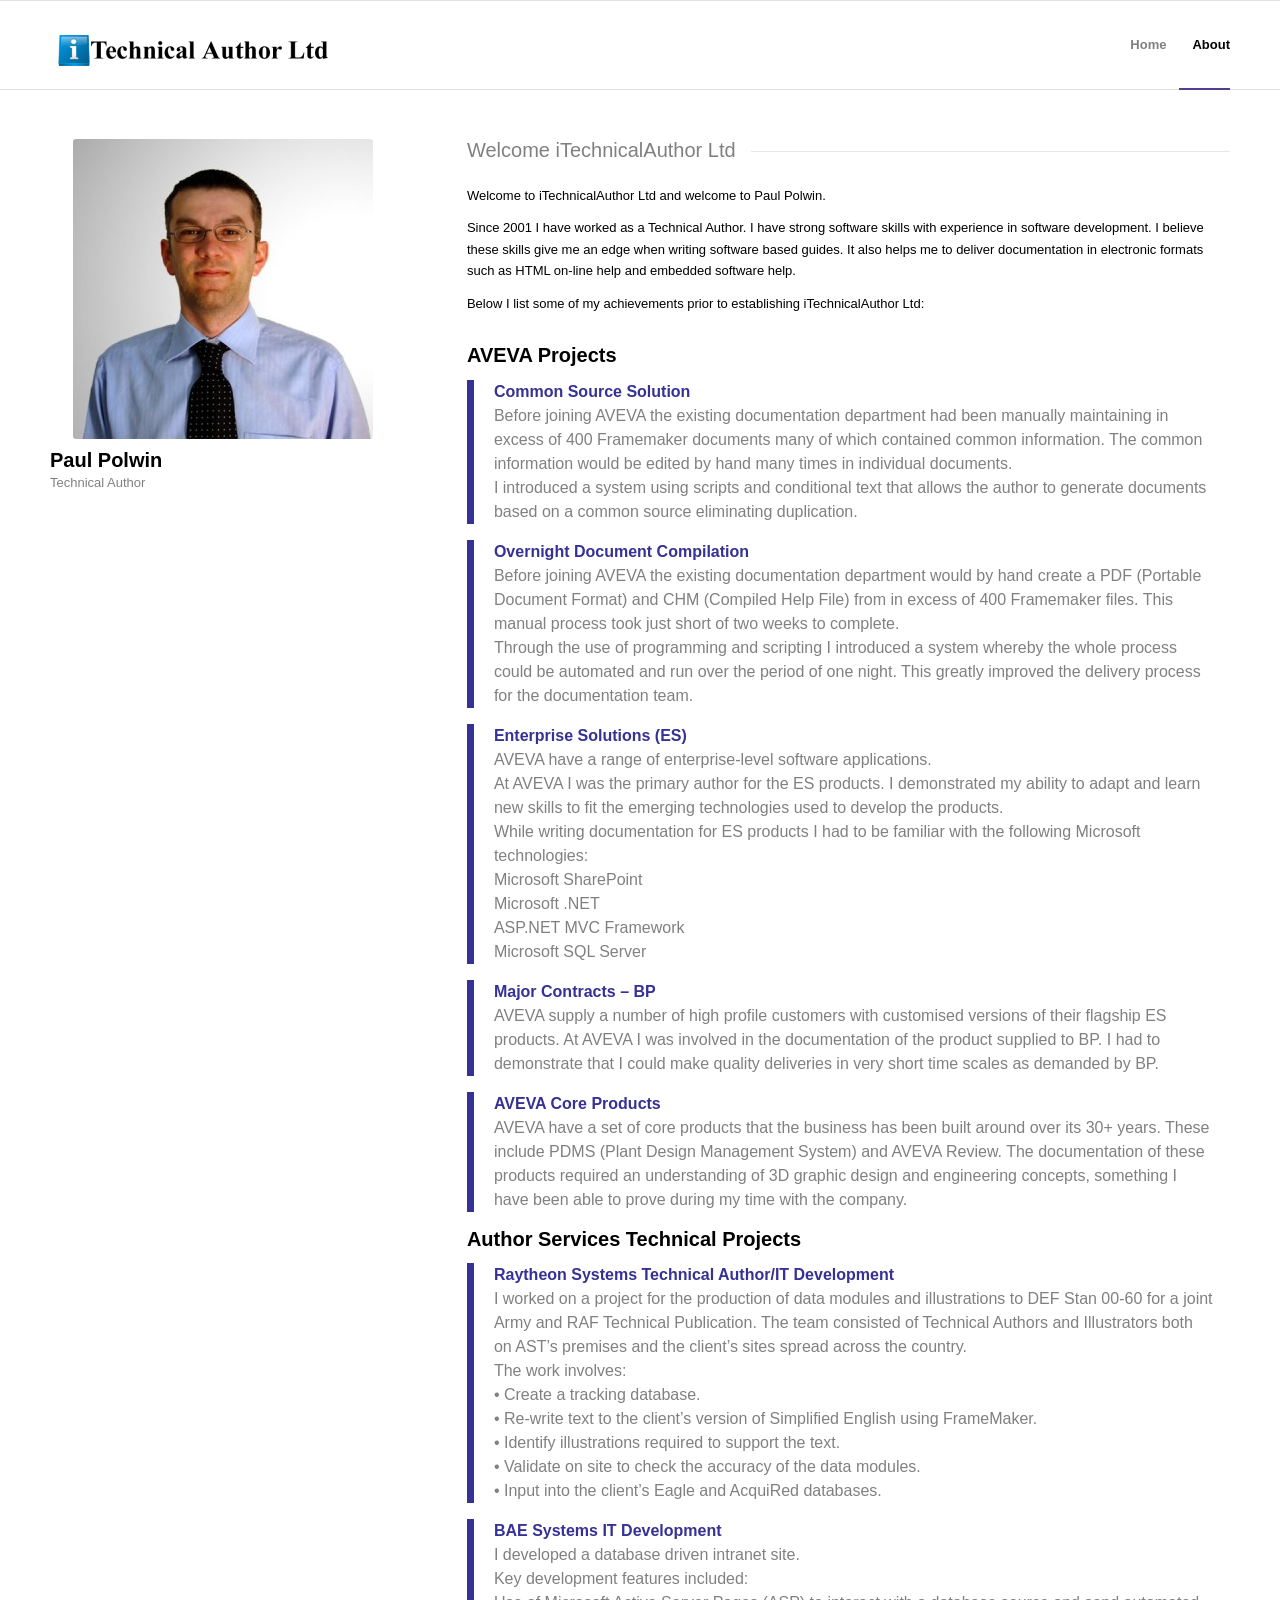
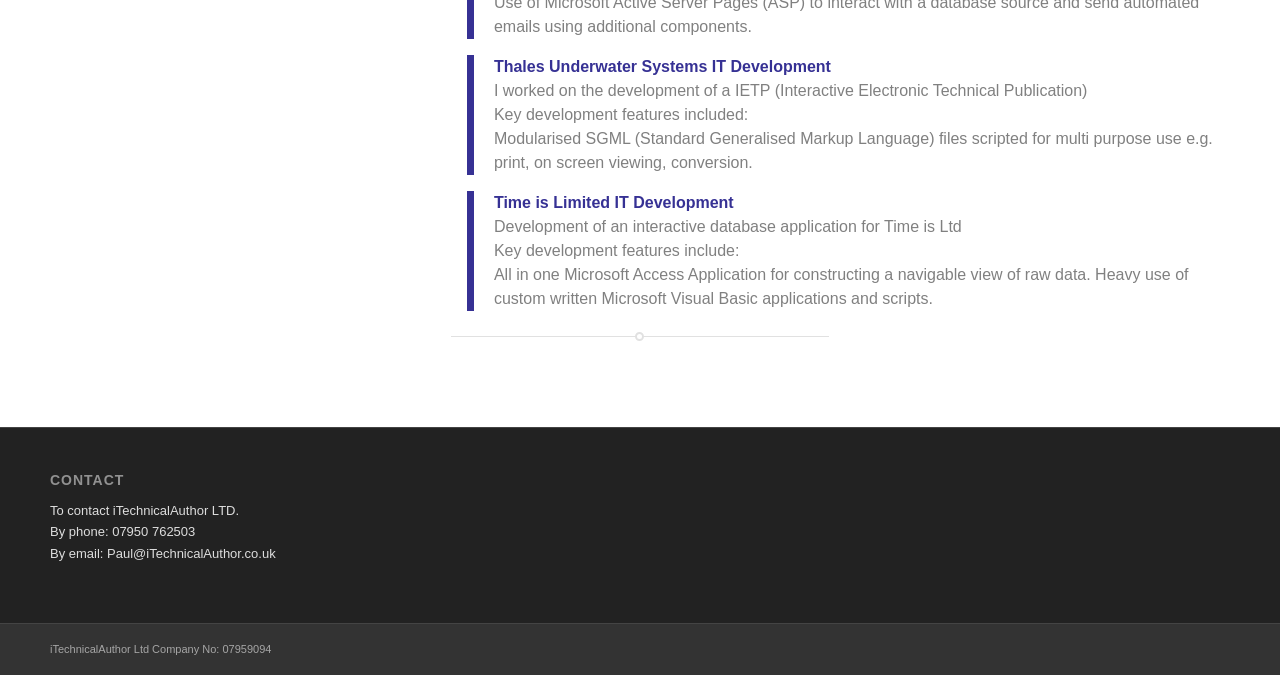
<file: about.html>
﻿<!DOCTYPE html>

<html lang="en-US" class="html_stretched responsive av-default-lightbox  html_header_top html_logo_left html_main_nav_header html_menu_right html_slim html_header_sticky html_header_shrinking html_mobile_menu_phone html_disabled html_content_align_center html_entry_id_1195  avia_desktop  js_active  avia_transform  avia_transform3d  avia_transform  avia_transform3d  avia-webkit avia-webkit-40 avia-windows"><head><meta http-equiv="Content-Type" content="text/html; charset=UTF-8">


<meta http-equiv="Pragma" content="no-cache">
<meta http-equiv="Cache-Control" content="no-cache">


<meta charset="UTF-8">

<!-- page title, displayed in your browser bar -->
<title>iTechnicalAuthor Ltd - About</title>

<meta name="robots" content="index, follow">


<!-- mobile setting -->
<meta name="viewport" content="width=device-width, initial-scale=1, maximum-scale=1">



<!-- google webfont font replacement -->
<link rel="stylesheet" id="avia-google-webfont" href="./about_files/css" type="text/css" media="all"> 
<link rel="stylesheet" id="open-sans-css" href="./about_files/css(1)" type="text/css" media="all">
<link rel="stylesheet" id="dashicons-css" href="./about_files/dashicons.min.css" type="text/css" media="all">

<link rel="stylesheet" id="avia-grid-css" href="./about_files/grid.css" type="text/css" media="all">
<link rel="stylesheet" id="avia-base-css" href="./about_files/base.css" type="text/css" media="all">
<link rel="stylesheet" id="avia-layout-css" href="./about_files/layout.css" type="text/css" media="all">
<link rel="stylesheet" id="avia-scs-css" href="./about_files/shortcodes.css" type="text/css" media="all">
<link rel="stylesheet" id="avia-popup-css-css" href="./about_files/magnific-popup.css" type="text/css" media="screen">
<link rel="stylesheet" id="avia-media-css" href="./about_files/mediaelementplayer.css" type="text/css" media="screen">
<link rel="stylesheet" id="avia-print-css" href="./about_files/print.css" type="text/css" media="print">
<link rel="stylesheet" id="avia-dynamic-css" href="./about_files/enfold_wplocker.com.css" type="text/css" media="all">
<link rel="stylesheet" id="avia-custom-css" href="./about_files/custom.css" type="text/css" media="all">
<link rel="stylesheet" id="jetpack_css-css" href="./about_files/jetpack.css" type="text/css" media="all">
<script type="text/javascript" src="./about_files/jquery.js"></script>
<script type="text/javascript" src="./about_files/jquery-migrate.min.js"></script>
<script type="text/javascript" src="./about_files/avia-compat.js"></script>
<link rel="EditURI" type="application/rsd+xml" title="RSD" href="http://www.itechnicalauthor.co.uk/xmlrpc.php?rsd">
<link rel="wlwmanifest" type="application/wlwmanifest+xml" href="http://www.itechnicalauthor.co.uk/wp-includes/wlwmanifest.xml"> 
<meta name="generator" content="WordPress 4.1">
<link rel="canonical" href="./about.html">
<link rel="shortlink" href="http://www.itechnicalauthor.co.uk/?p=1195">
<link rel="profile" href="http://gmpg.org/xfn/11">
<link rel="alternate" type="application/rss+xml" title="paul RSS2 Feed" href="http://www.itechnicalauthor.co.uk/?feed=rss2">
<link rel="pingback" href="http://www.itechnicalauthor.co.uk/xmlrpc.php">
<!--[if lt IE 9]><script src="http://www.itechnicalauthor.co.uk/test_files/html5shiv.js"></script><![endif]-->	<style type="text/css">.recentcomments a{display:inline !important;padding:0 !important;margin:0 !important;}</style>





<STYLE type="text/css">
@font-face {font-family: 'entypo-fontello'; font-weight: normal; font-style: normal;
src: url('test_files/entypo-fontello.eot');
src: url('test_files/entypo-fontellob.eot') format('embedded-opentype'), 
url('test_files/entypo-fontello.woff') format('woff'), 
url('test_files/entypo-fontello.ttf') format('truetype'), 
url('test_files/entypo-fontello.svg') format('svg');
} #top .avia-font-entypo-fontello, body .avia-font-entypo-fontello, html body [data-av_iconfont='entypo-fontello']:before{ font-family: 'entypo-fontello'; }
</STYLE>
<style type="text/css" id="av-browser-width-mm"></style>

<script>
  (function(i,s,o,g,r,a,m){i['GoogleAnalyticsObject']=r;i[r]=i[r]||function(){
  (i[r].q=i[r].q||[]).push(arguments)},i[r].l=1*new Date();a=s.createElement(o),
  m=s.getElementsByTagName(o)[0];a.async=1;a.src=g;m.parentNode.insertBefore(a,m)
  })(window,document,'script','//www.google-analytics.com/analytics.js','ga');

  ga('create', 'UA-2616046-2', 'auto');
  ga('send', 'pageview');

</script>
</head>




<body id="top" class="page page-id-1195 page-child parent-pageid-1122 page-template-default logged-in admin-bar stretched open_sans  customize-support" itemscope="itemscope" itemtype="https://schema.org/WebPage">

	<div id="wrap_all"><a id="advanced_menu_hide" href="http://www.itechnicalauthor.co.uk/" aria-hidden="true" data-av_icon="" data-av_iconfont="entypo-fontello"></a><ul id="mobile-advanced" class=""><li id="menu-item-755" class="menu-item menu-item-type-custom menu-item-object-custom menu-item-home menu-item-top-level menu-item-top-level-1"><a href="index.html"><span class="avia-bullet"></span><span class="avia-menu-text">Home</span><span class="avia-menu-fx"><span class="avia-arrow-wrap"><span class="avia-arrow"></span></span></span></a></li>
<li id="menu-item-3218" class="menu-item menu-item-type-post_type menu-item-object-page current-menu-item page_item page-item-1195 current_page_item menu-item-mega-parent  menu-item-top-level menu-item-top-level-2"><a href="about.html"><span class="avia-bullet"></span><span class="avia-menu-text">About</span><span class="avia-menu-fx"><span class="avia-arrow-wrap"><span class="avia-arrow"></span></span></span></a></li>
</ul>

	
<header id="header" class=" header_color light_bg_color  av_header_top av_logo_left av_main_nav_header av_menu_right av_slim av_header_sticky av_header_shrinking av_header_stretch_disabled av_mobile_menu_phone" role="banner" itemscope="itemscope" itemtype="https://schema.org/WPHeader">




		<div id="header_main" class="container_wrap container_wrap_logo">
	
        	
				 <div class="container" style="height: 88px; line-height: 88px;">
				 
					<div class="inner-container">
						<strong class="logo"><a href="http://www.itechnicalauthor.co.uk/" style="max-height: 88px;"><img height="100" width="300" src="./about_files/logopng-300x69.png" alt="paul" style="max-height: 88px;"></a></strong><a id="advanced_menu_toggle" href="http://www.itechnicalauthor.co.uk/about.html" aria-hidden="true" data-av_icon="" data-av_iconfont="entypo-fontello"></a><nav class="main_menu" data-selectname="Select a page" role="navigation" itemscope="itemscope" itemtype="https://schema.org/SiteNavigationElement"><div class="avia-menu av-main-nav-wrap"><ul id="avia-menu" class="menu av-main-nav"><li id="menu-item-755" class="menu-item menu-item-type-custom menu-item-object-custom menu-item-home menu-item-top-level menu-item-top-level-1"><a href="index.html" style="height: 88px; line-height: 88px;"><span class="avia-bullet"></span><span class="avia-menu-text">Home</span><span class="avia-menu-fx"><span class="avia-arrow-wrap"><span class="avia-arrow"></span></span></span></a></li>
<li id="menu-item-3218" class="menu-item menu-item-type-post_type menu-item-object-page current-menu-item page_item page-item-1195 current_page_item menu-item-mega-parent  menu-item-top-level menu-item-top-level-2"><a href="./about.html" style="height: 88px; line-height: 88px;"><span class="avia-bullet"></span><span class="avia-menu-text">About</span><span class="avia-menu-fx"><span class="avia-arrow-wrap"><span class="avia-arrow"></span></span></span></a></li>


					   
					   
					   </ul></div></nav>				
					 <!-- end inner-container-->
			        </div>
						
		        <!-- end container-->
		        </div>

		<!-- end container_wrap-->
		</div>
		
		<div class="header_bg"></div>

<!-- end header -->
</header>
	
	<div id="main" data-scroll-offset="88">

	<div class="main_color container_wrap fullsize"><div class="container"><main role="main" itemprop="mainContentOfPage" class="template-page content  av-content-full alpha units"><div class="post-entry post-entry-type-page post-entry-1195"><div class="entry-content-wrapper clearfix"><div class="flex_column av_one_third first  avia-builder-el-0  el_before_av_two_third  avia-builder-el-first  "><section class="avia-team-member  avia-builder-el-1  avia-builder-el-no-sibling " itemscope="itemscope" itemtype="https://schema.org/Person"><div class="team-img-container"><img class="avia_image avia_image_team" src="./about_files/0585d5d-300x300.jpg" alt="Paul Polwin" itemprop="image"><div class="team-social"><div class="team-social-inner"><span class="hidden av_member_url_markup  linkedin" itemprop="url">’http://uk.linkedin.com/pub/paul-polwin/48/824/3b/’</span><a rel="v:url" data-avia-tooltip="’Paul" target="_blank" class=" linkedin avia-team-icon " href="http://uk.linkedin.com/pub/paul-polwin/48/824/3b/%E2%80%99" aria-hidden="true" data-av_icon="" data-av_iconfont="’entypo-fontello’"></a></div></div></div><h3 class="team-member-name" itemprop="name">Paul Polwin</h3><div class="team-member-job-title " itemprop="jobTitle">Technical Author</div><span class="hidden team-member-affiliation" itemprop="affiliation">paul</span></section></div><div class="flex_column av_two_third   avia-builder-el-2  el_after_av_one_third  el_before_av_hr  "><div style="padding-bottom:10px;" class="av-special-heading av-special-heading-h3 meta-heading   avia-builder-el-3  el_before_av_textblock  avia-builder-el-first  "><h3 class="av-special-heading-tag" itemprop="headline">Welcome iTechnicalAuthor Ltd</h3><div class="special-heading-border"><div class="special-heading-inner-border"></div></div></div>
<section class="av_textblock_section" itemscope="itemscope" itemtype="https://schema.org/CreativeWork"><div class="avia_textblock " itemprop="text"><p>Welcome to iTechnicalAuthor Ltd and welcome to Paul Polwin.</p>
<p>Since 2001 I have worked as a Technical Author. I have strong software skills with experience in software development. I believe these skills give me an edge when writing software based guides. It also helps me to deliver documentation in electronic formats such as HTML on-line help and embedded software help.</p>
<p>Below I list some of my achievements prior to establishing iTechnicalAuthor Ltd:</p>
<h3>AVEVA Projects</h3>
<blockquote><p><strong>Common Source Solution</strong><br>
Before joining AVEVA the existing documentation department had been manually maintaining in excess of 400 Framemaker documents many of which contained common information. The common information would be edited by hand many times in individual documents.<br>
I introduced a system using scripts and conditional text that allows the author to generate documents based on a common source eliminating duplication.</p>
</blockquote>
<blockquote><p><strong>Overnight Document Compilation</strong><br>
Before joining AVEVA the existing documentation department would by hand create a PDF (Portable Document Format) and CHM (Compiled Help File) from in excess of 400 Framemaker files. This manual process took just short of two weeks to complete.<br>
Through the use of programming and scripting I introduced a system whereby the whole process could be automated and run over the period of one night. This greatly improved the delivery process for the documentation team.</p>
</blockquote>
<blockquote><p><strong>Enterprise Solutions (ES)</strong><br>
AVEVA have a range of enterprise-level software applications.<br>
At AVEVA I was the primary author for the ES products. I demonstrated my ability to adapt and learn new skills to fit the emerging technologies used to develop the products.<br>
While writing documentation for ES products I had to be familiar with the following Microsoft technologies:<br>
Microsoft SharePoint<br>
Microsoft .NET<br>
ASP.NET MVC Framework<br>
Microsoft SQL Server</p>
</blockquote>
<blockquote><p><strong>Major Contracts – BP</strong><br>
AVEVA supply a number of high profile customers with customised versions of their flagship ES products. At AVEVA I was involved in the documentation of the product supplied to BP. I had to demonstrate that I could make quality deliveries in very short time scales as demanded by BP.</p>
</blockquote>
<blockquote><p><strong>AVEVA Core Products</strong><br>
AVEVA have a set of core products that the business has been built around over its 30+ years. These include PDMS (Plant Design Management System) and AVEVA Review. The documentation of these products required an understanding of 3D graphic design and engineering concepts, something I have been able to prove during my time with the company.</p>
</blockquote>
<h3>Author Services Technical Projects</h3>
<blockquote><p><strong>Raytheon Systems Technical Author/IT Development</strong><br>
I worked on a project for the production of data modules and illustrations to DEF Stan 00-60 for a joint Army and RAF Technical Publication. The team consisted of Technical Authors and Illustrators both on AST’s premises and the client’s sites spread across the country.<br>
The work involves:<br>
• Create a tracking database.<br>
• Re-write text to the client’s version of Simplified English using FrameMaker.<br>
• Identify illustrations required to support the text.<br>
• Validate on site to check the accuracy of the data modules.<br>
• Input into the client’s Eagle and AcquiRed databases.</p>
</blockquote>
<blockquote><p><strong>BAE Systems IT Development</strong><br>
I developed a database driven intranet site.<br>
Key development features included:<br>
Use of Microsoft Active Server Pages (ASP) to interact with a database source and send automated emails using additional components.</p>
</blockquote>
<blockquote><p><strong>Thales Underwater Systems IT Development</strong><br>
I worked on the development of a IETP (Interactive Electronic Technical Publication)<br>
Key development features included:<br>
Modularised SGML (Standard Generalised Markup Language) files scripted for multi purpose use e.g. print, on screen viewing, conversion.</p>
</blockquote>
<blockquote><p><strong>Time is Limited IT Development</strong><br>
Development of an interactive database application for Time is Ltd<br>
Key development features include:<br>
All in one Microsoft Access Application for constructing a navigable view of raw data. Heavy use of custom written Microsoft Visual Basic applications and scripts.</p>
</blockquote>
<h4></h4>
</div></section></div><p></p>
<div class="hr hr-short hr-center  avia-builder-el-5  el_after_av_two_third  avia-builder-el-last "><span class="hr-inner "><span class="hr-inner-style"></span></span></div>
</div></div></main><!-- close content main element --> <!-- section close by builder template -->		</div><!--end builder template--></div><!-- close default .container_wrap element -->						<div class="container_wrap footer_color" id="footer">

					<div class="container">

						<div class="flex_column   first el_before_"><section id="text-2" class="widget clearfix widget_text"><h3 class="widgettitle">Contact</h3>			<div class="textwidget"><p>To contact iTechnicalAuthor LTD.<br>
By phone: 07950 762503<br>
By email: Paul@iTechnicalAuthor.co.uk</p>
</div>
		<span class="seperator extralight-border"></span></section></div>

					</div>


				<!-- ####### END FOOTER CONTAINER ####### -->
				</div>
	


		

			
				<footer class="container_wrap socket_color" id="socket" role="contentinfo" itemscope="itemscope" itemtype="https://schema.org/WPFooter">
                    <div class="container">

                        <span class="copyright">iTechnicalAuthor Ltd Company No: 07959094</span>

                        <nav class="sub_menu_socket" role="navigation" itemscope="itemscope" itemtype="https://schema.org/SiteNavigationElement"></nav>
                    </div>

	            <!-- ####### END SOCKET CONTAINER ####### -->
				</footer>


					<!-- end main -->
		</div>
		
		<!-- end wrap_all --></div>



 
 <script type="text/javascript" src="./about_files/admin-bar.min.js"></script>
<script type="text/javascript" src="./about_files/avia.js"></script>
<script type="text/javascript" src="./about_files/shortcodes.js"></script>
<script type="text/javascript" src="./about_files/jquery.magnific-popup.min.js"></script>
<script type="text/javascript">
/* <![CDATA[ */
var mejsL10n = {"language":"en-US","strings":{"Close":"Close","Fullscreen":"Fullscreen","Download File":"Download File","Download Video":"Download Video","Play\/Pause":"Play\/Pause","Mute Toggle":"Mute Toggle","None":"None","Turn off Fullscreen":"Turn off Fullscreen","Go Fullscreen":"Go Fullscreen","Unmute":"Unmute","Mute":"Mute","Captions\/Subtitles":"Captions\/Subtitles"}};
var _wpmejsSettings = {"pluginPath":"\/testsight\/wp-includes\/js\/mediaelement\/"};
/* ]]> */
</script>
<script type="text/javascript" src="./about_files/mediaelement-and-player.min.js"></script>
<script type="text/javascript" src="./about_files/wp-mediaelement.js"></script>
<script type="text/javascript" src="./about_files/comment-reply.min.js"></script>
	<script type="text/javascript">
		(function() {
			var request, b = document.body, c = 'className', cs = 'customize-support', rcs = new RegExp('(^|\\s+)(no-)?'+cs+'(\\s+|$)');

			request = true;

			b[c] = b[c].replace( rcs, ' ' );
			b[c] += ( window.postMessage && request ? ' ' : ' no-' ) + cs;
		}());
	</script>
	
		

		<a href="about.html#top" title="Scroll to top" id="scroll-top-link" aria-hidden="true" data-av_icon="" data-av_iconfont="entypo-fontello" class=""><span class="avia_hidden_link_text">Scroll to top</span></a>
<div id="fb-root"></div>

</body></html>
</file>
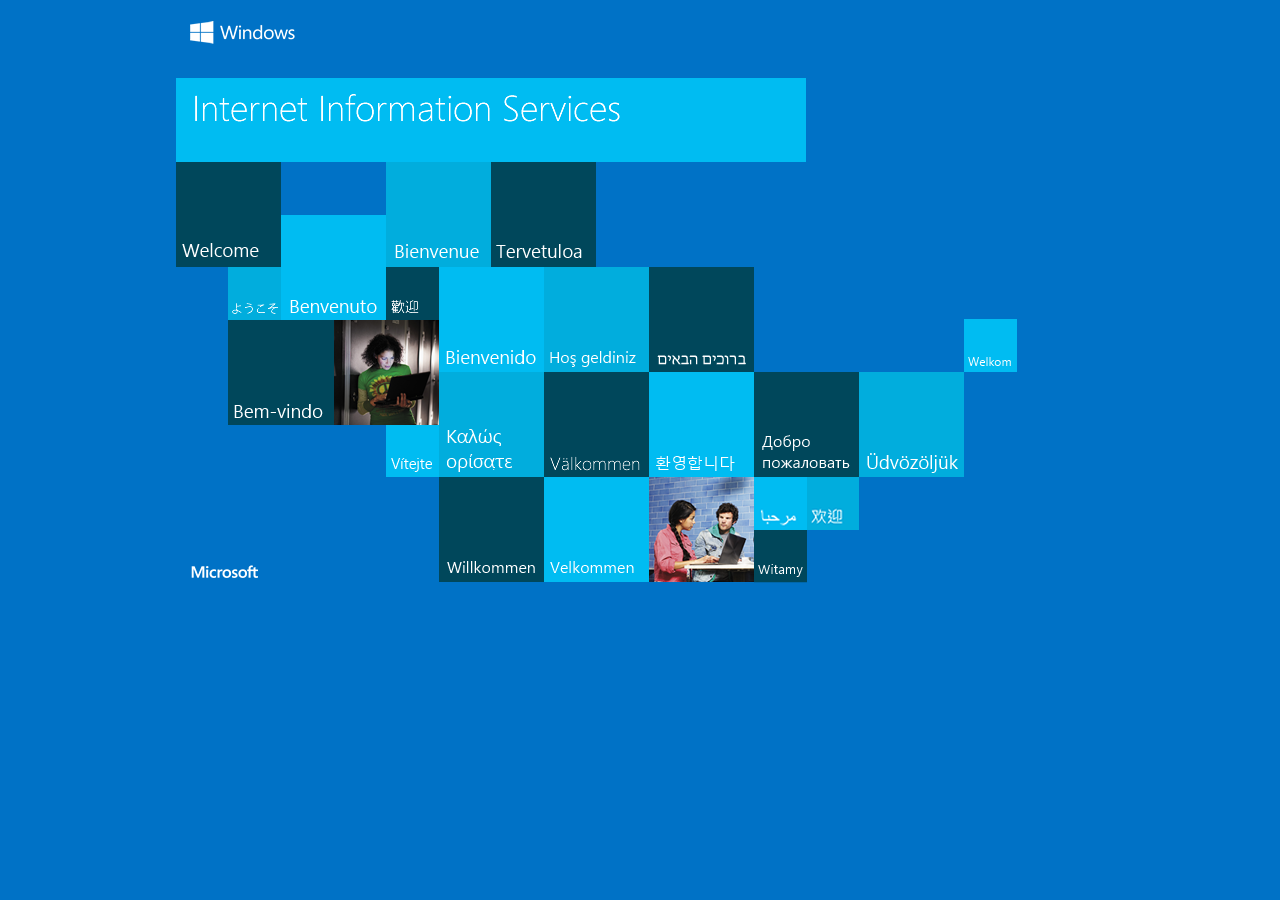
<file: iisstart.htm>
<!DOCTYPE html PUBLIC "-//W3C//DTD XHTML 1.0 Strict//EN" "http://www.w3.org/TR/xhtml1/DTD/xhtml1-strict.dtd">
<html xmlns="http://www.w3.org/1999/xhtml">
<head>
<meta http-equiv="Content-Type" content="text/html; charset=iso-8859-1" />
<title>IIS Windows</title>
<style type="text/css">
<!--
body {
	color:#000000;
	background-color:#0072C6;
	margin:0;
}

#container {
	margin-left:auto;
	margin-right:auto;
	text-align:center;
	}

a img {
	border:none;
}

-->
</style>
</head>
<body>
<div id="container">
<a href="http://go.microsoft.com/fwlink/?linkid=66138&amp;clcid=0x409"><img src="iisstart.png" alt="IIS" width="960" height="600" /></a>
</div>
</body>
</html>
</file>
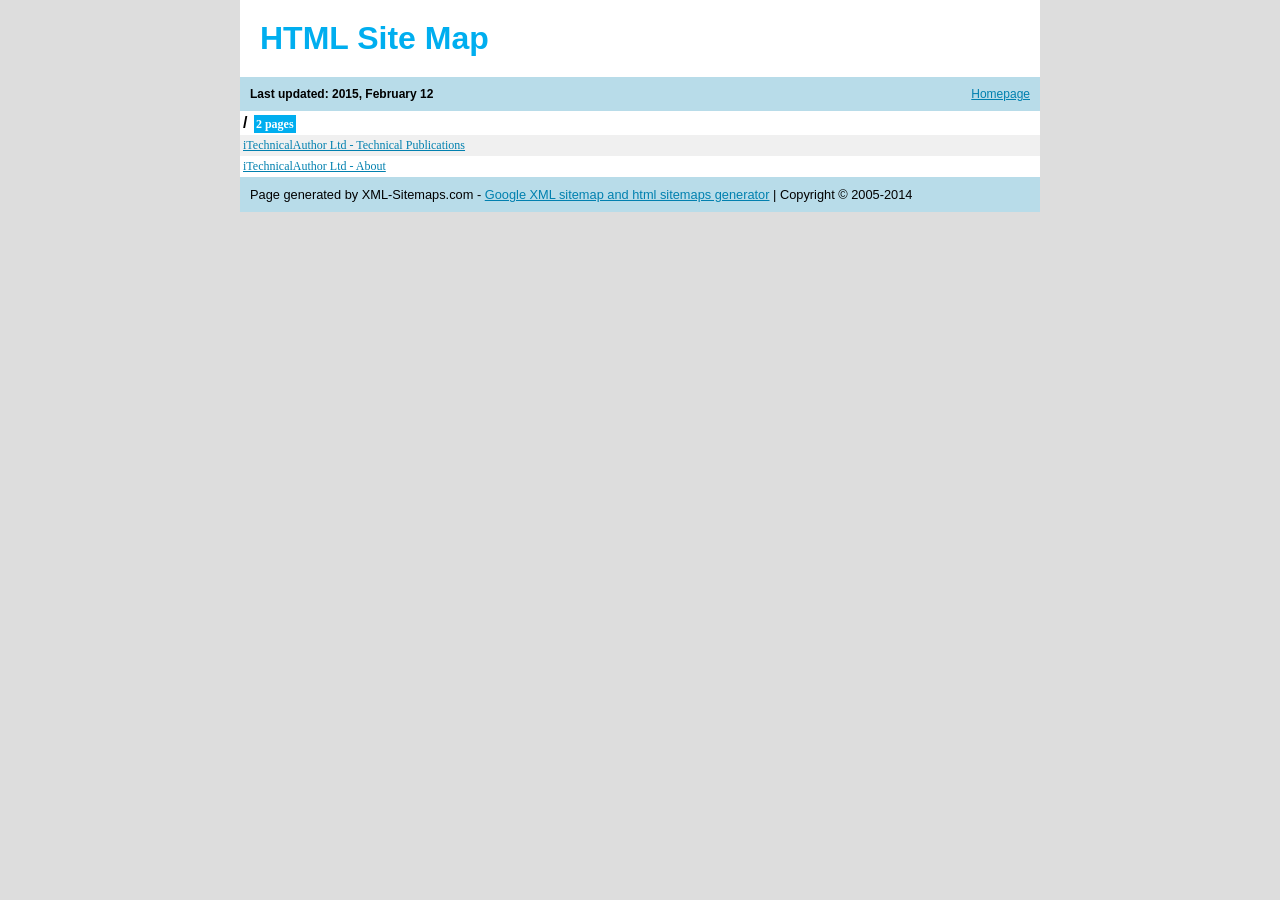
<file: sitemap.html>
<!DOCTYPE html PUBLIC "-//W3C//DTD XHTML 1.0 Transitional//EN" "http://www.w3.org/TR/xhtml1/DTD/xhtml1-transitional.dtd">
<html>
<head>
<title>Site Map  Page 1 - Generated by www.xml-sitemaps.com</title>
<meta http-equiv="Content-type" content="text/html; charset=utf-8" />
<style type="text/css">
body {
background-color: #DDD;
font: normal 80%  "Trebuchet MS", "Helvetica", sans-serif;
margin:0;
text-align:center;
}
#cont{
margin:auto;
width:800px;
text-align:left;
}
a:link,a:visited {
color: #0180AF;
text-decoration: underline;
}
a:hover {
color: #666;
}
h1 {
background-color:#fff;
padding:20px;
color:#00AEEF;
text-align:left;
font-size:32px;
margin:0px;
}
h3 {
font-size:12px;
background-color:#B8DCE9;
margin:0px;
padding:10px;
}
h3 a {
float:right;
font-weight:normal;
display:block;
}
th {
text-align:center;
background-color:#00AEEF;
color:#fff;
padding:4px;
font-weight:normal;
font-size:12px;
}
td {
font-size:12px;
padding:3px;
text-align:left;
}
tr {background: #fff}
tr:nth-child(odd) {background: #f0f0f0}
#footer {
background-color:#B8DCE9;
padding:10px;
}
.pager,.pager a {
background-color:#00AEEF;
color:#fff;
padding:3px;
}
.lhead {
background-color:#fff;
padding:3px;
font-weight:bold;
font-size:16px;
}
.lpart {
background-color:#f0f0f0;
padding:0px;
}
.lpage {
font:normal 12px verdana;
}
.lcount {
background-color:#00AEEF;
color:#fff;
padding:2px;
margin:2px;
font:bold 12px verdana;
}
a.aemphasis {
color:#009;
font-weight:bold;
}
</style>

</head>
<body>
<div id="cont">
<h1>HTML Site Map</h1>
<h3><a href="http://www.itechnicalauthor.co.uk">Homepage</a>
Last updated: 2015, February 12
</h3>


<table cellpadding="0" cellspacing="0" border="0" width="100%">

<tr valign="top">
<td class="lpart" colspan="100"><div class="lhead">/
<span class="lcount">2 pages</span></div>

<table cellpadding="0" cellspacing="0" border="0" width="100%">

<tr><td class="lpage"><a href="http://www.itechnicalauthor.co.uk/index.html" title="iTechnicalAuthor Ltd - Technical Publications">iTechnicalAuthor Ltd - Technical Publications</a></td></tr>
<tr><td class="lpage"><a href="http://www.itechnicalauthor.co.uk/about.html" title="iTechnicalAuthor Ltd - About">iTechnicalAuthor Ltd - About</a></td></tr>
</table>
</td>
</tr>

</table>


<!--
Please note:
You are not allowed to remove the copyright notice below.
Thank you!
www.xml-sitemaps.com
-->
<div id="footer">
Page generated by XML-Sitemaps.com - <a target="_blank" href="https://www.xml-sitemaps.com">Google XML sitemap and html sitemaps generator</a>
|
Copyright &copy; 2005-2014

</div>
</div>
</body>
</html>
</file>
<file: about_files/grid.css>
/*
* COMPILED WITH LESS
*/
/* Table of Contents
==================================================
    #Base 960 Grid
    #Tablet (Portrait)
    #Mobile (Portrait)
    #Mobile (Landscape)
    #Clearing */
/* #Base 960 Grid
================================================== */
html { min-width: 910px; }
html.responsive { min-width: 0px; }
.boxed#top { margin: 0 auto; overflow: visible; /* position:relative; z-index: 3; */ }

.container {
  position: relative;
  width: 100%;
  margin: 0 auto;
  padding: 0px 50px;
  clear: both;
}



.inner-container{ position: relative; height:100%; width:100%; }

/*no z-index for container_wrap or fixed bgs start disapearing when other elements transition -> weird chrome bug*/
.container_wrap {
  clear: both;
  position: relative;
  /* z-index: 1; */
  border-top-style: solid;
  border-top-width: 1px;
}

.unit, .units {
  float: left;
  display: inline;
  margin-left: 50px;
  position: relative;
  z-index: 1;
  min-height: 1px;
}
.row {
  position: relative;
  margin-bottom: 20px;
  clear: both;
}



#wrap_all {
  width: 100%;
  position: relative;
  z-index: 2;
  overflow: hidden;
}
.boxed #wrap_all {
  overflow: visible; /*needed for cart icon */
}
/* Nested Column Classes */
body .unit.alpha, body .units.alpha, body div .first {
  margin-left: 0;
  clear: left;
}
body .unit.alpha, body .units.alpha {
  width: 100%;
}
/* Base sizes */

.container .av-content-full.units  {width: 100%}
.container .av-content-small.units {width: 73%}


.boxed#top, .html_boxed.html_header_sticky #header{ width: 1010px; }
.container{ max-width: 1010px; }


/* #Tablet (Portrait)
================================================== */
/* Note: Design for a width of 768px, Gutter: 30px, Unit: 32px */
@media only screen and (min-width: 768px) and (max-width: 989px) {
  .responsive #top { overflow-x: hidden; }
  .responsive .boxed#top , .responsive.html_boxed.html_header_sticky #header{ width: 782px; }
  .responsive .container{ max-width: 782px; }
}
/*  #Mobile (Portrait)
================================================== */

@media only screen and (max-width: 767px) {
  .responsive #top { overflow-x: hidden; }
  .responsive .boxed#top, .responsive #top.boxed .stretch_full , .responsive.html_boxed.html_header_sticky #header{ width: 100%; }
  .responsive #top #wrap_all .container {
    width: 85%;
    max-width: 85%;
    margin: 0 auto;
    padding-left:0;
    padding-right:0;
    float:none;
  }
  .responsive .units, .responsive .unit {
    margin: 0;
  }
  
  .responsive #top .container .av-content-small, .responsive #top #wrap_all .flex_column, .responsive #top #wrap_all .av-flex-cells .no_margin {
    margin: 0;
    margin-bottom: 20px;
    width: 100%;
  }
  
  .responsive #top #wrap_all .av-flex-cells .no_margin{
	  display: block;
	  margin: 0;
	  height:auto !important;
	  overflow: hidden;
	  padding-left:0 !important;
	  padding-right:0 !important;
  }
  
  .responsive #top #wrap_all .av-flex-cells .no_margin .flex_cell_inner{
	    width: 85%;
		max-width: 85%;
		margin: 0 auto;  
  }
  
  .responsive #top #wrap_all .flex_column:empty{margin:0;}
}
/* #Mobile (Landscape)
================================================== */
/* Note: Design for a width of 480px */
@media only screen and (min-width: 480px) and (max-width: 767px) {

}

/* #Clearing
================================================== */
/* Self Clearing Goodness */
.container:after {
  content: "\0020";
  display: block;
  height: 0;
  clear: both;
  visibility: hidden;
}
/* Use clearfix class on parent to clear nested units,
    or wrap each row of units in a <div class="row"> */
.clearfix:before,
.clearfix:after,
.flex_column:before,
.flex_column:after,
.widget:before,
.widget:after,
{
  content: '\0020';
  display: block;
  overflow: hidden;
  visibility: hidden;
  width: 0;
  height: 0;
}
.flex_column:after,
.clearfix:after {
  clear: both;
}
.row,
.clearfix {
  zoom: 1;
}
/* You can also use a <br class="clear" /> to clear units */
.clear {
  clear: both;
  display: block;
  overflow: hidden;
  visibility: hidden;
  width: 0;
  height: 0;
}
/* Columns for better content separation
================================================== */
body div .first,
body div .no_margin {
  margin-left: 0;
}
div .flex_column {
  z-index: 1;
  float: left;
  position: relative;
  min-height: 1px;
  width: 100%;
}
div .av_one_fifth {
  margin-left: 6%;
  width: 15.2%;
}
div .av_one_fourth {
  margin-left: 6%;
  width: 20.5%;
}
div .av_one_third {
  margin-left: 6%;
  width: 29.333333333333332%;
}
div .av_two_fifth {
  margin-left: 6%;
  width: 36.4%;
}
div .av_one_half {
  margin-left: 6%;
  width: 47%;
}
div .av_three_fifth {
  margin-left: 6%;
  width: 57.599999999999994%;
}
div .av_two_third {
  margin-left: 6%;
  width: 64.66666666666666%;
}
div .av_three_fourth {
  margin-left: 6%;
  width: 73.5%;
}
div .av_four_fifth {
  margin-left: 6%;
  width: 78.8%;
}
div .av_one_sixth {
  margin-left: 6%;
  width: 11.666666666666666%;
}
div .av_one_seventh {
  margin-left: 6%;
  width: 9.142857142857142%;
}
div .av_one_eighth {
  margin-left: 6%;
  width: 7.25%;
}
div .av_one_nineth {
  margin-left: 6%;
  width: 5.777777777777778%;
}
div .av_one_tenth {
  margin-left: 6%;
  width: 4.6%;
}
/* Columns for better content separation (no margin)
================================================== */
#top div .no_margin {
  margin-left: 0;
  margin-top: 0;
}
#top .no_margin.av_one_fifth {
  width: 20%;
}
#top .no_margin.av_one_fourth {
  width: 25%;
}
#top .no_margin.av_one_third {
  width: 33.3%;
}
#top .no_margin.av_two_fifth {
  width: 40%;
}
#top .no_margin.av_one_half {
  width: 50%;
}
#top .no_margin.av_three_fifth {
  width: 60%;
}
#top .no_margin.av_two_third {
  width: 66.6%;
}
#top .no_margin.av_three_fourth {
  width: 75%;
}
#top .no_margin.av_four_fifth {
  width: 80%;
}
#top .no_margin.av_one_sixth {
  width: 16.666666666666668%;
}
#top .no_margin.av_one_seventh {
  width: 14.285714285714286%;
}
#top .no_margin.av_one_eighth {
  width: 12.5%;
}
#top .no_margin.av_one_nineth {
  width: 11.11111111111111%;
}
#top .no_margin.av_one_tenth {
  width: 10%;
}
/*breaking point logic for the common  1/4 element in ipads. makes sure that it converts to a 1/2 element in most cases*/
@media only screen and (min-width: 768px) and (max-width: 989px) {
  .responsive .av_one_fourth.first.el_before_av_one_fourth,
  .responsive .av_one_fourth.first + .av_one_fourth,
  .responsive .av_one_fourth.first + .av_one_fourth + .av_one_fourth,
  .responsive .av_one_fourth.first + .av_one_fourth + .av_one_fourth + .av_one_fourth,
  .responsive .av_one_half.first + .av_one_fourth.el_before_av_one_fourth,
  .responsive .av_one_half.first + .av_one_fourth.el_before_av_one_fourth + .av_one_fourth,
  .responsive .avia-content-slider-inner .av_one_fourth {
    margin-left: 4%;
    width: 48%;
  }
  .responsive .av_one_fourth.first.el_before_av_one_fourth,
  .responsive .av_one_fourth.first + .av_one_fourth + .av_one_fourth,
  .responsive .av_one_half.first + .av_one_fourth.el_before_av_one_fourth,
  .responsive .av_one_fourth.first + .av_one_fourth + .av_one_half,
  .responsive .avia-content-slider-inner .av_one_fourth.first {
    margin-left: 0%;
    clear: both;
  }
  .responsive .av_one_half.first.el_before_av_one_fourth,
  .responsive .av_one_fourth.first + .av_one_fourth + .av_one_half {
    width: 100%;
  }
  .responsive .av_one_half.first + .av_one_fourth,
  .responsive .av_one_half.first + .av_one_fourth + .av_one_fourth,
  .responsive .av_one_fourth.first + .av_one_fourth + .av_one_fourth,
  .responsive .av_one_fourth.first + .av_one_fourth + .av_one_fourth + .av_one_fourth,
  .responsive .av_one_fourth.first + .av_one_fourth + .av_one_half {
    margin-top: 30px;
  }
}
</file>
<file: about_files/base.css>
/* Table of Content
==================================================
	#Reset & Basics
	#Basic Styles
	#Site Styles
	#Typography
	#Links
	#Lists
	#Images
	#Buttons
	#Forms
	#Table
	#Misc
    #WordPress Generated Generics
*/

/* #Reset & Basics (Inspired by E. Meyers)
================================================== */
	html, body, div, span, applet, object, iframe, h1, h2, h3, h4, h5, h6, p, blockquote, pre, a, abbr, acronym, address, big, cite, code, del, dfn, em, img, ins, kbd, q, s, samp, small, strike, strong, sub, sup, tt, var, b, u, i, center, dl, dt, dd, ol, ul, li, fieldset, form, label, legend, table, caption, tbody, tfoot, thead, tr, th, td, article, aside, canvas, details, embed, figure, figcaption, footer, header, hgroup, menu, nav, output, ruby, section, summary, time, mark, audio, video {
		margin: 0;
		padding: 0;
		border: 0;
		font-size: 100%;
		font: inherit;
		vertical-align: baseline; }
	article, aside, details, figcaption, figure, footer, header, hgroup, menu, nav, section {
		display: block; }

	body {
		line-height: 1; }
	ol, ul {
		list-style: none; }
	.special-quote {
		quotes: none; }
	.special-quote:before, .special-quote:after {
		content: '';
		content: none; }
	table {
		border-collapse: collapse;
		border-spacing: 0; }
    * { -moz-box-sizing: border-box;
        -webkit-box-sizing: border-box;
        box-sizing: border-box; }

/* #Basic Styles
================================================== */

	html.responsive, .responsive body{
		overflow-x: hidden;

	}

	body {
		font: 13px/1.65em "HelveticaNeue", "Helvetica Neue", Helvetica, Arial, sans-serif;
		color: #444;
		-webkit-text-size-adjust: 100%;
 }




/* #Typography
================================================== */

	/*font-stacks*/
	.lucida-sans-websave{	font-family:"Lucida Sans", "Lucida Grande", "Lucida Sans Unicode", Helvetica, Arial, sans-serif ;	}
	.georgia-websave{		font-family:"Georgia", "Times New Roman", Times, serif;	}
	.arial-websave{			font-family: Arial, Helvetica, Verdana, sans-serif;	}
	.verdana-websave{		font-family: Verdana, Arial, Helvetica, sans-serif;	}
	.helvetica-websave{		font-family: Helvetica, "HelveticaNeue", "Helvetica Neue", Arial, Verdana, sans-serif;	}
	.helvetica-neue-websave{font-family: "HelveticaNeue", "Helvetica Neue", Helvetica, Arial, Verdana, sans-serif;	}

	/*default*/
	h1, h2, h3, h4, h5, h6 {
	/*	font-family: "Georgia", "Times New Roman", Helvetica, Arial, sans-serif; */
		font-weight: 600; }
	#top h1 a, #top h2 a, #top h3 a, #top h4 a, #top h5 a, #top h6 a { font-weight: inherit; text-decoration: none; color: inherit; }
	#top h1 strong, #top h2 strong, #top h3 strong, #top h4 strong, #top h5 strong, #top h6 strong { color: inherit; }
	h1 { font-size: 34px; line-height: 1.1em; margin-bottom: 14px;}
	h2 { font-size: 28px; line-height: 1.1em; margin-bottom: 10px; }
	h3 { font-size: 20px; line-height: 1.1em; margin-bottom: 8px; } /*28*/
	h4 { font-size: 18px; line-height: 1.1em; margin-bottom: 4px; } /*21*/
	h5 { font-size: 16px; line-height: 1.1em; }						/*17*/
	h6 { font-size: 14px; line-height: 1.1em; }

	 .flex_column h1 a:hover, .flex_column h2 a:hover, .flex_column h3 a:hover, .flex_column h4 a:hover, .flex_column h5 a:hover, .flex_column h6 a:hover{text-decoration: underline;}

	p + h1, p + h2, p + h3, p + h4, p + h5, p + h6{
	margin-top:1.5em;
	}

	p { margin: 0.85em 0; }
	p img { margin: 0; }
	p.lead { font-size: 21px; line-height: 27px;   }

	em { font-style: italic; }
	strong, b{ font-weight: bold;  }
	small { font-size: 80%; }

	hr { border: solid #ddd; border-width: 1px 0 0; clear: both; margin: 10px 0 30px; height: 0; }

	/*	Blockquotes  */

	blockquote{
	border-left-style:solid;
	border-left-width:7px;
	padding-left:20px;
	margin-bottom:1em;
	margin-right:1em;
	font-size: 16px;
    line-height: 1.5em;
	}

	blockquote small, blockquote cite, blockquote small a, blockquote cite a, blockquote a small, blockquote a cite{font-size: 12px;}


/* #Links
================================================== */
	a { text-decoration: none; outline: 0; max-width:100%; max-width:none\9; }
	a:hover, a:focus, a:visited { outline: 0; text-decoration: underline;}
	p a, p a:visited { line-height: inherit; }
	a.avianolink, .avianolink a{cursor: default;}
	#top .avia_hidden_link_text{display: none;}


/* #Lists
================================================== */
	ul, ol { margin-bottom: 20px;  }
	ul { list-style: none outside; margin-left: 7px;}
	ol { list-style: decimal; margin-left: 15px; }
	ol, ul.square, ul.circle, ul.disc { }
	ul.square { list-style: square outside; }
	ul.circle { list-style: circle outside; }
	ul.disc, .entry-content-wrapper ul { list-style: disc outside; }
	ul ul, ul ol,
	ol ol, ol ul { margin: 4px 0 5px 30px;  }
	ul ul li, ul ol li,
	ol ol li, ol ul li { margin-bottom: 6px; }

	.entry-content-wrapper li {  margin-left: 1em; padding:3px 0;}
	.entry-content-wrapper div li { text-indent: 0; }
	.entry-content-wrapper .borderlist>li:first-child {  border-top:1px solid; }
	.entry-content-wrapper .borderlist>li { border-bottom:1px solid; padding: 5px 0; list-style-position: outside; margin:0;}

/* #Images
================================================== */

	img, a img {
		border:none;
		padding: 0;
		margin:0;
		display:inline-block;
		max-width: 100%;
		height:auto;
		image-rendering: optimizeQuality;
	}


/* #Buttons
================================================== */

	input[type="submit"], #submit, .button{
		padding:9px 22px;
		cursor:pointer;
		border:none;
		 -webkit-appearance: none;
		 border-radius: 0px;
	}
	
	
/* #Icons
================================================== */	
[data-av_icon]:before {
 -webkit-font-smoothing: antialiased;
 -moz-osx-font-smoothing: grayscale;
  font-weight: normal;
  content: attr(data-av_icon);
  speak: none;
}


/* #Forms
================================================== */

	#top form {
		margin-bottom: 20px; }
	#top fieldset {
		margin-bottom: 20px; }
	#top .input-text,
	#top input[type="text"],
	#top input[type="input"],
	#top input[type="password"],
	#top input[type="email"],
	#top input[type="number"],
    #top input[type="url"],
    #top input[type="tel"],
    #top input[type="search"],
	#top textarea,
	#top select {
		 -webkit-appearance: none;
		border: 1px solid #e1e1e1;
		padding: 8px 6px;
		outline: none;
		font: 13px "HelveticaNeue", "Helvetica Neue", Helvetica, Arial, sans-serif;
		color: #777;
		margin: 0;
		width: 210px;
		max-width: 100%;
		display: block;
		margin-bottom: 20px;
		background: #fff;
		border-radius: 0px;
		}

	#top input[type="text"]:focus,
	#top input[type="password"]:focus,
	#top input[type="email"]:focus,
	#top input[type="number"]:focus,
    #top input[type="url"]:focus,
    #top input[type="tel"]:focus,
    #top input[type="search"]:focus,
	#top textarea:focus {
		box-shadow: 0px 0px 2px 0px rgba(0,0,0,0.2);
 		color: #555;
		}
	#top textarea {
		min-height: 60px; line-height:1.5em;}
	#top label{
		display: block;
		font-weight: bold;
		font-size: 12px;  }
	#top legend {
		display: block;
		font-weight: normal;
		font-size: 15px;  }
	#top select {
		width: 220px; }
	#top input[type="checkbox"] {
		display: inline; }
	#top label span,
	#top legend span {
		font-weight: normal;
		font-size: 13px;
		color: #444; }

	#top textarea{width:100%;}


#top #wrap_all .valid .text_input, #top #wrap_all .valid .text_area, #top #wrap_all .valid .select{border:1px solid #9AA600;} /*#70A41B*/
#top #wrap_all .error .text_input, #top #wrap_all .error .text_area, #top #wrap_all .error .select{border:1px solid #DF653E;}
#top #wrap_all .ajax_alert .text_input, #top #wrap_all .ajax_alert .text_area, #top #wrap_all .ajax_alert .select{border:1px solid #ffb628;}
#top #wrap_all .valid  .input_checkbox_label{color:#9AA600;}
#top #wrap_all .error  .input_checkbox_label{color:#DF653E;}

/* #Table
================================================== */
table {
	width: 100%;
	padding: 0;
	margin: 0 0 20px 0;
	font-size: 13px;
}

table caption {
	padding: 0 0 5px 0;
	width: auto;
	font-style:italic;
	text-align: right;
	font-size: 12px;
}

th {
	font-weight:bold;
	letter-spacing: 1.5px;
	text-transform: uppercase;
	text-align: left;
	padding: 9px 12px;
	border-style: solid;
	border-width: 1px;
	border-left:none;
	border-top:none;
}

td {
	font-size: 13px;
	padding: 9px 12px;
	border-style: solid;
	border-width: 1px;
	border-left:none;
	border-top:none;
}

tr th:first-child, tr td:first-child{
	border-left-style: solid;
	border-left-width: 1px;
}

tr:first-child th, tr:first-child td{
	border-top-style: solid;
	border-top-width: 1px;
}

#top th.nobg {
	background: none;
	border-top: 0;
}


/* #Other elements
================================================== */

/*code*/
pre{
clear:both;
border-style: solid;
border-width: 1px;
overflow:auto;
padding:2em;
line-height: 2em;
font-size: 12px;
background-image: -webkit-linear-gradient(rgba(0, 0, 0, .05) 50%, transparent 50%, transparent);
background-image: -moz-linear-gradient(rgba(0, 0, 0, .05) 50%, transparent 50%, transparent);
background-image: linear-gradient(rgba(0, 0, 0, .05) 50%, transparent 50%, transparent);
background-size: 100% 4em;
font-family: Monaco, "Andale Mono", "Courier New", Courier, monospace;
-webkit-transition: all ease-in-out 0.5s;
-moz-transition: all ease-in-out 0.5s;
transition: all ease-in-out 0.5s;
margin-bottom: 30px;
position: relative;
left:0;
text-transform: none;
width:100%;
}

code{
font-family: Monaco, "Andale Mono", "Courier New", Courier, monospace;
}

iframe, object, embed{
max-width:100%;
}

/* misc text styles */
sup{
vertical-align: super;
font-size: smaller;
}

sub{
vertical-align: sub;
font-size: smaller;
}


/* #Misc
================================================== */
	.hidden { position: absolute; top:0; visibility: hidden;}
	.floatleft{float:left;}
	.floatright{float:right;}
	.clearboth{clear:both;}
	.special_amp{font-family: "Baskerville", "Palatino Linotype", "Palatino", "Times New Roman", serif; font-style: italic; font-size: 1.3em; line-height: 0.5em; font-weight:normal;}
	#top .noborder, #top .noborder img{border:none;padding:0;background: transparent;}
	.bg_container{
	background-position: center center; background-attachment: fixed; background-repeat: no-repeat; background-size: cover;
	height:100%; width:100%; position: fixed; z-index: 0; top:0; left:0;
	}

	.image-overlay{position: absolute; background: #fff; z-index: 500; height:100%; width:100%; opacity: 0; filter:alpha(opacity=0);}
	.avia_transform a .image-overlay{  -webkit-transition: opacity 0.4s ease-in-out; -moz-transition: opacity 0.4s ease-in-out; transition: opacity 0.4s ease-in-out; }

	.avia_transform a:hover .image-overlay{opacity: 0.7 !important;}
	.image-overlay .image-overlay-inside{height:100%; width:100%; position: absolute; left:0; top:0; }
	.image-overlay .image-overlay-inside:before{position: absolute; border-radius: 50px; background: #000; height:80px; width:80px; line-height:80px; left:50%; top:50%; margin: -40px 0 0 -40px; z-index: 500; text-align: center; color:#fff;}
	.image-overlay .image-overlay-inside:before{content:"\E869"; font-family: 'entypo-fontello'; font-size: 18px; font-weight: normal; }
	.image-overlay.overlay-type-extern .image-overlay-inside:before{content:"\E832";}
	.image-overlay.overlay-type-video .image-overlay-inside:before{content:"\E897";}
	#top .hide-inner-overlay .image-overlay-inside{display: none;}

/* #WordPress Generated Generics
================================================== */

/*img alignment*/
body .alignleft,  .entry-content-wrapper a:hover .alignleft{ float:left; margin:4px 10px 0px 0;  display: block; position: relative; }
body .alignright,  .entry-content-wrapper a:hover .alignright { float:right;margin:4px 0px 0px 10px;display: block; position: relative; }
body .aligncenter,  .entry-content-wrapper a:hover .aligncenter{ clear:both; display:block; margin:10px auto; padding: 10px 0; position: relative; }
.alignleft img, .alignright img{ display:block; }


/*gallery*/
#top .gallery a, #top .gallery a img{
border:none;
max-width: 100%;
display: block;
position: relative;
}

#top .gallery .gallery-item{
margin:1px 1px 0 0;
width:80px;
height:80px;
padding:0;
}

#top .gallery-caption{
display: none;
}

.bypostauthor{

}

.gallery-icon{
margin:0;
}

.gallery-item{
margin:0;
}

.avia_textblock .gallery p{display:none;}

/*image captions*/
div .wp-caption{
max-width:100%;
font-size: 11px;
font-style: italic;
border-width:1px;
border-style: solid;
margin:5px 15px 10px 0;
position: relative;
}

#top .wp-caption img {
border:medium none;
display:block;
padding:5px;
margin:0;
width:100%;
}

.wp-caption-text, #top .wp-caption .wp-caption-dd{
display:block;
font-size:11px;
font-style:italic;
margin:0 auto;
padding:3px 10px 5px;
text-align:center;
font-family: Georgia,"Times New Roman";
float: none;
}

#top .wp-caption.aligncenter{
margin:5px auto 10px auto;
padding:0;
}

#top .wp-caption.alignright{
margin: 4px 0px 0px 10px;
}

/*smiley image*/
#top .wp-smiley{
display:inline-block;
border:none;
}

/*calendar table*/
#wp-calendar td, #wp-calendar th{
text-align: center;
font-size: 11px;
padding: 3px;
}


/*playlist shortcode*/

.avia_textblock .wp-playlist{margin:0;}
.wp-playlist-light .wp-playlist-item.wp-playlist-playing{background: transparent;}
.wp-playlist-current-item img{border-radius: 500px;}
.wp-playlist-current-item img[src$="media/audio.png"]{border-radius: 0px; background: #fff;}
.wp-playlist-item-meta.wp-playlist-item-title{font-weight: bold;}
</file>
<file: about_files/layout.css>
/* Table of Content
======================================================================================================================================================
	#Site Styles
	#Blog Styles
	#Page Styles
	#Post Formats
	#Portfolio Styles
	#Sidebar & Widgets
	#Footer & #Socket
	#Comment
	#CSS Animations
	#Media Queries
	*/

/* ======================================================================================================================================================
#Site Styles
====================================================================================================================================================== */

#header{
position: relative;
z-index: 400;
width:100%;
background: transparent;
}

#header_main .container, .main_menu ul:first-child > li a{ height:88px; line-height: 88px; }

/* sticky variation*/
.html_header_top.html_header_sticky #main{ padding-top:88px; } 
.html_header_top.html_header_transparency #header{ position: absolute; }
.html_header_top.html_header_sticky #header{ position: fixed; }
.html_header_top.html_header_sticky.html_bottom_nav_header #main{ padding-top:125px; }
.html_bottom_nav_header .avia-search-tooltip { top: 101% !important; margin-left: -130px; }

/*big header*/
.html_header_top.html_header_sticky.html_large #main{ padding-top:116px; }
.html_header_top.html_header_sticky.html_large #header_main .container, .html_header_top.html_header_sticky.html_large.html_main_nav_header .main_menu ul:first-child > li a { height: 116px; line-height: 116px; }
.html_header_top.html_header_sticky.html_large.html_bottom_nav_header #main{ padding-top:147px; }

/* stretched variation*/
.html_header_top #top .av_header_stretch .container{width:96%; padding:0; max-width: 100%;}

/*logo + position variation*/
.html_header_top #top .av_logo_right .logo{ left:auto; right:0; }
.html_header_top #top .av_menu_left .main_menu{left:0px; right:auto;}
.html_header_top.html_main_nav_header #top .av_menu_left .main_menu{left:-13px; right:auto;}

.html_header_top .av_bottom_nav_header .main_menu ul:first-child > li a { height:35px; line-height: 35px;}

.html_header_top.html_bottom_nav_header #header_main{ z-index: 3; }
.html_header_top.html_bottom_nav_header .main_menu{ clear: both; position: relative; line-height: 40px; height: 100%; width:100%; float:left; }
.html_header_top.html_bottom_nav_header .main_menu>div,
.html_header_top.html_bottom_nav_header .main_menu ul:first-child{width:100%; height:35px;}
.html_header_top.html_bottom_nav_header .main_menu ul:first-child>li:first-child a{border-left-style: solid; border-left-width: 1px;}
.html_header_top.html_bottom_nav_header .main_menu ul:first-child>li a{border-right-style: solid; border-right-width: 1px; font-size: 12px;}
.html_header_top.html_bottom_nav_header #top .main_menu ul:first-child>li:hover{z-index: 1000; position: relative;}
.html_header_top.html_bottom_nav_header #top .main_menu .menu-item-search-dropdown{float:right;}

#header_main_alternate{ z-index: 2;}
#header #header_main_alternate .container{max-height: none; height:auto;}
#header_main_alternate .main_menu .menu li ul ul { left: 207px; }
#header_main_alternate .avia_mega_div{ right:auto;left:0;}
#header_main_alternate .av-menu-button > a .avia-menu-text{padding:5px;}
#header_main_alternate .av-menu-button-colored > a .avia-menu-text{padding:7px 6px 6px 6px;}


.html_header_top.html_logo_center .main_menu{text-align: center;}
.html_header_top.html_logo_center .main_menu ul:first-child{display: inline-block; width:auto;}
.html_header_top.html_logo_center .logo{ left:50%;  
-webkit-transform: 	translate(-50%, 0); 
-moz-transform: 	translate(-50%, 0);
-ms-transform: 		translate(-50%, 0);
transform: 			translate(-50%, 0);
}

.avia-msie-8 .logo img{height:100%;}
.avia-msie-8.html_header_top.html_logo_center .logo { left:46%; /*ie8 rule for somewhat centering the logo*/}

.html_header_top.html_bottom_nav_header.html_logo_right .main_menu ul:first-child{width:auto; float:right;}
.html_header_top.html_bottom_nav_header.html_logo_right .main_menu ul:first-child{width:auto; float:right;}

/*top bar variation*/
.html_header_top.html_header_topbar_active.html_header_sticky #top #main{ padding-top:119px; } 
.html_header_top.html_header_topbar_active.html_header_sticky.html_large #top #main{ padding-top:147px; } 
.html_header_top.html_header_topbar_active.html_header_sticky.html_bottom_nav_header #top #main{ padding-top:155px; }
.html_header_top.html_header_topbar_active.html_header_sticky.html_large.html_bottom_nav_header #top #main{ padding-top:184px; }

/*top bar element alignment*/
.av_icon_active_left .social_bookmarks{ float: left; }
.av_icon_active_right .social_bookmarks{ float: right; }
.av_secondary_right .sub_menu{float:right;}
.av_phone_active_left .phone-info{ float: left; }
.av_phone_active_right .phone-info{ float: right; }


/*header with social icons and bottom nav */

.phone-info {
float: left;
font-weight: bold;
line-height: 20px;
font-size: 11px;
padding:5px 0;
}




.phone-info span{padding: 0px 10px 0 10px; margin: 0px 0 0 10px; display: inline-block; line-height: 1em;}
.av_phone_active_left.av_secondary_left .phone-info.with_nav span{border-left-style:solid; border-left-width: 1px;}
.av_phone_active_right.av_secondary_right .phone-info.with_nav span{border-right-style:solid; border-right-width: 1px;}

.av_secondary_left .sub_menu>ul>li:last-child, .av_secondary_left .sub_menu>div>ul>li:last-child{ border:none; padding-right: 0;}
.av_secondary_right .sub_menu>ul>li:last-child, .av_secondary_right .sub_menu>div>ul>li:last-child{ border:none; margin-right: 0px; padding-right:0; padding-left:10px;}
.av_secondary_right.av_icon_active_right .social_bookmarks{padding-left:20px;}

.av_secondary_left .sub_menu>ul>li:first-child{padding-left:0;}
.av_icon_active_left.av_secondary_left .sub_menu>ul>li:first-child{padding-left:10px;}
.av_icon_active_right.av_secondary_right .sub_menu>ul>li:first-child{padding-left:10px;}


/* .html_boxed.html_header_sticky #header{ width:auto; } */
.html_boxed #main {position: relative; z-index: 2; overflow: hidden; }
.html_logo_right.html_bottom_nav_header #header_main .social_bookmarks{right:auto; left:0;}



/*header with social icons and main nav */

#header_main nav .social_bookmarks {
position: relative;
top: 50%;
margin-top: -16px;
right: 0;
overflow: hidden;
clear: none;
float: left;

}

.avia-menu.av_menu_icon_beside{padding-right:25px; margin-right:25px; border-right-width: 1px; border-right-style: solid;  }

#header_meta{
border-top:none;
z-index: 10;
min-height: 30px;
border-bottom-style: solid;
border-bottom-width: 1px;
margin-bottom:-1px;
}

#header_meta .container{min-height: 30px;}

#header_main{
border-bottom-width: 1px;
border-bottom-style: solid;
z-index: 1;

}

#header.shadow{box-shadow:0px 0px 3px rgba(0, 0, 0, 0.2);}

.header_bg{
position: absolute;
top:0;
left:0;
width:100%;
height:100%;
opacity:0.95;
filter:alpha(opacity=95); /* For IE8 and earlier */
z-index: 0;
-webkit-transition: all 0.4s ease-in-out;
-moz-transition: 	all 0.4s ease-in-out;
transition: 		all 0.4s ease-in-out;
-webkit-perspective: 1000px;
-webkit-backface-visibility: hidden;
}

.html_header_sticky_disabled .header_bg { opacity: 1; filter: alpha(opacity=100); }
.avia-msie-8.html_header_transparency .av_header_sticky_disabled#header{background: transparent;}

/*transparent header*/
.html_header_transparency #main{padding-top: 0 !important; position: relative;}
#top #wrap_all .av_header_transparency .main_menu ul:first-child > li > a, #top #wrap_all .av_header_transparency .sub_menu > ul > li > a, #top .av_header_transparency #header_main_alternate, .av_header_transparency #header_main .social_bookmarks li a{ color:inherit; border-color: transparent; background: transparent;}
#top .av_header_transparency .main_menu ul:first-child > li > a:hover, #top #wrap_all .av_header_transparency .sub_menu > ul > li > a:hover{ opacity: 0.8; }
#top .av_header_transparency.av_alternate_logo_active .logo a > img{opacity: 0; filter:alpha(opacity=0);}
#top .av_header_transparency #header_main, #top .av_header_transparency .avia-menu.av_menu_icon_beside{border-color: transparent;}
#top .av_header_transparency .header_bg{background-color: transparent; opacity: 0; filter:alpha(opacity=0);}


.av_header_transparency #advanced_menu_toggle{ color:inherit; background: transparent;}

#top #header.av_header_transparency .avia_mega_div{margin-top:1px; padding-top:1px;}
#top .av_header_transparency .avia-menu-fx {bottom: 22%; width: 70%; left: 15%;}
#top .av_header_transparency .phone-info.with_nav span{ border-color: rgba(255, 255, 255, 0.25); color:#fff; }
#top .av_header_transparency #header_meta li{ border-color: rgba(255,255,255,0.25); }
#top .av_header_transparency #header_meta{background: transparent; box-shadow: none; border-bottom: 1px solid rgba(255,255,255,0.25); }


/*transparent glassy*/
#top .av_header_glassy.av_header_transparency .header_bg{background-color: #fff; opacity: 0.1; filter:alpha(opacity=10); }
#top .av_header_glassy.av_header_transparency #header_main{border-color: rgba(255,255,255,0.25); border-top-color: transparent;}
#top .av_header_glassy.av_header_transparency .avia-menu.av_menu_icon_beside{ border-color: rgba(255, 255, 255, 0.25); }
#top .av_header_glassy.av_header_transparency .social_bookmarks li,
#top .av_header_glassy.av_header_transparency .social_bookmarks li a{border-color: rgba(255,255,255,0.25); color:#fff;}
#top .av_header_glassy.av_header_transparency #header_main_alternate{border-bottom-color: rgba(255,255,255,0.25);}

 
/*scrolldown header*/
#top .av_header_scrolldown{
-webkit-transition: opacity 0.6s ease-out, margin 0.6s ease-out;
transition: opacity 0.6s ease-out, margin 0.6s ease-out;
margin-top:0px;
}

#top .av_header_scrolldown.av_header_transparency{opacity: 0;margin-top:-250px;}
 
 
/*perma hidden*/
#top .header_hidden{display:none;}

 


 
/*menu flyout position*/
.html_header_top #top .av_menu_left .main_menu .menu li ul ul{ left: 207px}


/*sidebar headers*/
.html_header_sidebar{}
.html_header_sidebar #top #header{width:300px; position: absolute; height:100%; border-bottom:none;}
.html_header_sidebar #top #header_main{border-top:none;}
.html_header_sidebar #header .container{width:100%; height:auto; line-height: 1.3em; padding:0; float:none; max-width: 100%;}
.html_header_sidebar .header_bg{ opacity: 1; filter: alpha(opacity=95); }

.html_header_left #top  #header{border-right-style:solid; border-right-width:1px;}
.html_header_right #top #header{border-left-style:solid; border-left-width:1px; right: 0;}
.html_header_left #main{ margin-left:300px; position: relative; }
.html_header_right #main{margin-right:300px; position: relative; }

.html_header_sidebar #top #header.av_always_sticky{position: fixed; -webkit-backface-visibility: hidden; /*fix for layout bugs when scrolling*/}

.html_header_sidebar .logo{position: relative; clear:both; padding:40px; border-bottom-style: solid; border-bottom-width:1px; height:auto; max-height: none; width:100%;}
.html_header_sidebar .logo img{width:100%; max-height: none; padding:0; height:auto;}
.html_header_sidebar .main_menu{position: relative; clear:both; z-index: 200;}
.html_header_sidebar #header .av-main-nav , .html_header_sidebar #header .av-main-nav-wrap{width:100%; display: block;}
.html_header_sidebar #header .av-main-nav {padding:20px 0;}
.html_header_sidebar #header .av-main-nav > li{ float:none; display: block; margin:0 13%;}
.html_header_sidebar #header .av-main-nav > li > a{line-height: 1.3em; height:auto; padding:15px 3px; border-bottom-style: solid; border-bottom-width:1px; margin:0 auto;}
.html_header_sidebar #header .av-main-nav > li > a .avia-menu-text{font-size:16px; font-weight:normal;  display:block;}
.html_header_sidebar #header .av-main-nav > li > a .avia-menu-subtext{display:block; font-weight:normal; font-size:12px; padding-top: 3px;}
.html_header_sidebar #header .av-main-nav > li:last-child > a{border:none;}
.html_header_sidebar #header .avia-menu-fx{display:none;}

.html_header_sidebar .av-main-nav ul{border-top-width: 1px;}
.html_header_left .av-main-nav ul{top:0; left:100%; box-shadow: 5px 5px 15px rgba(0, 0, 0, 0.1); }
.html_header_left #top .av-main-nav ul ul{left:207px; top:-1px;}
.html_header_right .av-main-nav ul{top:0; left:auto; right:100%; box-shadow: -5px 5px 15px rgba(0, 0, 0, 0.1); }
.html_header_right #top .av-main-nav ul ul{left:-207px; top:-1px;}

.html_header_sidebar #top .av-main-nav ul a{padding: 12px 15px;}
.html_header_sidebar #main > .avia-builder-el-0{border-top:none;}

.html_header_sidebar #top #header .av-menu-button > a{border:none;}
.html_header_sidebar #top #header .av-menu-button + .av-menu-button > a{padding-top:0;}
.html_header_sidebar #top #header .av-menu-button-colored:hover{opacity: 0.8;}

.html_header_left  #header .avia_mega_div{left:100%; top:0; }
.html_header_right #header .avia_mega_div{right:100%; top:0; }
.html_header_sidebar #top #header .avia_mega_div > .sub-menu{border-width: 1px; border-style:solid; }

.html_header_sidebar.html_content_align_left  .container {float:left;}
.html_header_sidebar.html_content_align_right .container {float:right;}

.html_header_sidebar.html_content_align_left #footer, .html_header_sidebar.html_content_align_right #footer,
.html_header_sidebar.html_content_align_left #socket, .html_header_sidebar.html_content_align_right #socket
{
	overflow: hidden;
}

#header .avia-custom-sidebar-widget-area{margin:0; padding:0; float:none;}
#header .avia-custom-sidebar-widget-area .widget{border-top-style: solid; border-top-width:1px; padding:40px; width:100%; overflow: hidden;}

.html_header_sidebar .av-sidebar-social-container{position: relative; clear: both; overflow: hidden;}
.html_header_sidebar #top #header .social_bookmarks{position: relative; top:0;margin:0; border-top-style: solid; border-top-width:1px; clear:both; display:table;width:100%;table-layout: fixed;}
.html_header_sidebar #top #header .social_bookmarks li{float:none; display:table-cell; text-align: center;}
.html_header_sidebar #top #header .social_bookmarks li.social_icon_1 a{border:none;}
.html_header_sidebar #top #header .social_bookmarks li a{width:100%; border-radius: 0; border-left-style: solid; border-left-width: 1px; padding:10px 0;}






/*logo*/

div .logo{ float:left; position: absolute; left:0; z-index: 1;}

.logo, .logo a{
overflow: hidden;
position: relative;
display: block;
height: 100%;
}

.logo img{
padding:0;
display: block;
width: auto;
height: auto;
max-height: 100%;
image-rendering:auto;
position: relative;
z-index: 2;
height : 100%\9; /*hack: fixes ie8 logo*/
height: auto\9; /*hack: fixes ie8 squished logo*/
-webkit-transition: opacity 0.4s ease-in-out;
-moz-transition: 	opacity 0.4s ease-in-out;
transition: 		opacity 0.4s ease-in-out;
}

.logo img.alternate{
position: absolute;
z-index: 1;
top:0;
left:0;
}

/*menu*/
.main_menu{ clear:none; position: absolute; z-index: 100; line-height:30px; height:100%; margin:0; right:0; }
.main_menu .pointer_arrow_wrap{display:none;}

.av-main-nav-wrap{float:left;}
.av-main-nav-wrap ul{ margin:0; padding: 0; }

.av-main-nav ul { display: none; margin-left:0; left:0; position: absolute; top: 100%; width: 208px; z-index: 2; padding:0; box-shadow: 0 8px 15px rgba(0, 0, 0, 0.1); margin-top:-1px; }
.av-main-nav ul li { margin:0; padding:0; width:100%; }
.av-main-nav ul li a { border-right-style: solid; border-right-width:1px; border-left-style: solid; border-left-width:1px; }
.av-main-nav ul li:last-child > a { border-bottom-style: solid; border-bottom-width: 1px; }
.av-main-nav li{ float:left; position:relative; z-index:20; }
.av-main-nav li:hover{ z-index: 100 }
.av-main-nav > li > ul { border-top-width:2px; border-top-style: solid; }
.av-main-nav > li { line-height: 30px; }
.av-main-nav li a { max-width:none; /* fixes IE8 menu width issue*/ }
.av-main-nav > li > a {
display:block;
text-decoration: none;
padding:0 13px;
font-weight: normal;
font-size:12px;
font-weight: 600;
font-size: 13px;
-webkit-transition: background-color 0.4s ease-in-out, color 0.4s ease-in-out;
-moz-transition: 	background-color 0.4s ease-in-out, color 0.4s ease-in-out;
transition: 		background-color 0.4s ease-in-out, color 0.4s ease-in-out;
}



#top .av-main-nav ul a{
width:100%;
height:auto;
float:left;
text-align:left;
line-height:23px;
padding:8px 15px;
font-size: 12px;
min-height: 23px;
max-width: none;
text-decoration: none;
}

#top .av-main-nav ul ul {
left:-207px;
top:0px;
margin:0;
border-top-style: solid;
border-top-width: 1px;
padding-top: 0px
}

.av-main-nav li:hover ul ul{ display:none; }
#top .av-main-nav li:hover > ul { display:block; }


.avia-menu-fx{position: absolute; bottom:-1px; height:2px; z-index: 10; width:100%; left:0; opacity: 0; visibility: hidden; }
.av-main-nav li:hover .avia-menu-fx, .current-menu-item > a > .avia-menu-fx, .av-main-nav li:hover .current_page_item > a > .avia-menu-fx{opacity: 1; visibility: visible;}

.avia-menu-fx .avia-arrow-wrap{
height:10px;
width:10px;
position: absolute;
top:-10px;
left:50%;
margin-left:-5px;
overflow: hidden;
display:none;
visibility: hidden;
}

.current-menu-item>a>.avia-menu-fx>.avia-arrow-wrap, .current_page_item>a>.avia-menu-fx>.avia-arrow-wrap{display:block;}
.avia-menu-fx .avia-arrow-wrap .avia-arrow{ top: 10px; }


.html_main_nav_header #top .main_menu .menu>li:last-child>a, .html_bottom_nav_header #top #menu-item-search>a{ padding-right:0; }
.html_bottom_nav_header.html_logo_center #top #menu-item-search>a{ padding-right:13px; border-right-style: solid; border-right-width: 1px; }

/*mega menu styles*/
.main_menu .avia-bullet{display:none}
#top #header .menu-item-mega-parent.current-menu-item{overflow: visible!important;}

#top #header .mega_menu_title a{
font-size: 17px;
line-height: 1.1em;
padding:0;
margin:0;
background: transparent;
border:none;
}

#top #header .mega_menu_title a:hover{
text-decoration: underline;
}


#header .avia_mega_div{ /* use similar styles to .main_menu .menu ul */
display: none;
margin: -1px 0 0 0;
right: 0;
position: absolute;
top: 100%;
z-index: 2;
box-shadow: 0 30px 60px rgba(0, 0, 0, 0.1);
overflow: hidden;
padding:1px 0 0;

}

#header .avia_mega_div .units{
padding:0 14px 0 15px;
margin:0;
border-right-style:dotted;
border-right-width:1px;
}

#header li:hover .avia_mega_div{
display:block;
}

#top #header .avia_mega_div ul, #top #header .avia_mega_div li{ /*reset list styles for mega menus*/
position: relative;
display:block;
top:auto;
left:auto;
height:auto;
}


#top #header .avia_mega_div .sub-menu{
overflow: hidden;
width:100%;
box-shadow: 		none;
border-style:none;
border-width:0px;
position: relative;
top:0;
display:block;
left:0;
clear: both;
}

/*wrapper arround all columns*/
#top #header .avia_mega_div > .sub-menu{
display: table;
padding:20px 30px 30px;
border-top-style:solid;
border-top-width:2px;
}


#top #header .avia_mega_div > .sub-menu.avia_mega_hr {
padding-top: 30px;

}

/*columns*/
#top #header .avia_mega_div > .sub-menu > li{
display: table-cell;
float:none;
padding-top:10px;
padding-bottom:0;
vertical-align: top;
}

#top #header .avia_mega_div > .sub-menu.avia_mega_hr{
border-top-width:1px;
border-top-style:dashed;
}


/*columns inner*/
#top #header .avia_mega_div > .sub-menu > li > ul{
padding:0;
}


/*column lists*/
#top #header .avia_mega_div > .sub-menu > li > ul li{
display: block;
float: none;
padding: 0;
margin:0;
list-style-type: circle;
list-style-position: inside;
}

/*nested column lists*/
#top #header .avia_mega_div > .sub-menu > li > ul ul li{
margin-left:15px;
}

/*column lists links*/
#top #header .avia_mega_div > .sub-menu > li > ul > li  a{
width:auto;
float:none;
display: block;
border:none;
padding:3px 12px 3px 12px;
font-weight: normal;
}

#header .avia_mega_div .avia_mega_menu_columns_first{
padding-left:0;
}

#header .avia_mega_div .avia_mega_menu_columns_last{
padding-right:0;
border-right-style:none;
border-right-width:0;
}

.avia-bullet {
display: block;
position: absolute;
height: 0;
width: 0;
top: 51%;
margin-top: -3px;
left: -3px;
border-top: 3px solid transparent !important;
border-bottom: 3px solid transparent !important;
border-left: 3px solid green;
}

.avia_mega_div .avia-bullet {
margin-top: 12px;
left: 3px;
display: block;
top: 0;
}

/*mega text blocks*/
#header .mega_menu_title{
margin-bottom:8px;
font-size: 17px;
line-height: 1.1em;
font-weight: 600;
display: block;
}

#header .avia_mega_text_block{
line-height: 21px;
}

#top #header .avia_mega_div .sub-menu .avia_mega_text_block a{
padding:0;
display: inline;
border:none;
text-decoration: underline;
}


/*menu button style*/
#top #wrap_all #header .av-menu-button a{background: transparent;}
#top #wrap_all .av-menu-button > a{border:none; }
.av-menu-button + .av-menu-button{margin-left: -10px;}
.av-menu-button + .av-menu-button > a{padding-left:0px;}
.av-menu-button  > a .avia-menu-text{border: 2px solid; border-radius: 2px; padding: 9px;}
.av-menu-button  > a .avia-menu-fx{display:none}
.av-menu-button-colored  > a .avia-menu-text{border-bottom: 1px solid; border-left: none; border-right: none; border-top: none; padding: 11px 10px 10px 10px; border-radius: 3px;}
.av-menu-button-colored  > a:hover .avia-menu-text{opacity: 0.9;}
#top #header .av-menu-button > a .avia-menu-subtext{display:none;}
#top #header .av-menu-button > a .avia-menu-text{text-align: center;}


/*ajax search*/

#top #menu-item-search{
z-index: 100;
}

#top .menu-item-search-dropdown > a, #searchform #searchsubmit, .ajax_search_image, .iconfont{
font-size: 17px;
}

#top #menu-item-search.menu-item-search-dropdown>a{
border:none;

}

#top #menu-item-search:hover>a{
background: transparent;
color: inherit;
}

.avia-search-tooltip{
position: absolute;
z-index: 9999999;
padding:0;
width: 300px;
top: 85% !important;
margin-left: -120px;
border-radius: 2px;
box-shadow: 0px 3px 13px 0px rgba(0, 0, 0, 0.2);
border-width:1px;
border-style: solid;
}


.avia-search-tooltip .avia-arrow-wrap{
width:20px;
height:20px;
position: absolute;
top:-20px;
right:10px;
margin-left:-10px;
overflow: hidden;
}

.avia-arrow{
height:10px;
width:10px;
position: absolute;
top:-6px;
left:50%;
margin-left:-5px;
-webkit-transform: rotate(45deg);
-moz-transform: rotate(45deg);
transform: rotate(45deg);
border-width:1px;
border-style: solid;
visibility: hidden\9;
}


.avia-search-tooltip .avia-arrow{
top: 15px;
}

#top #searchform {margin:0; padding:0;}
#top #searchform>div{position: relative;  max-width: 300px;}
#top .widget #searchform>div{margin:0; max-width: 100%;}
#top #searchform br{display:none;}
#top #s{width:100%; position: relative; padding:11px 47px 11px 5px;  z-index: 1; margin:0; box-shadow: none;}
#top #searchsubmit, .ajax_load{
width: 40px;
height: 39px;
line-height: 40px;
padding: 0;
position: absolute; right: 0; top : 0;
z-index: 2;
margin:0;
border-radius: 0;
min-width: 40px;
}

.avia_mobile #top #searchsubmit, .avia_mobile .ajax_load{
height: 41px;
}


.avia-search-tooltip #searchform>div{ margin:16px; }

.ajax_load{
z-index: 5;
}

.ajax_load_inner{
background: url("../images/layout/loading.gif") no-repeat scroll center center #fff;
opacity: 0.5;
position: absolute;
top:0;
left:0;
right:0;
bottom:0;
}


#top #searchform .ajax_search_response{
line-height: 1.4em;
font-size: 12px;
margin:0;
}



.ajax_search_response h4{
padding:20px 16px 2px 16px;
font-size: 14px;
margin:0;
}

.ajax_search_response h4:first-child{
padding-top:0px;
border:none;
}

#top div .ajax_search_entry{
display:block;
text-decoration: none;
line-height: 1.4em;
font-size: 12px;
height:auto;
padding:10px 16px;
border-bottom-style: dashed;
border-bottom-width: 1px;
clear:both;
overflow: hidden;
}

#top div .ajax_search_entry.with_image .ajax_search_image{
background: transparent;
}


.ajax_search_content{
overflow: hidden;
display: block;
}

.ajax_search_title{
display:block;
font-weight: bold;
text-transform: uppercase;
}

.ajax_not_found .ajax_search_title{
text-transform: none;
}




.ajax_search_image{
height:32px;
line-height:32px;
text-align: center;
width:32px;
float:left;
margin-right:8px;
border-radius: 40px;
overflow: hidden;
font-size: 15px;
}

.ajax_search_image img{
display:block; border:none; max-width: 100%;
min-height:32px;
min-width:32px;
}

.ajax_search_excerpt {
font-size: 12px;
line-height: 1.4em;
display: block;
margin-top: 3px;
font-style: italic;
}

#top div .ajax_search_entry_view_all{
text-align: center;
font-weight: bold;
border:none;
}

#top div .ajax_not_found, #top div .ajax_search_entry.ajax_not_found:hover{border:none; background: transparent;}

/*title container*/

/*avia title big*/
.title_container{
position: relative;
}

#top .title_container .container{
padding-top:10px;
padding-bottom:10px;
min-height: 56px;
}

.title_container .main-title {
margin: 0;
font-size: 16px;
position: relative;
z-index: 2;
min-height: 36px;
line-height: 2.3em;
top: 0;
font-weight: 400;
}

.title_meta, #top .portfolio-entry .title_meta{
display: block;
clear: both;
position: relative;
z-index: 1;
margin-top:-1em;
padding:0;
}

.title_meta p{
margin: 1.3em 0 0 0;
}


.title_container .breadcrumb {
z-index: 10;
line-height: 15px;
font-size: 11px;
position: absolute;
right: 50px;
top:50%;
margin-top: -7px;
}

.breadcrumb a{text-decoration: none;}
.breadcrumb a:hover{text-decoration: underline;}

.breadcrumb-trail .trail-before, .breadcrumb-trail .trail-end, .breadcrumb-trail .sep, .breadcrumb-trail a, .breadcrumb-trail .bbp-breadcrumb-current{
	display: block;
	float: left;
	padding:0px 3px;
}

.breadcrumb-trail span, .bbp-breadcrumb-current a{display: inline; padding:0; float:none;}

.breadcrumb .sep{
	display: block;
	overflow: hidden;
	width:8px;
}


/*blank pages*/

#top.avia-blank #wrap_all #main{ padding-top: 0 !important; margin:0;}
#top.avia-blank #wrap_all #main .container { padding-top: 0 !important;}

#top.avia-blank{
height: 100%;
position: absolute;
width: 100% !important;
margin: 0;
display: table;
vertical-align: middle;
float: none;
top:0;
left:0;
}

#top.boxed.avia-blank{
max-width:100% !important;
}

#top.boxed.avia-blank .container{
margin: 0 auto;
}

#top.avia-blank #wrap_all{
display: table-cell;
float: none;
vertical-align: middle;
}

#top.avia-blank #wrap_all #main{
padding:0;
}

#top.avia-blank #main .container_wrap:last-child{
border-bottom-style: solid;
border-bottom-width: 1px;
}

#top.avia-blank #main .container_wrap:first-child{
border-top-style: solid;
border-top-width: 1px;
}



/*--------------------lightbox enhancements---------------*/


/* 

.mfp-figure - container that holds image and caption
.mfp-bg     - black overlay
.mfp-preloader - "Loading..." incdicator

*/
.mfp-ready .mfp-figure {
  opacity: 0;
}

.mfp-zoom-in {
  /* start state */
  /* animate in */
  /* animate out */
}
.mfp-zoom-in .mfp-figure, .mfp-zoom-in .mfp-iframe-holder .mfp-iframe-scaler{
  opacity: 0;
  -webkit-transition: all 0.3s ease-out;
  transition: all 0.3s ease-out;
  -webkit-transform: scale(0.95);
  -ms-transform: scale(0.95);
  transform: scale(0.95);
}
.mfp-zoom-in.mfp-bg,
.mfp-zoom-in .mfp-preloader {
  opacity: 0;
  -webkit-transition: all 0.3s ease-out;
  transition: all 0.3s ease-out;
}
.mfp-zoom-in.mfp-image-loaded .mfp-figure, .mfp-zoom-in.mfp-ready .mfp-iframe-holder .mfp-iframe-scaler{
  opacity: 1;
  -webkit-transform: scale(1);
  -ms-transform: scale(1);
  transform: scale(1);
}
.mfp-zoom-in.mfp-ready.mfp-bg,
.mfp-zoom-in.mfp-ready .mfp-preloader {
  opacity: 0.8;
}
.mfp-zoom-in.mfp-removing .mfp-figure, .mfp-zoom-in.mfp-removing .mfp-iframe-holder .mfp-iframe-scaler{
  -webkit-transform: scale(0.95);
  -ms-transform: scale(0.95);
  transform: scale(0.95);
  opacity: 0;
}
.mfp-zoom-in.mfp-removing.mfp-bg,
.mfp-zoom-in.mfp-removing .mfp-preloader {
  opacity: 0;
}
div.avia-popup .mfp-iframe-scaler{ overflow: visible; /*so the close button is shown*/}
div.avia-popup .mfp-zoom-out-cur { cursor: auto; }
div.avia-popup .mfp-zoom-out-cur .mfp-image-holder .mfp-close { cursor: pointer; }
div.avia-popup .mfp-close {
width: 40px;
height: 40px;
right: -13px;
text-align: center;
border-radius: 100px;
border: 2px solid transparent;
line-height: 38px;
padding: 0;
top: -5px;
-webkit-transition: all 0.3s ease-out;
transition: all 0.3s ease-out;
font-family: Arial, Baskerville, monospace !important;
}

div.avia-popup .mfp-close:hover{ 
border: 2px solid #fff; 
transform: scale(0.8);
-webkit-transform: scale(0.8) rotateZ(90deg);
}

div.avia-popup .mfp-iframe-scaler .mfp-close{top: -43px;}

div.avia-popup .mfp-figure:after{box-shadow: none; display: none;}

div.avia-popup button.mfp-arrow:before, div.avia-popup button.mfp-arrow:after{border:none; margin:0; display:none;}
div.avia-popup button.mfp-arrow:before{ 
opacity:1; display:block; position: absolute; top:50%; left:0; width:100%; height:80px; line-height:80px; margin-top:-40px; color:#fff; font-size: 50px;
-webkit-font-smoothing: antialiased; -moz-osx-font-smoothing: grayscale; font-weight: normal;
-webkit-transition: all 0.3s ease-out;
transition: all 0.3s ease-out;
-webkit-transform: scale(1,1);
transform: scale(1,1);
}
div.avia-popup button.mfp-arrow:hover:before{-webkit-transform: scale(0.8,0.8); transform: scale(0.8,0.8);}
div.avia-popup button.mfp-arrow:before		{ content:"\E87d"; font-family: 'entypo-fontello'; }
div.avia-popup button.mfp-arrow-left:before { content:"\E87c"; font-family: 'entypo-fontello'; }

.mfp-img{
-webkit-animation: avia-fadein 0.7s 1 cubic-bezier(0.175, 0.885, 0.320, 1.275); /* Safari 4+ */
-moz-animation:    avia-fadein 0.7s 1 cubic-bezier(0.175, 0.885, 0.320, 1.275); /* Fx 5+ */
animation:         avia-fadein 0.7s 1 cubic-bezier(0.175, 0.885, 0.320, 1.275); /* IE 10+ */
}


/* CSS-based preloader */
div.avia-popup .mfp-preloader {
  width: 30px;
  height: 30px;
  line-height: 30px;
  background-color: #FFF;
  opacity: 0.65;
  margin: 0 auto;
  -webkit-animation: rotateplane 1.2s infinite ease-in-out;
  animation: rotateplane 1.2s infinite ease-in-out;
  border-radius: 100px;
}

div.avia-popup .mfp-s-error .mfp-preloader {background: transparent; width:100%; -webkit-animation: none; animation: none; white-space: nowrap;}


@-webkit-keyframes rotateplane {
  0% {
    -webkit-transform: perspective(120px) rotateX(0deg) rotateY(0deg);
    transform: perspective(120px) rotateX(0deg) rotateY(0deg);
  }

  50% {
    -webkit-transform: perspective(120px) rotateX(-180.1deg) rotateY(0deg);
    transform: perspective(120px) rotateX(-180.1deg) rotateY(0deg);
  }

  100% {
    -webkit-transform: perspective(120px) rotateX(-180deg) rotateY(-179.9deg);
    transform: perspective(120px) rotateX(-180deg) rotateY(-179.9deg);
  }
}

@keyframes rotateplane {
  0% {
    -webkit-transform: perspective(120px) rotateX(0deg) rotateY(0deg);
    transform: perspective(120px) rotateX(0deg) rotateY(0deg);
  }

  50% {
    -webkit-transform: perspective(120px) rotateX(-180.1deg) rotateY(0deg);
    transform: perspective(120px) rotateX(-180.1deg) rotateY(0deg);
  }

  100% {
    -webkit-transform: perspective(120px) rotateX(-180deg) rotateY(-179.9deg);
    transform: perspective(120px) rotateX(-180deg) rotateY(-179.9deg);
  }
}




@media (max-width: 900px){
.mfp-arrow {
text-shadow: 0px 0px 5px rgba(0, 0, 0, 0.5);
}
}

/*--------------------alternate header styles---------------*/



/*social bookmarks*/

#top .social_bookmarks {
height: 30px;
z-index: 150;
-webkit-backface-visibility: hidden;
margin: 0 0 0 -9px;
}

#top .social_bookmarks li{
height:100%;
float:left;
padding:0;
-webkit-transition: all 0.2s ease-in-out;
-moz-transition: 	all 0.2s ease-in-out;
transition: 		all 0.2s ease-in-out;
border-right-style: solid;
border-right-width: 1px;
display: block;
width:30px;
}

#top #header .social_bookmarks li:last-child{border-right-style:none; border-right-width:0;}

#top .social_bookmarks li a{
float:left;
width:30px;
line-height:30px;
display: block;
margin:0px;
outline: none;
padding:0;
min-height:30px;
height:100%;
overflow: visible;
z-index: 2;
position: relative;
text-align: center;
}

#top #wrap_all .social_bookmarks, #top #wrap_all .social_bookmarks a, #top #wrap_all .social_bookmarks li{background: transparent;}

#top #wrap_all .social_bookmarks li a:hover{ text-decoration: none; }

#top #wrap_all .av-social-link-rss:hover	   	 a{color:#fff; background-color:#ffa133; }
#top #wrap_all .av-social-link-facebook:hover  a{color:#fff; background-color:#37589b; }
#top #wrap_all .av-social-link-twitter:hover   a{color:#fff; background-color:#46d4fe; }
#top #wrap_all .av-social-link-mail:hover      a{color:#fff; background-color:#9fae37; }
#top #wrap_all .av-social-link-dribbble:hover  a{color:#fff; background-color:#e44885; }
#top #wrap_all .av-social-link-linkedin:hover  a{color:#fff; background-color:#419cca; }
#top #wrap_all .av-social-link-search:hover    a{color:#fff; background-color:#222222; }
#top #wrap_all .av-social-link-gplus:hover     a{color:#fff; background-color:#de5a49; }
#top #wrap_all .av-social-link-behance:hover   a{color:#fff; background-color:#008cfa; }
#top #wrap_all .av-social-link-flickr:hover    a{color:#fff; background-color:#ff0086; }
#top #wrap_all .av-social-link-forrst:hover    a{color:#fff; background-color:#234317; }
#top #wrap_all .av-social-link-myspace:hover   a{color:#fff; background-color:#000000; }
#top #wrap_all .av-social-link-tumblr:hover    a{color:#fff; background-color:#345574; }
#top #wrap_all .av-social-link-vimeo:hover     a{color:#fff; background-color:#31baff; }
#top #wrap_all .av-social-link-youtube:hover   a{color:#fff; background-color:#a72b1d; }
#top #wrap_all .av-social-link-pinterest:hover a{color:#fff; background-color:#cb2027; }
#top #wrap_all .av-social-link-skype:hover 	   a{color:#fff; background-color:#12a5f4; }
#top #wrap_all .av-social-link-instagram:hover a{color:#fff; background-color:#a67658; }
#top #wrap_all .av-social-link-five_100_px:hover a{color:#fff; background-color:#222222; }
#top #wrap_all .av-social-link-soundcloud:hover  a{color:#fff; background-color:#F76700; }
#top #wrap_all .av-social-link-xing:hover 	     a{color:#fff; background-color:#006567; }
#top #wrap_all .av-social-link-vk:hover 	   	 a{color:#fff; background-color:#597BA5; }
#top #wrap_all .av-social-link-reddit:hover 	 a{color:#fff; background-color:#FF4500; }




#header_main .social_bookmarks{
position: absolute;
top:50%;
margin-top: -15px;
right:0;
}

#header_main .social_bookmarks li{
border:none;
}

#header_main .social_bookmarks li a{border-radius: 100px;}





/*first level*/
.sub_menu{
float:left;
z-index: 2;
font-size: 11px;
line-height: 30px;
position: relative;
top:10px;
}

#top .sub_menu>ul{
float:left;
margin:0;
}

#top .sub_menu>ul, #top .sub_menu>ul>li{background: transparent;}

.sub_menu li{
float:left;
position: relative;
padding:0 10px;
border-right-style: solid;
border-right-width: 1px;
line-height: 10px;
}




.sub_menu>ul>li>a, .sub_menu>div>ul>li>a{
text-decoration: none;
font-weight: bold;
padding:7px 0;
}

/*second level*/
#top .sub_menu li ul{
display: none;
position: absolute;
width:170px;
padding:4px 0;
z-index: 101;
box-shadow: 0 8px 15px rgba(0,0,0,0.1);
left:-50%;
margin:0;
border-style: solid;
border-width: 1px;
top:19px;
}

#top .sub_menu li:hover>ul{
display:block;
}

.sub_menu>ul>li:hover>a{
text-decoration: underline;
}

.sub_menu li li{
float:none;
line-height: 20px;
border:none;
padding: 0 0;
margin:0;
}

#top .sub_menu li li a{
width: 100%;
height: auto;
text-align: left;
line-height: 23px;
padding: 6px 18px;
font-size: 12px;
min-height: 23px;
max-width: none;
text-decoration: none;
display: block;
border-top-style: dashed;
border-top-width: 1px;
}

#top .sub_menu li li:first-child > a {
border: none;
}


#top .sub_menu li li a:hover{
text-decoration: none;
background: #f8f8f8;
}

/*third level and deeper*/
#top .sub_menu li li ul{
top:-1px;
left:-169px;
background: none;
padding: 0;
}

.pointer_arrow{
border-style:solid;
border-width:1px;
}



/* ======================================================================================================================================================
#Blog Styles
====================================================================================================================================================== */

.content, .sidebar{
padding-top:50px;
padding-bottom:50px;
-webkit-box-sizing: content-box; /* Safari/Chrome, other WebKit */
-moz-box-sizing: content-box;    /* Firefox, other Gecko */
box-sizing: content-box;
min-height: 1px;
z-index: 1;
}

.content:hover, .sidebar:hover{
z-index: 1;
}

/*right sidebar - default*/
#top #main .sidebar{
border-left-style:solid;
border-left-width:1px;
margin-left:0;
float: none;
width: auto;
overflow: hidden;
display: block;
clear: none;
}

.inner_sidebar{
margin-left:50px;
}

.content{
border-right-style:solid;
border-right-width:1px;
margin-right:-1px;
}


.content .entry-content-wrapper{
padding-right:50px;
}

/*
.content .entry-content-wrapper p a{
display: inline-block;
}
*/

.template-blog .blog-meta{
float:left;
margin-right:50px;
}

.multi-big .post_author_timeline , .single-small .post_author_timeline {
position: absolute;
top: 0;
left: 40px;
width: 1px;
height: 100%;
border-right-width:1px;
border-right-style: dashed;
}

.single-post .post_author_timeline{
display:none;
}


/*left sidebar*/
#top #main .sidebar_left .sidebar{
border-right-style:solid;
border-right-width:1px;
border-left:none;
}

.sidebar_left .inner_sidebar{
margin-right:50px;
margin-left:0;
}

.sidebar_left .content{
float:right;
border-left-style:solid;
border-left-width:1px;
border-right:none;
margin-right:-50px;
margin-left:-1px;
padding-left:50px;
}


.sidebar_left .template-blog .blog-meta {
float: right;
margin-left: 50px;
margin-right: 0;
}

.sidebar_left .multi-big .post_author_timeline , .sidebar_left .single-small .post_author_timeline {
left:auto;
right:40px;
}

.sidebar_left .big-preview{
padding:0 131px 10px 0;
}

div .single-big .pagination{padding:1px 50px 10px 1px;}


/*
.sidebar_left  .big-preview.single-big {
padding: 0 0 10px 0;
}
*/

.sidebar_left .author-extra-border{right:auto; left:-50px;}


/*no sidebar*/
.fullsize .content{
margin:0;
border:none;
}

.fullsize .content .entry-content-wrapper{
padding-right:0;
}

#top .fullsize .template-blog .post-title{text-align: center; font-size: 30px; padding:15px 0; max-width: 800px; margin: 0 auto;}
#top.single-post .fullsize .template-blog .post_delimiter{visibility: hidden;}
#top .fullsize .template-blog .post-meta-infos{text-align: center;}
#top .fullsize .template-blog .post .entry-content-wrapper{text-align: justify; font-size:15px; line-height: 25px; max-width: 800px; margin:0 auto; overflow: visible; }
#top .fullsize .template-blog .post .entry-content-wrapper > *{ max-width: 600px; margin-left:auto; margin-right:auto; }
#top .fullsize .template-blog .post_delimiter{border-bottom-width:1px; border-bottom-style: solid; width:3000px; left:-1500px; position: relative; max-width: 3000px;}
#top .fullsize .template-blog .post_author_timeline{display:none;}
#top .fullsize .template-blog .blog-meta {
float: none;
margin: 0 auto;
display: block;
position: relative;
width: 81px;
overflow: hidden;
text-align: center;
z-index: 1000;
}

#top .fullsize .related_entries_container img{ margin: 0 auto;}
#top .fullsize .related_title{text-align: center; }
#top .fullsize .related_posts{ padding: 23px 0 33px 0; }

/* #top .fullsize .template-blog .big-preview a ,#top .fullsize .template-blog .small-preview img{float:none; display: inline-block; width:100%; max-width: 100%;} */
#top .fullsize .template-blog .big-preview{padding: 0 0 10px 0;}
#top .fullsize .template-blog .first-quote{margin-top:15px;}
#top .fullsize .template-blog .big-preview.multi-big{margin-bottom:-48px; padding: 0; width:100%;}
#top .fullsize .template-blog .big-preview.multi-big a, .fullsize div .template-blog .big-preview.multi-big a img{width:100%;}
#top .fullsize .template-blog .big-preview img{width:100%}

.fullsize .big-preview .avia-gallery {
width: 600px;
max-width: 100%;
margin: 0 auto;
}

.fullsize .comment_content {padding-right:0;}
.fullsize .blog-tags{display: block;}



/*fullsize when sidebar left*/
.html_header_sidebar #top .fullsize .template-blog .multi-big .post-title, .html_header_sidebar #top .fullsize .template-blog .single-big .post-title{ max-width: none; text-align: left;}
.html_header_sidebar #top .fullsize .template-blog .multi-big .post-meta-infos, .html_header_sidebar #top .fullsize .template-blog .single-big .post-meta-infos{text-align: left;}
.html_header_sidebar #top .fullsize .template-blog .post .entry-content-wrapper{ max-width: none;}
.html_header_sidebar #top .fullsize .template-blog .post .entry-content-wrapper > *{ max-width: none;}

/*sidebar doenst matter: */

.post{
clear:both;
width:100%;
float:left;
position: relative;
}



.template-blog .post .entry-content-wrapper{
/*
font-size: 14px;
line-height: 1.7em;
*/
overflow:hidden;
}

.template-blog .post_delimiter{
margin: 0 0 50px 0;
padding: 50px 0 0 0;
/*
border-bottom-style: solid;
border-bottom-width: 1px;
*/
clear:both;
}

.template-blog .post-entry-last .post_delimiter{
border:none;
height:1px;
}


.rounded-container, .rounded-container img{
border-radius: 111px;
overflow: hidden;
display: block;
position: relative;
z-index: 2;
}

.rounded-container{
float:left;
width:81px;
height:81px;
text-align: center;
line-height: 81px;
}

.rounded-container .iconfont, .small-preview .iconfont{
font-size: 23px;
position: absolute;
left: 0;
right: 0;
top: 0;
bottom: 0;
z-index: 1;
}



.entry-content-wrapper .post-title{
font-size: 21px;
line-height: 1.3em;
}

.post-meta-infos {
font-size: 12px;
position: relative;
top: -8px;
display: block;
}

.post-meta-infos a{text-decoration: none;}
.post-meta-infos a:hover{text-decoration: underline;}
.text-sep{padding: 0 5px;}
.more-link{clear:both; display: inline-block;}

/*previe pic*/

.big-preview{
display:block;
padding:0 50px 10px 131px;
}

.template-page .big-preview{
display:block;
padding:0 0 10px 131px;
text-align: center;
}

.big-preview a{display: block; position: relative; overflow: hidden; }

.big-preview.single-big{
padding:0 50px 10px 0;
}

.entry-content-wrapper .big-preview.single-big{
padding:0 0px 10px 0;
}

.fullsize .big-preview.single-big{
padding:0 0 10px 0;
}

.post-loop-1 .big-preview{
position: relative;
z-index: 4;
}


.small-preview{
width:81px;
height:81px;
overflow: hidden;
border-radius: 4px;
float:left;
margin:6px 0 0 0;
position: relative;
text-align: center;
line-height: 81px;
position: relative;
z-index: 4;
display: block;
}

.small-preview img, .big-preview img{
display: block;
border-radius: 4px;
position: relative;
z-index: 4;
}

.single-post .single-small.with-slider .small-preview{
width:180px;
height:180px;
}

.single-post .single-small.with-slider .post_author_timeline{display:none;}
#top.single-post .fullsize .single-small.with-slider .blog-meta{width:180px;}


/*pagination*/

.pagination {
clear:both;
padding: 10px 0px 50px 0;
position:relative;
z-index:3;
line-height: 13px;
overflow: hidden;

}

.pagination span, .pagination a {
display:block;
float:left;
font-size:11px;
line-height:13px;
padding:2px 9px 1px 9px;
text-decoration:none;
width:auto;
}

#top .pagination .current, #top .pagination a, #top .fullsize .template-blog .pagination a{
float: left;
height: 35px;
width: 35px;
line-height: 35px;
text-align: center;
padding: 0;
border-radius: 100px;
margin-right: 3px;
box-shadow: 0px 0px 1px 0px rgba(0, 0, 0, 0.2);
}


.pagination .current{
font-size:11px;
padding:1px 9px 1px 9px;
font-weight: bold;
}

.pagination .pagination-meta{
float:right;
line-height: 35px;
}


.template-blog .pagination{padding:1px 50px 10px 24px;}

/*single post navigation*/

#top .avia-post-nav{
position: fixed;
height:110px;
top:50%;
background: #aaa;
background: rgba(0,0,0,0.1);
color:#fff;
margin-top:-55px;
padding:15px;
text-decoration: none;
z-index: 400;
-webkit-transform: translate3d(0,0,0); /* fixes: http://www.kriesi.at/support/topic/next-previous-blog-post-bug/ */
}

#top .avia-post-nav:hover{
background: #222;
background: rgba(0,0,0,0.8);
}

.avia-post-nav .label{position: absolute; top:50%; height:22px; line-height: 22px; margin-top:-11px; font-size: 24px;}
.avia-post-nav .entry-image{height:80px; width:80px; display:block;}
.avia-post-nav .entry-image img{border-radius: 100px; display: block;}


.avia-post-prev{ left:0; border-top-right-radius: 4px; border-bottom-right-radius: 4px;}
.avia-post-prev .label{ left:10px;}

.avia-post-next{ right:0; border-top-left-radius: 4px; border-bottom-left-radius: 4px; }
.avia-post-next .label{ right:10px;}
.avia-post-next.with-image{text-align: right;}


.avia-post-nav .entry-info{
display:block;
height:80px;
width:220px;
display: table;
}

.avia-post-next .entry-info{ margin:0 20px 0 1px;}
.avia-post-prev .entry-info{ margin:0 1px 0 20px;}

.avia-post-nav .entry-info span{
display: table-cell;
vertical-align: middle;
font-size: 13px;
line-height: 1.65em;
}
.avia-post-nav .entry-info-wrap{width:1px; overflow: hidden; display:block;}
.avia-post-nav:hover .entry-info-wrap{width:240px;}


/* page split pagination */
.pagination_split_post{
clear: both;
padding-top: 20px;
}

/*related posts*/
.related_posts {position: relative; clear:both; width:100%; float:left; border-top-style:solid; border-top-width: 1px;  padding:23px 50px 33px 0; margin-bottom:30px; }
.related_posts:hover{z-index:9999;}
.related_title {margin-bottom:20px;}
.related_column{float:left; padding-right:3px;}
.related_posts img, .related_posts a{display:block; border-radius: 2px; overflow: hidden; max-width:100%; margin:0 auto;}
.related_posts_default_image{border-width:1px; border-style: solid; display: block; float:left; border-radius: 2px; min-height: 60px; min-width: 100%; max-width:100%; }
.related_posts_default_image img{visibility: hidden; }
.relThumb{text-align: center;}
.related_posts .av-related-title{display:none;}

.related_image_wrap{position: relative; display: block; float:left; width:100%; -webkit-backface-visibility: hidden;  /* fixes webkit flickering after transitions*/}
.avia-related-tooltip{
position: absolute;
z-index: 9999999;
padding:0;
width: 200px;
border-radius: 2px;
box-shadow: 0px 3px 13px 0px rgba(0, 0, 0, 0.1);
border-width:1px;
border-style: solid;
padding:15px;
margin-top:-10px;
}


.avia-related-tooltip .avia-arrow-wrap{
top:auto;
bottom:0;
position: absolute;
left:50%
}

.avia-related-tooltip .avia-arrow-wrap .avia-arrow{
border-top: none;
border-left: none;
top: -4px;
}

.related-format-icon{position: absolute; text-align: center; top:1px; left:1px; bottom:1px; right:1px; opacity: 0; filter:alpha(opacity=0);}
.related-format-icon-inner{position: absolute; height:30px; font-size: 30px; line-height: 30px; top:50%; margin-top:-15px; left:0; width:100%;}
.related-format-icon:hover{opacity: 0.8; filter:alpha(opacity=80);}
.related-format-visible{opacity: 0.5 ; filter:alpha(opacity=50);}

.sidebar_left .related_posts_sep{right:auto; left:0;}




/*related fulltext*/
.single-big + .related_posts.av-related-style-full{
border-top:none; padding-top:0;
}

.related_posts.av-related-style-full a {
margin: 2px 0;
padding: 6px;
border-radius: 3px;
display:table;
width:100%;
text-decoration: none; 
text-align: left;
border:1px solid transparent;
-webkit-transition: all 0.3s ease-in-out; -moz-transition: all 0.3s ease-in-out; transition: all 0.3s ease-in-out;
}

.related_posts.av-related-style-full a:hover{ border-width:1px; border-style: solid;}
.av-related-style-full .related-format-visible{opacity: 1 ; filter:alpha(opacity=100);}

#top .av-related-style-full .related_column{width:50%;}
#top .av-related-style-full .relThumb{text-align: left;}
#top .av-related-style-full .related-format-icon{width:58px; height:58px; bottom:auto; right:auto; border-radius: 100px;  }
#top .av-related-style-full .related_image_wrap{display:table-cell; float: none; background-color: transparent;}
#top .av-related-style-full .related_image_wrap, #top .av-related-style-full .related_image_wrap img, #top .av-related-style-full .related_image_wrap .related_posts_default_image{width:60px; height:60px; border-radius: 100px;}
#top .av-related-style-full .av-related-title{text-decoration: none; display:table-cell; vertical-align: middle; padding: 5px 15px; line-height: 1.2em;}
.responsive .av-related-style-full .relThumb1, .responsive .av-related-style-full .relThumb3, .responsive .av-related-style-full .relThumb5{clear:both;}





/*post types*/

.avia-post-format-image img{ border-radius: 3px;}
.avia-post-format-image{margin-bottom:10px;}


.entry-content-wrapper.gallery-content .avia-gallery{margin-bottom:10px;}

/*audio*/

#top #wrap_all .big-preview + .big-preview{
position: relative;
top:-60px;
background: transparent;
margin: 0 20px -40px 20px;
z-index: 550;
width:auto;
}

#top #wrap_all .big-preview.multi-big + .big-preview.multi-big{
margin: 0 20px -30px 20px;
}



/*blog in flex column*/

.flex_column .template-blog .post .entry-content-wrapper{
font-size: 13px;
}

#top .flex_column .template-blog .post-title{
font-size:17px;
}

.flex_column .template-blog .post_delimiter{
margin: 0 0 20px 0;
padding: 20px 0 0 0;
}

.flex_column .template-blog .single-big .pagination {
padding: 1px 0 10px 0;
}

.flex_column .template-blog .big-preview.single-big {
padding: 0 0 10px 0;
}

.flex_column .template-blog .post-meta-infos{
margin-bottom: -13px;
}








/*share box*/

.av-share-box{width:100%; clear:both; float:left; font-size: 13px; margin-top:30px; margin-bottom:-50px; padding:0;}
.av-share-box .av-share-link-description{margin-bottom: 20px;}
.av-share-box ul{margin:0; padding:0; list-style-type: none; overflow: hidden; border-style: solid; border-width: 1px; display: table; width:100%; text-align: center; table-layout: fixed; border-radius: 3px;}
.av-share-box ul li{margin:0; padding:0; display: table-cell; border-left-style: solid; border-left-width:1px;}
.av-share-box ul li:first-child{border:none;}
.av-share-box ul li a{ display:block; padding:15px 0; text-decoration: none; color: inherit; font-size: 14px; -webkit-transition: all 0.2s ease-in-out; -moz-transition: all 0.2s ease-in-out; transition: all 0.2s ease-in-out;}
.av-share-box .avia-related-tooltip{width:150px;}


/*disable blog options*/
.av-blog-meta-author-disabled .minor-meta.blog-author{ display:none; }
.av-blog-meta-comments-disabled .minor-meta.comment-container, .av-blog-meta-comments-disabled .text-sep-comment{display:none;}
.av-blog-meta-category-disabled .minor-meta.blog-categories, .av-blog-meta-category-disabled .text-sep-cat{display:none;} 
.av-blog-meta-date-disabled .minor-meta.date-container, .av-blog-meta-date-disabled .text-sep-date{display:none;} 
.av-blog-meta-html-info-disabled .form-allowed-tags{ display:none; }
.av-blog-meta-tag-disabled .blog-tags{display:none;}

/* ======================================================================================================================================================
#Page Styles
====================================================================================================================================================== */

.template-page .entry-content-wrapper h1, .template-page .entry-content-wrapper h2{
text-transform: uppercase;
letter-spacing: 1px;
}

.extra-mini-title{padding-bottom:20px;}

.page-heading-container{
position: relative;
margin-bottom: 40px;
padding: 0 0 44px 0;
border-bottom-width: 1px;
border-bottom-style: solid;
padding-right: 50px;
}

.fullsize .page-heading-container{
padding-right:0;
}

.page-thumb img{border-radius: 3px;}



/*template builder page styles*/
.template-page .template-blog .entry-content-wrapper h1, .template-page .template-blog .entry-content-wrapper h2{
text-transform: none;
letter-spacing: 0;
}



.content .entry-content-wrapper .entry-content-wrapper{
padding-right:0; padding-left:0;
}

.content .entry-content-wrapper .entry-content-wrapper .big-preview.single-big {
padding: 0 0 10px 0;
}


/*search page*/

.template-search #searchform>div{max-width: 100%; margin-bottom:0;}

#top .template-search.content .entry-content-wrapper {
padding-bottom: 40px;
padding-left:55px;
font-size: 13px;
clear:both;
}

.template-search .pagination {
padding: 1px 50px 10px 55px;
}

.template-search .entry-content-wrapper .post-title {font-size:19px;}
#top .template-search .entry-content-wrapper .post-title a:hover{ text-decoration: underline; }

.search-result-counter {
position: absolute;
left: 0;
top: 1px;
box-shadow: 0px 0px 1px 0px rgba(0, 0, 0, 0.2);
height: 44px;
line-height: 24px;
padding: 10px;
text-align: center;
border-radius: 100px;
width: 44px;
}

#top #search-fail{padding-left:0;}

.template-search .post-entry{position: relative; clear:both;}


/*author page*/



.page-heading-container .author_description{overflow: hidden;}

.template-author .content .post .entry-content-wrapper{
padding-bottom:40px;
font-size: 13px;
}

.template-author .pagination {
padding: 1px 50px 10px 0;
}


.template-author .entry-content-wrapper .post-title {font-size:19px;}
#top .template-author .entry-content-wrapper .post-title a:hover{ text-decoration: underline; }

.author-extra-border{
display:block;
position: absolute;
bottom:-1px;
width:600%;
right:0;
border-bottom-width: 1px;
border-bottom-style: solid;
}

.fullsize .author-extra-border{right:auto; left:-100%}
.template-author .post-entry{position: relative; clear:both;}


/*archive page*/

.template-archives .tab_inner_content li {
width: 48%;
float: left;
clear: none;
margin:0 2% 0 0 ;
list-style-position: inside;
}

.template-archives .relThumWrap img, .template-archives .relThumWrap span{width:100%; text-decoration: none;}
.template-archives .relThumbTitle{ display: block; clear:both;}


/*tag archive */
#top .fullsize .template-blog .tag-page-post-type-title {
font-size: 50px;
text-transform: uppercase;
}

.archive .category-term-description{
margin-bottom: 25px;
}

/* ======================================================================================================================================================
#Sidebar & Widgets
====================================================================================================================================================== */

.widgettitle{
font-weight: 600;
text-transform: uppercase;
letter-spacing: 1px;
font-size: 14px;
}

.widget{
clear:both;
position: relative;
padding:30px 0 30px 0;
float:none;
}

#footer .widget{padding:0; margin:30px 0 30px 0;}

#top .widget ul{
padding:0;
margin:0;
width:100%;
float:left;
}

#top #footer .widget ul{float:none}

.widget li{clear:both;}

.widget ul ul li,.widget ul ol li, .widget ol ol li, .widget ol ul li{margin-bottom:0;}

.sidebar .widget .seperator{
/*
position: absolute;
bottom: 0;
left:0;
padding:1px;
width:20%;
border-bottom-width:1px ;
border-bottom-style: solid;
*/
}

.sidebar .widget:first-child, .content .sidebar .widget:first-child{
padding-top:0;
border-top-style: none;
border-top-width: 0;
}

/*nav menu widget*/


.widget_nav_menu a{
display: block;
padding:4px 0px 5px 0;
text-decoration: none;
}

div .widget_nav_menu{
padding-bottom:24px;
}

.widget_nav_menu ul{margin:0; padding:0;}

#top .widget_nav_menu li{
position: relative;
-webkit-box-sizing: content-box; /* Safari/Chrome, other WebKit */
-moz-box-sizing: content-box;    /* Firefox, other Gecko */
box-sizing: content-box;
margin:0;
clear:both;
}

#top .widget_nav_menu ul ul li:before {
content: "\2219";
position: absolute;
top:5px;
}

#top .sidebar_left .widget_nav_menu ul ul li:before {
right: -10px;
}

#top .widget_nav_menu ul ul li a{
padding:6px 0px 7px 12px;
}


.widget_nav_menu .current-menu-item>a, .widget_nav_menu .current_page_item>a{
font-weight: bold;
}

.widget_nav_menu ul:first-child>.current-menu-item,
.widget_nav_menu ul:first-child>.current_page_item,
.widget_nav_menu ul:first-child>.current-menu-ancestor{
padding-left: 51px;
left: -51px;
top:1px;
margin-top: -1px;
padding-top:1px;
width:100%;
box-shadow: 0px 0px 1px 0px rgba(0, 0, 0, 0.2);
}

.widget_nav_menu ul ul{
display:block;
}

.widget_nav_menu.widget_nav_hide_child ul ul{
display:none;
}

#top .widget_nav_menu .current-menu-item > ul,
#top .widget_nav_menu .current_page_item > ul,
#top .widget_nav_menu .current_page_ancestor > ul,
#top .widget_nav_menu .current-menu-ancestor > ul{
display:block;
padding:0 0 0 13px;
}

#top .sidebar_left .widget_nav_menu .current-menu-item > ul,
#top .sidebar_left .widget_nav_menu .current_page_item > ul,
#top .sidebar_left .widget_nav_menu .current_page_ancestor > ul,
#top .sidebar_left .widget_nav_menu .current-menu-ancestor > ul{
padding:0 13px 0 0 ;
}

#top .sidebar_left .widget_nav_menu .sub-menu{
padding-right: 13px;
}


.widget_nav_menu ul:first-child>.current-menu-item>a, .widget_nav_menu ul:first-child>.current_page_item>a{
border:none;
padding:6px 7px 7px 0;
}


#top .widget_nav_menu ul ul .sub-menu, #top .widget_nav_menu ul ul .children{
padding:0 0 0 10px;
overflow: hidden;
margin:0;
}



.widget_nav_menu .nested_nav>li:first-child>a{
border:none;
}

#top .widget_nav_menu .nested_nav{
padding-bottom:30px;
}


/*text*/

.textwidget ul{
margin-left:0px;
overflow: hidden;
}

/*combo widget*/
#top .widget_tab_tags{ display:none; }
.js_active .avia_combo_widget .tab_titles{border-bottom-width: 1px; border-bottom-style: solid;}
.js_active #top .avia_combo_widget .active_tab{ border-bottom-style: solid; border-bottom-width: 2px;}
.js_active #top .avia_combo_widget .tab_content {
padding:0;
background: transparent;
border: none;
}

.js_active .avia_combo_widget .top_tab .tab{
border: none;
background: transparent;
padding:5px 0;
width: 33%;
text-align: center;
}

/*likebox*/
.av_facebook_widget_wrap{ overflow: hidden; position: relative; padding: 0px;  }
.av_facebook_widget_wrap_border_yes{border-style: solid; border-width: 1px;}
.av_facebook_widget_wrap_positioner iframe{position: absolute; height:100%; width:100%;}
.av_facebook_widget_wrap_positioner{}
.av_facebook_widget{width:100%;}

.av_facebook_widget {
width: 107%;
max-width: 137%;
left: -5px;
top: -4px;
position: relative;
}




/*social media count widget*/
.avia_socialcount{
overflow: hidden;
text-align: left;
}

#top .social_widget_icon{
padding:0;
margin:0;
height:30px;
width:30px;
line-height: 32px;
text-align: center;
float: left;
font-size: 17px;
border-radius: 2px;
}

.asc_twitter .social_widget_icon{
color:#fff;
background-color:#46d4fe;
border-color:#46d4fe;
text-shadow: 1px 1px 1px #17ACD8;
}

.asc_rss .social_widget_icon{
color:#fff;
background-color:#ffa133;
border-color:#ffa133;
text-shadow: 1px 1px 1px #D18021;
}


.avia_socialcount .seperator{
display:none;
}

div #footer .avia_socialcount{
padding:10px 0 0 0;
}

.asc_multi_count{
float:left;
width:50%;
}

.avia_socialcount a, .avia_socialcount a:hover{
height:40px;
text-decoration: none;
display:block;
min-width:89px;

}

.avia_socialcount strong, .avia_socialcount span{
display:block;
line-height: 1em;
padding:0 0 0 36px;
}

.avia_socialcount a strong{
font-size: 11px;
font-weight: bold;
letter-spacing: 0;
padding-top: 4px;
}

.avia_socialcount a span{
font-size:10px;
padding-top:3px;
}


/*twitter widget*/
#top .widget.tweetbox .tweets{
list-style-type: none;
list-style-position: outside;
border:none;
}

#top .widget.tweetbox .tweet{
padding:10px 0;
line-height: 18px;
position: relative;
overflow: hidden;
font-size:11px;
background: none;
border-top-style: dashed;
border-top-width: 1px;
margin:0;
}

#top .widget.tweetbox .tweet:first-child{
border:none;
}

.widget.tweetbox .tweet-thumb{
position:relative;
}

.widget.tweetbox .tweet-thumb a{
margin-right:9px;
padding:3px;
float:left;
border-style: solid;
border-width: 1px;
margin-top: 5px;
display:block;
width:36px;
}

#top .widget.tweetbox .tweet-thumb img{display:block; float:left; border:none; padding:0; margin:0;}

.widget.tweetbox .tweet-text{
position: relative;
overflow: hidden;
}

.widget.tweetbox .tweet-time{
clear: both;
font-size:11px;
}

.widget.tweetbox .tweet-text.avatar_no {
font-size: 12px;
line-height: 1.7em;
font-weight: 400;
}

.widget.tweetbox .tweet-text.avatar_no .tweet-time{
font-style: italic;
font-weight: normal;
}


/*advertising widget*/


.avia_partner_widget{
overflow: hidden;
clear:both;
}

.avia_partner_widget a, .avia_partner_widget a:hover {
float: left;
display: block;
text-decoration: none;
width: 49.5%;
outline: none;
border: none;
padding-bottom: 49.5%;
position: relative;
margin-right: 1%;
}

.avia_partner_widget a.avia_partner2, .avia_partner_widget a.avia_partner2:hover {
margin-right: 0;
}

#top .avia_partner_widget{
max-width:304px;
}

#top .avia_partner_widget img{
position: absolute;
left:0;
top:0;
}

.avia_partner1{
margin-right:1px;
}

.avia_parnter_empty{
line-height: 1em;
height:97%;
width:97%;
display: block;
font-size:10px;
text-align: center;
position: absolute;
border-style: solid;
border-width: 1px;
}

.avia_parnter_empty span{
width:100%;
position: absolute;
top:50%;
margin-top:-5px;
text-align: center;
left:0;
}

/*maps*/

.avia_google_maps_container{
height:230px;
width:100%;
}

.content .avia_google_maps_container{
height:230px;
}

#top .widget .infoWindow  input[type="text"]{
margin: 0 0px 3px 0;
}

.avia_google_maps_container img, .avia_google_maps_container  a img{
max-width: none;
}

.avia_google_maps_container div, .avia_google_maps_container img, .avia_google_maps_container a{
-webkit-box-sizing: content-box; -moz-box-sizing: content-box; box-sizing: content-box;
}


/*news widget*/


#top .news-content{
padding:7px 0 3px 0;
line-height: 18px;
position: relative;
overflow: hidden;
font-size:11px;
display: block;
clear: both;
margin:0;
}

#top .news-wrap{
border:none;
list-style-type: none;
list-style-position: outside;
}

#top .news-wrap li{
border:none;
background: none;
text-indent: 0;
}

.news-link, .news-link:hover, #top .widget ul li .news-link:hover{
display: block;
position: relative;
text-decoration: none;
overflow: hidden;
z-index: 2;
}


/*default size news/portfolio widget*/
.news-thumb{
margin-right:9px;
padding:3px;
float:left;
margin-top: 4px;
border-style: solid;
border-width: 1px;
height:36px;
width:36px;
display: block;
}

.news-thumb img, .news-thumb img{
width:28px;
height:28px;
}


/*bigger size news/portfolio widget*/
.image_size_portfolio_small .news-link{
float:left;
margin-right:10px;
}

.image_size_portfolio_small .news-thumb, .image_size_portfolio_small .tweet-thumb img, .image_size_portfolio_small .news-thumb img{
width:150px;
min-height:100px;
}

.image_size_portfolio_small .news-excerpt{
overflow: hidden;
font-size: 13px;
line-height: 1.65em;
}

.image_size_portfolio_small .news-headline{ font-size:14px;}



#top .news-thumb img{display:block; float:left; border:none; padding:0; margin:0;}

.news-headline{
overflow: hidden;
font-weight: bold;
margin-top:2px;
display:block;
}

.news-time{
font-weight:normal;
clear: both;
font-size:10px;
display:block;
}

.news-excerpt{

}

/*tagcloud*/
.tagcloud br{display:none;}
.tagcloud a{
font-size:11px !important;
padding:2px 8px;
margin:0 1px 1px 0;
display:block;
float:left;
border-style: solid;
border-width: 1px;
text-decoration: none;
}

.tagcloud a:hover{
text-shadow: none;
text-decoration: underline;
}

.widget_tag_cloud h3{
border:none;
}

/*rss*/

.widget_rss li{
line-height: 1.5em;
font-size: 11px;

}
.widget_rss li div{
font-family: "Georgia", "Times New Roman", Helvetica, Arial, sans-serif;
font-style: italic;
}

.rsswidget{
display:block;
font-weight: bold;
}

.rss-date, .widget_rss cite{
font-size:11px;
}

.widget_rss li{
padding:7px 0;
}

.widget_rss .widgettitle img{
display:none;
}

/*recentcomments, recent entries*/

.recentcomments, .widget_recent_entries li{
padding:7px 0;
display:block;
font-size: 11px;
line-height: 1.5em;
}

.recentcomments a, .widget_recent_entries li a{
font-style: italic;
font-family: "Georgia", "Times New Roman", Helvetica, Arial, sans-serif;
}

.recentcomments, .widget_recent_entries li{
border-top-width:3px;
border-top-style: solid;
}

.recentcomments:first-child, .widget_recent_entries li:first-child{
border-top:none;
}



/*sidebar left mods for all widgets*/

.sidebar_left .widget_nav_menu ul:first-child>.current-menu-item,
.sidebar_left .widget_nav_menu ul:first-child>.current_page_item,
.sidebar_left .widget_nav_menu ul:first-child>.current-menu-ancestor{
padding-right: 52px;
padding-left:0;
left: auto;
top:1px;
}

.sidebar_left.sidebar{text-align: right;}

.sidebar_left .news-thumb{float:right; margin: 4px 0 0 9px;}

/*TWITTER WIDGET PRO STYLES*/
#top .widget_twitter{ font-size: 12px; line-height: 1.65em;}
#top .widget_twitter .twitter-avatar{float:left; margin-right:13px; border-style: solid; border-width:1px; padding:3px; display: block;}
#top .widget_twitter .twitter-avatar a, #top .widget_twitter .twitter-avatar img{display: block;}
#top .widget_twitter ul{overflow: hidden; margin:0; padding:0;}
#top .widget_twitter li{padding: 0 0 8px 0; margin: 0 0 8px 0; border-bottom-style: solid; border-bottom-width: 2px; }
#top .widget_twitter li:last-child{border-bottom: none;}
#top .widget_twitter .entry-content-wrapper{padding:0; margin:0; float: none; clear: both; position: relative; border:none; width:100%;}
#top .widget_twitter .entry-meta{display: block; font-size: 11px; font-style: italic; opacity: 0.8; margin-top:5px;}
#top .widget_twitter .time-meta, #top .widget_twitter .from-meta{}
#top .widget_twitter .intent-meta{ display: block; font-size: 11px; margin-top:8px;}
#top .widget_twitter .intent-meta a{ text-decoration: none; margin-right: 4px;  }
#top .widget_twitter .intent-meta a:hover{text-decoration: underline;}


/* ======================================================================================================================================================
#Footer & #Socket
====================================================================================================================================================== */

#footer{
padding:15px 0 30px 0;
z-index: 1;
}

#socket .container{
padding-top:15px;
padding-bottom:15px;
}

#socket{font-size: 11px; margin-top: -1px; z-index: 1;}
#socket .menu{margin-top:6px;}
#socket .sub_menu_socket{float:right; margin:0;}
#socket .sub_menu_socket div{overflow: hidden;}
#socket .sub_menu_socket li{float:left; display:block; padding:0 10px; border-left-style: solid; border-left-width: 1px; line-height: 10px;}
#socket .sub_menu_socket li:first-child{border:none;}
#socket .sub_menu_socket li:last-child{padding-right:0;}

#socket .copyright{float:left; }

#scroll-top-link{
position:fixed;
border-radius:2px;
height:50px;
width:50px;
line-height: 50px;
text-decoration: none;
text-align: center;
opacity: 0;
right:50px;
bottom:50px;
z-index: 1030;
visibility: hidden;
}

#scroll-top-link.avia_pop_class{
opacity: 0.7;
visibility: visible;
}

#socket .social_bookmarks{float:right; margin:-10px 0 0 30px; position: relative;}
#socket .social_bookmarks li{border-radius: 300px; border:none; overflow: hidden; top: 5px; position: relative;}
#socket .social_bookmarks li a{border-radius: 300px;}
/* ======================================================================================================================================================
#Comment
====================================================================================================================================================== */


h4#comments{
margin-bottom:30px;
}

#respond{
margin-top:20px;
}

.commentlist ul {
border-left-style: dashed;
border-left-width: 1px;
}

.children .children .says{
border-bottom-style: dashed;
border-bottom-width: 1px;
}



.miniheading, .author_name, #reply-title, #top .logged-in-as, .dynamic-column-title{
font-weight: 600;
letter-spacing: 1px;
}

#comments span, .minitext, .form-allowed-tags, #reply-title small, #commentform label{
font-size: 11px;
display:block;
letter-spacing: 0;
text-transform: none;
padding-top:8px;
line-height: 1.5em;
font-weight: normal;
}

.comment_meta_container{clear:both; float:none;}

#top .commentlist{
margin:0;
padding: 0 0 10px 0px;
border:none;
}


#top .commentlist .comment{
list-style-type: none;
list-style-position: outside;
width:100%;
position: relative;
display: block;
background: none;
min-height:100px;
clear: both;

}

#top .commentlist .comment.depth-1{float:left;}

#top .commentlist .comment>div{min-height: 100px; float: left; width:100%;}

.commentlist>.comment{
border-bottom-style: dashed;
border-bottom-width: 1px;
margin-bottom:30px;

}

.gravatar{
position: relative;
z-index: 2;
border-radius: 200px;
overflow: hidden;
float: left;
}

.gravatar img{
padding:0;
margin:0;
display: block;
border-radius: 200px;
}


.comment_content{
position:relative;
margin:0 0 0 85px;
padding:0 35px 15px 0;
z-index: 10;
overflow: hidden;
}



.author_name a, .author_name a:hover{
font-weight: bold;
text-decoration: none;
}

.comment-edit-link, #cancel-comment-reply-link{
display:inline-block;
font-size: 10px;
}

.author_name, .comment_title{
font-family: "Helvetica Neue",Helvetica,Arial,sans-serif;
}

.commentmetadata {
font-size:11px;
line-height: 1em;
}

.commentmetadata a{
text-decoration: none;
}

.commentmetadata a:hover{
text-decoration: underline;
}

.says {
display: block;
height: 1px;
left: -70px;
position: absolute;
text-indent: 200%;
top: 18px;
width: 40px;
overflow: hidden;
}

#top .comment_text{
clear: both;
font-size: 13px;
padding:  0 0 15px 0;
border:none;
}

#top .comment-reply-link {
font-size: 11px;
text-decoration: none;
line-height: 20px;
}

.side-container-comment-inner{
text-align: center;
position: relative;
overflow: hidden;
margin-bottom:15px;
}

.comment-count {
font-size: 24px;
line-height: 60px;
width: 60px;
display: block;
text-align: center;
border-radius: 200px;
margin: 0 auto;
position: relative;
z-index: 100;
}

.side-container-comment-inner .comment-text{
font-size: 12px;
text-transform: uppercase;
}

.center-border{position: absolute; top:39%; width:42%; border-top-style: solid; border-top-width: 1px; z-index: 1;}
.center-border-left{left:0;}
.center-border-right{right:0;}


/*children*/
#top .commentlist ul{
margin: 0 0 0 74px;
clear:both;
}

#top .commentlist .children ul{
margin: 0 0 0 47px;
}

.children .comment_content {
margin: 0 0 0 28px;
padding-bottom:30px;
z-index: 1;
}

.children .gravatar{
position: relative;
left:-24px;
z-index: 2;
width:45px;
}

#top .children .comment-reply-link {
left: -42px;
top: 51px;
}

/*comment page nav*/

.comment_page_nav_links{
position: relative;
display: block;
clear:both;
overflow: hidden;
font-size:11px;
}

.comment_prev_page a{
float:left;
}

.comment_next_page a{
float:right;
}

.comment_page_nav_links_bottom{
}

.comment_page_nav_links_top{

}

.sidebar_right .comment_container {
padding-right: 50px;
}

.sidebar_left .comment_container {
margin-left: 0;
}

.comment_container{max-width: 100%;}


/*generated by comment_form()*/

#commentform{ position: relative;}
#commentform p{ position: relative; padding:0 0 10px 0; margin:0;}

#reply-title small a{ float:right;}

#commentform label{
position: absolute;
left:245px;
font-size: 11px;
top:0;
font-weight: bold;
}

#commentform div input{
margin:0;
}

.commentlist #commentform label{
position: static;
display: block;
}

.comment-notes, #commentform  .comment-form-comment label{
display:none;
}

#top .comment-form-url input, #top .comment-form-email input, #top .comment-form-author input{
width: 220px;
}

#top .commentlist .comment-form-url input, #top .commentlist .comment-form-email input, #top .commentlist .comment-form-author input{
width: 70%;
}

#comment{
width:602px;
height:150px;
padding:10px 7px;
font-size: 12px;
margin:0;
}

.form-allowed-tags{
font-size: 11px;
line-height: 1.5em;
margin-bottom: 5px;
}

.form-allowed-tags code{
display:block;
padding-top:5px;
}

.commentlist #respond {
padding: 0 0 30px 56px;
}

.commentlist #respond #comment{
width:90%;
}

.commentlist #respond .form-allowed-tags{
display:none;
}

#reply-title{display:none;}
#reply-title small{display:inline;}
.commentlist #reply-title{display:block;}

#comment{
width:94%;
font-size:12px;
}

.personal_data p{
float:left;
width:33%;
}

.personal_data label{
display:none;
}






/* ======================================================================================================================================================
#CSS ANIMATION
====================================================================================================================================================== */



.small-preview, .avia-post-nav .entry-info-wrap, .avia-post-nav, .avia-menu-fx, .team-social, .button, .related-format-icon, .avia-slideshow-controls a, #top .social_bookmarks li a, .fallback-post-type-icon, #scroll-top-link, #advanced_menu_toggle, #advanced_menu_hide, .avia-slideshow-button{
-moz-transition:    all 0.3s ease-out;
-webkit-transition: all 0.3s ease-out;
transition:         all 0.3s ease-out;
}

.main_menu a, .pagination a{
-moz-transition:    color 0.15s ease-out;
-webkit-transition: color 0.15s ease-out;
transition:         color 0.15s ease-out;

-moz-transition:    background 0.15s ease-out;
-webkit-transition: background 0.15s ease-out;
transition:         background 0.15s ease-out;
}


.avia_pop_class, .avia-search-tooltip{
-webkit-animation: avia_pop 0.3s 1 cubic-bezier(0.175, 0.885, 0.320, 1.275); /* Safari 4+ */
-moz-animation:    avia_pop 0.3s 1 cubic-bezier(0.175, 0.885, 0.320, 1.275); /* Fx 5+ */
animation:         avia_pop 0.3s 1 cubic-bezier(0.175, 0.885, 0.320, 1.275); /* IE 10+ */
}


a:hover .image-overlay .image-overlay-inside{
-webkit-animation: avia_pop_small 0.5s 1 cubic-bezier(0.175, 0.885, 0.320, 1.275); /* Safari 4+ */
-moz-animation:    avia_pop_small 0.5s 1 cubic-bezier(0.175, 0.885, 0.320, 1.275); /* Fx 5+ */
animation:         avia_pop_small 0.5s 1 cubic-bezier(0.175, 0.885, 0.320, 1.275); /* IE 10+ */
}


@-webkit-keyframes avia_pop {
  0%   { -webkit-transform:scale(0.8);  }
  100% { -webkit-transform:scale(1);  }
}
@-moz-keyframes avia_pop {
  0%   { -moz-transform:scale(0.8);  }
  100% { -moz-transform:scale(1);   }
}
@keyframes avia_pop {
  0%   { transform:scale(0.8);  }
  100% { transform:scale(1);   }
}

@-webkit-keyframes avia_pop_small {
  0%   { -webkit-transform:rotate(-175deg) scale(0.2);  }
  100% { -webkit-transform:rotate(0deg) scale(1);  }
}
@-moz-keyframes avia_pop_small {
  0%   { -moz-transform:rotate(-175deg) scale(0.2);  }
  100% { -moz-transform:rotate(0deg) scale(1);   }
}
@keyframes avia_pop_small {
  0%   { transform:rotate(-175deg) scale(0.2);  }
  100% { transform:rotate(0deg) scale(1);   }
}





/* #Media Queries
================================================== */

	/* large screens with 1140px with */

	@media only screen and (min-width: 1140px)  {

		}


	/* Smaller than standard 960 (devices and browsers) */
	@media only screen and (max-width: 989px) {
		.responsive.html_header_sidebar #top #header{width:27%}
		.responsive.html_header_left #main { margin-left: 27%; }
		.responsive.html_header_right #main { margin-right: 27%; }
		.responsive.html_header_sidebar #header .av-main-nav{ padding: 4% 0; }
		.responsive.html_header_sidebar #header .av-main-nav > li { margin: 0 10%; }
		.responsive.html_header_sidebar #header .av-main-nav > li > a .avia-menu-text{ font-size: 14px; }
		.responsive.html_header_sidebar #header .av-main-nav > li > a .avia-menu-subtext{font-size: 11px; }
		.responsive.html_header_sidebar #header .avia-custom-sidebar-widget-area .widget{padding:10%;}
	}



	/* Tablet Portrait size to standard 960 (devices and browsers) */
	@media only screen and (min-width: 768px) and (max-width: 989px) {

		.responsive .main_menu ul:first-child > li > a { padding: 0 10px; }
		.responsive #top .header_bg { opacity: 1; filter: alpha(opacity=100); }
		.responsive #main .container_wrap:first-child{ border-top:none; }
		.responsive .logo{float:left;}
		.responsive .logo img{margin:0; }
		.responsive .av_mobile_menu_tablet .main_menu{display: none; }
		.responsive.html_header_top.html_mobile_menu_tablet #header_main .social_bookmarks { right: 50px; }
		
		.responsive.js_active .avia_combo_widget .top_tab .tab{font-size: 10px;}
		.responsive.js_active .avia_combo_widget .news-thumb{display:none;}
		
		.responsive #top #wrap_all .grid-sort-container .av_one_sixth{ width:33.3%; margin-bottom: 0;}
		.responsive body.boxed#top, .responsive.html_boxed.html_header_sticky #top #header{max-width: 100%;}
		}

	/* All Mobile Sizes (devices and browser) */
	@media only screen and (max-width: 767px) {
		
		
		/*blog*/
		.responsive .template-archives .tab_inner_content li{width:98%;}
		.responsive .template-blog .blog-meta,
		.responsive .post_author_timeline,
		.responsive #top #main .sidebar {display:none; }
		.responsive #top #main .sidebar.smartphones_sidebar_active{display:block;text-align: left; border-left: none; border-right: none; border-top-style: dashed; border-top-width: 1px; width: 100%; clear: both;}
		.responsive #top #main .sidebar.smartphones_sidebar_active .inner_sidebar{margin:0;}
		.responsive .content .entry-content-wrapper{padding:0;}
		.responsive .content{border:none;}
		.responsive .template-blog .post_delimiter { margin: 0 0 30px 0; padding: 30px 0 0 0; }
		.responsive .big-preview{padding: 0 0 10px 0;}
		.responsive .related_posts{padding:20px 0;}
		.responsive .comment_content{padding-right:0; padding-left:0;}
		.responsive .fullsize div .template-blog .entry-content-wrapper{text-align: left; font-size:14px; line-height: 24px;}
		.responsive #top .fullsize .template-blog .post .entry-content-wrapper > * { max-width: 100%; }
		.responsive #top .avia-post-nav { display: none; }
		.responsive #top .av-related-style-full .no_margin.av_one_half.relThumb{display: block; width:100%; clear:both;}
		
		/*all templates*/
		.responsive .title_container .breadcrumb{position: relative;right:auto; top:-6px; margin:0; left:-2px;}
		.responsive .pagination{padding-left: 0; padding-right: 0;}
		.responsive #header .main_menu ul{display:none;}

		/*header*/
		.responsive #top .av_header_transparency.av_alternate_logo_active .logo a > img{opacity:1}
		.responsive #top .av_header_transparency .logo img.alternate{display:none;}
		
		.responsive #top #wrap_all #header {position: relative; width:100%; float:none; height:auto; margin:0; opacity: 1;}
		.responsive #top #main {padding-top:0 !important; margin:0;}
		.responsive #top #main .container_wrap:first-child{ border-top:none; }
		.responsive.html_header_top.html_logo_center .logo { left: 0%; -webkit-transform: translate(0%, 0); -moz-transform: translate(0%, 0); -ms-transform: translate(0%, 0); transform: translate(0%, 0); margin:0; }
		.responsive .phone-info{float:none; width:100%; clear:both; text-align: center;}
		.responsive .phone-info span{margin:0;padding:0; border:none;}
		.responsive.html_header_top #header_main .social_bookmarks { right: 50px; width:auto; margin-top:-16px; }
		
		.responsive #header_main .inner-container, .responsive .main_menu{position: static;}
		.responsive .logo{position: static; display:table; height:80px !important; float:none; padding:0; border:none; width:80%; }
		.responsive .logo a{display:table-cell; vertical-align: middle;} 
		.responsive .logo img{height:auto !important; width:auto; max-width: 100%; display: block;  max-height: 80px;}
		.responsive #header_main .container{height:auto !important; }
		.responsive #top .header_bg { opacity: 1; filter: alpha(opacity=1); }
		.responsive.social_header .phone-info {text-align: center; float:none; clear:both; margin:0; padding:0;}
		.responsive.social_header .phone-info span{border:none; width:100%; text-align: center; float:none; clear:both; margin:0; padding:0;}
		.responsive #header_meta .social_bookmarks li{ border-style:solid; border-width:1px; margin-bottom:-1px; margin-left:-1px;}
		.responsive #top #header_meta .social_bookmarks li:last-child{border-right-style: solid; border-right-width:  1px;}
		.responsive #header .sub_menu, .responsive #header_meta .sub_menu>ul{float:none; width:100%; text-align: center; margin:0 auto; position: static;}
		.responsive #header .social_bookmarks{padding-bottom:2px; width:100%; text-align: center; height:auto; line-height: 0.8em; margin:0;}
		.responsive #header_meta .sub_menu>ul>li{float:none; display: inline-block; padding: 0 10px;}
		.responsive #header .social_bookmarks li{float:none; display: inline-block;}
		.responsive.bottom_nav_header #header_main .social_bookmarks{ position: relative; top: 0; right: 0; margin: 10px auto; clear:both;}
		.responsive.bottom_nav_header.social_header .main_menu>div{height:auto;}
		.responsive .logo img{margin:0;}
		.responsive.html_header_sidebar #top #header .social_bookmarks{display:none;}
		.responsive body.boxed#top, .responsive.html_boxed.html_header_sticky #top #header{max-width: 100%;}
		
		.responsive.html_header_transparency #top .avia-builder-el-0 .container, .responsive.html_header_transparency #top .avia-builder-el-0 .slideshow_inner_caption{padding-top:0;}
		.responsive #top .av_phone_active_right .phone-info.with_nav span{border:none;}
		
		.responsive #top #wrap_all .av_header_transparency .main_menu ul:first-child > li > a, 
		.responsive #top #wrap_all .av_header_transparency .sub_menu > ul > li > a, 
		.responsive #top .av_header_transparency #header_main_alternate, 
		.responsive .av_header_transparency #header_main .social_bookmarks li a,
		.responsive #top #wrap_all .av_header_transparency .phone-info.with_nav span,
		.responsive #top .av_header_transparency #header_meta, 
		.responsive #top .av_header_transparency #header_meta li,
		.responsive #top #header_meta .social_bookmarks li a{ color:inherit; border-color: inherit; background: inherit;}
		
		
		
		/*related images*/
		.responsive #top .related_entries_container .av_one_eighth{width:25%;}
		.responsive #top .relThumb5{clear:both;}
		
		
		.responsive.html_header_transparency #top .avia-builder-el-0 .container{padding-top:0px;}
		.responsive.html_header_sidebar #header .avia-custom-sidebar-widget-area{display:none;}
		
		/*tabs*/
		.responsive.js_active #top .avia_combo_widget .top_tab .tab{ border-top: 1px solid; border-bottom:none; width: 100%; }
		.responsive.js_active #top .avia_combo_widget .news-wrap li{padding:5px;}
		
		/*widgets*/
		.tagcloud a{ padding:8px 20px; margin:0 8px 8px 0; }
		.widget li{line-height: 1.8em; font-size: 15px;}
	 	}

	/* Mobile Landscape Size to Tablet Portrait (devices and browsers) */
	@media only screen and (min-width: 480px) and (max-width: 767px) {

		.responsive #socket .sub_menu_socket{float:none; margin-left:-20px;}

		/*portfolio*/
		.responsive #top #wrap_all .grid-sort-container.grid-total-odd .grid-entry.grid-loop-1{width:100%;}
		.responsive #top #wrap_all .grid-sort-container .grid-entry{ width:50%; margin-bottom: 0;}
		.responsive #top #wrap_all .portfolio-parity-odd{ clear:both; }
		
		.responsive #scroll-top-link{display: none;} /*iphones etc scroll better by tapping the status bar at the top of the screen*/

	}

	/* Mobile Portrait Size to Mobile Landscape Size (devices and browsers) */
	@media only screen and (max-width: 479px) {

		.responsive #socket .sub_menu_socket{display:none;}
		/*related images*/
		.responsive #top .related_entries_container .av_one_eighth{width:50%;}
		.responsive #top .related_entries_container .av_one_eighth:nth-child(odd){clear:both;}
		
		.responsive.html_header_top #header_main .social_bookmarks {display:none;}
	}





/*Added with version 1.3*/

/*mobile-advanced*/
#mobile-advanced{
width:100%;
right:-100%;
position: absolute;
z-index: 1000;
top:0;
padding:89px 0;
overflow: hidden;
border-left-style: solid;
border-left-width: 1px;
margin:0 0 0 -2px;
-webkit-transform: 	scale(0.5);
-moz-transform: 	scale(0.5);
-ms-transform: 		scale(0.5);
transform: 			scale(0.5);
-webkit-transition: all 0.6s ease;
-moz-transition: 	all 0.6s ease;
transition: 		all 0.6s ease;
-webkit-transform-origin: 0% 0%;
-moz-transform-origin: 0% 0%;
-ms-transform-origin: 0% 0%;
transform-origin: 0% 0%;
display:none;
}

#mobile-advanced.large-sceen{
width: 34%;
right: -34%;
}

.show_mobile_menu{
overflow: hidden;
}

.avia_transform3d #mobile-advanced{
-webkit-transform: 	scale3d(0.5);
-moz-transform: 	scale3d(0.5);
transform: 			scale3d(0.5);
}

.show_mobile_menu #mobile-advanced{
-webkit-transform: 	scale(1);
-moz-transform: 	scale(1);
-ms-transform: 		scale(1);
transform: 			scale(1);
-webkit-transform: 	translate(-100%, 0);
-moz-transform: 	translate(-100%, 0);
-ms-transform: 		translate(-100%, 0);
transform: 			translate(-100%, 0);
}



.avia_transform3d .show_mobile_menu #mobile-advanced{
-webkit-transform: 	scale3d(1);
-moz-transform: 	scale3d(1);
transform: 			scale3d(1);
-webkit-transform: 	translate3d(-100%, 0, 0);
-moz-transform: 	translate3d(-100%, 0, 0);
transform: 			translate3d(-100%, 0, 0);
}


#mobile-advanced .avia-menu-fx{display:none; visibility:hidden;}
#mobile-advanced .avia-menu-subtext{display:none;}
#mobile-advanced .av-menu-button > a .avia-menu-text{border:none; padding:0;}
#mobile-advanced>li:first-child>a:first-child{border-top-style: solid;border-top-width: 1px;}
#mobile-advanced li{margin:0; padding:0; position: relative; float:none; clear: both;}
#mobile-advanced li > a:before, .html_header_mobile_behavior #mobile-advanced span > a:before, #mobile-advanced .mega_menu_title:before {
content: "\25B6";
position: absolute;
top: 13px;
margin-left: -10px;
font-family: 'entypo-fontello';
font-size: 7px;
}

.html_header_mobile_behavior #mobile-advanced span > a:before{ top: 0px; }

#mobile-advanced ul{margin:0; padding:0; display: block; width:100%; left:0; position: relative;}
#mobile-advanced a , #mobile-advanced .mega_menu_title{padding:13px 28px; border-bottom-style: solid; border-bottom-width:1px; width:100%; display:block; margin:0; text-decoration: none; position: relative; cursor: pointer; }
#mobile-advanced  ul a, #mobile-advanced  .mega_menu_title{padding-left:50px;}
#mobile-advanced  ul ul a{padding-left:80px;}
#mobile-advanced  ul ul ul a{padding-left:110px;}
#mobile-advanced  ul ul ul ul a{padding-left:140px;}

/*mega menu fixes*/
#mobile-advanced .avia-bullet{display:none;}
#mobile-advanced .avia_mega_div{width:100%; margin:0; float: none;}
#mobile-advanced .mega_menu_title a{padding:0; border:none;}
#mobile-advanced .avia_mega_text_block{display:none;}

#advanced_menu_toggle, #advanced_menu_hide{
position: absolute;
border-radius: 2px;
height: 46px;
width: 46px;
line-height: 46px;
text-decoration: none;
text-align: center;
right: 0;
top: 50%;
margin-top:-23px;
z-index: 10000;
border-style:solid;
border-width: 1px;
font-size: 30px;
display:none;
}
.bottom_nav_header #advanced_menu_toggle{top:40px;}


#advanced_menu_hide{
z-index: 10001;
visibility: hidden;
opacity: 0;
top: 44px;
right: 23px;
}

.show_mobile_menu #advanced_menu_hide{
opacity: 1;
visibility: visible;
}

/* .html_logo_right #advanced_menu_toggle{left:0; right:auto;} */
.html_logo_right #advanced_menu_hide{left:23px; right:auto;}
.html_header_mobile_behavior #mobile-advanced ul{display:none;}
#top #mobile-advanced .visible_sublist, #top #mobile-advanced .avia_mega_div.visible_sublist>ul{display:block;}

@media only screen and (max-width: 989px) {
.html_mobile_menu_tablet .main_menu , .html_mobile_menu_tablet #header_main_alternate{display:none;}
.html_mobile_menu_tablet .container #advanced_menu_toggle, .html_mobile_menu_tablet #advanced_menu_hide{display:block;}
.html_mobile_menu_tablet #mobile-advanced{display:block;}

}

@media only screen and (max-width: 767px) {
.main_menu, #header_main_alternate{display:none;}
.container #advanced_menu_toggle, #advanced_menu_hide{display:block;}
#mobile-advanced{display:block;}
}
</file>
<file: about_files/shortcodes.css>
/* ======================================================================================================================================================
GENERIC
====================================================================================================================================================== */


p:empty, .entry-content-wrapper:empty{display:none;}
.avia-shadow{box-shadow:inset 0 1px 3px rgba(0, 0, 0, 0.1);}

/*fix webkit flickering bug*/
.webkit_fix{
-webkit-perspective: 1000px;
-webkit-backface-visibility: hidden;
}


body .container_wrap .avia-builder-el-no-sibling{margin-top:0; margin-bottom:0;}
body .container_wrap .avia-builder-el-last{margin-bottom:0;}
body .container_wrap .avia-builder-el-first{margin-top:0;}

body .av-align-left{text-align: left;}
body .av-align-right{text-align: right;}
body .av-align-center{text-align: center;}

#top .av_inherit_color *{color:inherit;}
#top .av_inherit_color a{text-decoration: underline; }

#top .av_opacity_variation{opacity: 0.7;}

/* ======================================================================================================================================================
TEXT BLOCK
====================================================================================================================================================== */
.avia_textblock{
clear: both;
line-height: 1.65em;
}

.flex_column + .avia_textblock{padding-top:50px;}

/* ======================================================================================================================================================
Columns
====================================================================================================================================================== */
body .column-top-margin{
margin-top:50px;
}



/* ======================================================================================================================================================
HEADING
====================================================================================================================================================== */
.av-special-heading{
width:100%;
clear:both;
display: block;
margin-top:50px;
overflow: hidden;
position: relative;
}

.avia_mobile .av-special-heading{
-webkit-perspective: 1000px;
-webkit-backface-visibility: hidden;
}

.av-special-heading.avia-builder-el-no-sibling{margin-top:0px; margin-bottom:0px;}

.flex_column + .av-special-heading{float:left; }

body .av-special-heading .av-special-heading-tag{
padding:0;
margin:0;
float:left;
}

.meta-heading .av-special-heading-tag{
font-weight: normal;
}

.special-heading-border{
position: relative;
overflow: hidden;
}

.av-special-heading-h1 .special-heading-border{height: 3.4em;}
.av-special-heading-h2 .special-heading-border{height: 2.6em;}
.av-special-heading-h3 .special-heading-border{height: 1.9em;}
.av-special-heading-h4 .special-heading-border{height: 1.6em;}
.av-special-heading-h5 .special-heading-border{height: 1.5em;}
.av-special-heading-h6 .special-heading-border{height: 1.4em;}

.special-heading-inner-border{
display: block;
width:100%;
margin-left:15px;
border-top-style: solid;
border-top-width:1px;
position: relative;
top:50%;
opacity: 0.15;
filter:alpha(opacity=15);
}

.meta-heading .special-heading-inner-border{ opacity: 0.2; filter:alpha(opacity=20); }
.custom-color-heading .special-heading-inner-border{ opacity: 0.4; filter:alpha(opacity=40); }
#top #wrap_all .custom-color-heading .av-special-heading-tag, #top .custom-color-heading a, #top .custom-color-heading strong, #top .custom-color-heading .special_amp{color: inherit; }
#top .custom-color-heading a{text-decoration: underline; }
#top .custom-color-heading a:hover{opacity:0.8; text-decoration: none;}

.av-inherit-size .av-special-heading-tag{ font-size: 1em; }
.av-thin-font .av-special-heading-tag, .modern-quote .av-special-heading-tag{font-weight: 300;}
.av-thin-font strong, .modern-quote strong{font-weight: 600;}

body .av-special-heading.modern-centered{ text-align: center; }




/*quote style*/
body .av-special-heading.blockquote > *{
white-space: normal;
float: none;
}

.av-special-heading.classic-quote{
text-align: center;
}

body .av-special-heading.classic-quote > *{
display:block;
font-family: "Droid Serif", Georgia, Times, serif;
font-weight: normal;
font-style: italic;
float: none;
}

body .av-special-heading.blockquote .special-heading-border{display:none;}

/*subheading*/

.av-subheading{ font-size: 15px; line-height: 1.3em;  }
.av-subheading p:first-child{margin-top:0;}
.av-subheading p:last-child{margin-bottom:0;}
.av-subheading_below{margin-top:0.3em;}
.av-subheading_above{margin-bottom:0.3em;}
.av-subheading.av_custom_color{opacity: 0.8;}
@media only screen and (max-width: 767px) {
.av-inherit-size .av-special-heading-tag{ font-size: 0.8em; }
}


/* ======================================================================================================================================================
COLOR SECTION
====================================================================================================================================================== */


.avia-section{
clear:both;
width:100%;
float:left;
min-height:100px;
position: static; /*fixes a glitch with bg image not displaying below video slide*/
}

.js_active .av-minimum-height .container{opacity: 0;
-webkit-transition: opacity 0.6s ease-in;
-moz-transition: 	opacity 0.6s ease-in;
transition: 		opacity 0.6s ease-in;
}
.avia-section.av-minimum-height .container{display: table;}
.avia-section.av-minimum-height .container .content{display: table-cell; vertical-align: middle; height:100%; float:none !important;}
.av-minimum-height-100 .container {height:1500px;} /*will be overwritten by js*/


.avia-full-stretch{
background-size: cover !important;
}

.avia_mobile .avia-full-stretch{
background-attachment: scroll !important;
}

#top #main .avia-section .template-page{
width:100%;
border:none;
margin-left: auto;
padding-left: 0;
margin-right: auto;
}

.avia-section .template-page .entry-content-wrapper{
padding-right:0;
}

.avia-section-small .content, .avia-section-small .sidebar { padding-top: 20px; padding-bottom: 20px;}
.avia-section-large .content, .avia-section-large .sidebar { padding-top: 70px; padding-bottom: 70px;}
.avia-section-no-padding .content, .avia-section-no-padding .sidebar{padding-top:0; padding-bottom:0;}

.html_header_sticky_disabled .container_wrap:first-child, .avia-section.avia-full-stretch, .html_header_transparency .avia-section.avia-builder-el-0{border-top:none;}
#top #wrap_all #main .avia-no-border-styling{border:none;}


/*video bg*/

#top .av-section-with-video-bg{border-top:none; position: relative;}

#top .av-section-video-bg{
position: absolute;
top:0;
left:0;
right:0;
bottom: 0;
padding: 0;
margin: 0;
z-index: 1;
}


#top .av-section-video-bg .avia-slideshow-inner{
height:100% !important;
}

#top .av-section-with-video-bg .av-section-video-bg .av-video-service-vimeo iframe{
	-webkit-transform: 	scale(1.2);
	-moz-transform: 	scale(1.2);
	-ms-transform: 		scale(1.2);
	transform: 			scale(1.2);
}

/*handle video section on mobile*/

.avia_mobile #top .av-parallax-section{z-index: 0; -webkit-transform: translate3d(0,0,0);}
.avia_mobile #top .av-parallax{position: fixed; z-index: -10;}
.avia_mobile #top .av-parallax .container{z-index: 10; }
.avia_mobile #top .av-section-mobile-video-disabled .av-section-video-bg{display:none;}
.avia_desktop #top .av-section-mobile-video-disabled{background-image: none !important;}
.avia_desktop #top .av-section-mobile-video-disabled .av-parallax{display: none;}


/*parallax section*/
.av-parallax-section{
position: relative;
border-top: none;
overflow: hidden;

}

.av-parallax {
position: absolute;
bottom: 0;
left: 0;
width: 100%;
height: 100%;
z-index: 0;
}

/*hide parallax image for a few milliseconds before the browser was able to calculate container height and correctly apply the image. this prevents "jumping" of bg image into correct position after load*/
.avia_desktop.js_active .av-parallax{opacity: 0;}
.avia_desktop.js_active .active-parallax{opacity: 1;}



/*special border top elements*/
.avia_transform .av-extra-border-element{
	position: relative; width: 100%; overflow: visible;
}

.avia_transform .av-extra-border-element.border-extra-arrow-down{
	position: relative;
	width: 50px;
	height: 25px;
	left: 50%;
	margin-left: -26px;
	margin-top: -1px;
	z-index: 25;
	margin-bottom: -25px;
	clear:both;
}

.avia_transform .av-extra-border-element .av-extra-border-outer{
overflow: hidden;
height:100%;
width:100%;
position: absolute;
}

.avia_transform .av-extra-border-element .av-extra-border-inner{
position: absolute;
left: 50%;
width: 50px;
height: 50px;
-webkit-transform: translateX(-50%) rotate(45deg);
transform: translateX(-50%) rotate(45deg);
top: -39px;
}


/* ======================================================================================================================================================
ICON
====================================================================================================================================================== */


/*right icons*/
#top .av_font_icon a{color: inherit; display: block;}
.av_font_icon a:hover{text-decoration: none; }
.av_font_icon { display:block; text-align: center;}
.avia-icon-pos-left {float:left; margin-right: 0.5em;}
.avia-icon-pos-right {float: right; margin-left: 0.5em;}



.av-icon-display{
display: block;
font-size: 30px;
line-height: 58px;
margin: 0 auto 20px auto;
width: 60px;
border-radius: 100px;
border-style: solid;
border-width: 1px;
text-align: center;
-webkit-transition: all 0.3s ease-in-out;
-moz-transition: 	all 0.3s ease-in-out;
transition: 		all 0.3s ease-in-out;
}

/*tooltip*/

#top .avia-icon-tooltip{  width:250px; font-size: 15px; line-height: 1.6em;}


/*big icon with border*/
.av_font_icon.av-icon-style-border .av-icon-char{
-webkit-backface-visibility: hidden; /*fix bug in webkit where item shifts a few px on hover*/
}

.av_font_icon.av-icon-style-border .av-icon-char{
-moz-box-sizing: content-box;
-webkit-box-sizing: content-box;
box-sizing: content-box;
border-radius: 1000px;
border-width: 3px;
border-style: solid;
display: block;
margin: 0 auto;
padding:30px;
color: inherit;
border-color: inherit;
position: relative;
}

.av_icon_caption{font-size: 16px; text-transform: uppercase; line-height: 1.3em; display: block; text-align: center; margin-top:8px; font-weight: 400;}

.av_font_icon.av-icon-style-border .av-icon-char:after {
	pointer-events: none;
	position: absolute;
	width: 100%;
	height: 100%;
	border-radius: 50%;
	content: '';
	-webkit-box-sizing: content-box; 
	-moz-box-sizing: content-box; 
	box-sizing: content-box;
	top: 0;
	left: 0;
	padding: 0;
	z-index: -1;
	box-shadow: 0 0 0 2px rgba(255,255,255,0.1);
	opacity: 0;
	-webkit-transform: scale(0.9);
	-moz-transform: scale(0.9);
	-ms-transform: scale(0.9);
	transform: scale(0.9);
	-webkit-transform-style: preserve-3d;
}


.av_font_icon.av-icon-style-border a.av-icon-char:hover:after {
	-webkit-animation: 	sonarEffect 1s ease-out ;
	-moz-animation: 	sonarEffect 1s ease-out ;
	animation: 			sonarEffect 1s ease-out ;
}





/*iconlist animation*/
.avia_transform .av_font_icon{
opacity: 0.1;
-moz-transform:scale(0.5);
-webkit-transform:scale(0.5);
-ms-transform:scale(0.5);
transform:scale(0.5);
}


.avia_transform .avia_start_delayed_animation.av_font_icon{
-webkit-animation: avia_appear 0.7s 1 cubic-bezier(0.175, 0.885, 0.320, 1.275); /* Safari 4+ */
-moz-animation:    avia_appear 0.7s 1 cubic-bezier(0.175, 0.885, 0.320, 1.275); /* Fx 5+ */
animation:         avia_appear 0.7s 1 cubic-bezier(0.175, 0.885, 0.320, 1.275); /* IE 10+ */
opacity: 1;
-moz-transform:scale(1);
-webkit-transform:scale(1);
-ms-transform:scale(1);
transform:scale(1);
}




/* ======================================================================================================================================================
ICONBOX
====================================================================================================================================================== */
#top .iconbox{background: transparent;}

.iconbox{
margin-bottom:30px;
position: relative;
clear:both;
}

.iconbox_icon {
float: left;
margin: 2px 10px 0 0;
height: 23px;
width: 23px;
font-size: 23px;
line-height: 18px;
-webkit-transition: all 0.3s ease-in-out;
-moz-transition: 	all 0.3s ease-in-out;
transition: 		all 0.3s ease-in-out;
}

a.iconbox_icon:hover{
text-decoration: none;
}

.iconbox_left .iconbox_icon {
border-radius: 50px;
text-align: center;
position: relative;
top: -5px;
left: -5px;
height: 30px;
width: 30px;
line-height: 30px;
margin: 2px 0px 0 0;
}

.iconbox .iconbox_content .iconbox_content_title {
border: medium none;
padding: 2px 0 0 0;
position: relative;
margin:0 0 16px 0;
clear:none;
overflow: hidden;
letter-spacing: 1px;
text-transform: uppercase;
font-size:16px;
}

#top .iconbox_top{
margin-top:20px;
text-align: center;
}

.iconbox_top .iconbox_content{
padding:45px 20px 20px 20px;
border-radius: 3px;
box-shadow: 0px 0px 1px 0px rgba(0, 0, 0, 0.3);
}

.iconbox_top .iconbox_icon{
float:none;
position: absolute;
left: 50%;
top:-26px;
margin:0 0 0 -26px;
padding:15px;
border-radius:100px;
-webkit-box-sizing: content-box; /* Safari/Chrome, other WebKit */
-moz-box-sizing: content-box;    /* Firefox, other Gecko */
box-sizing: content-box;
font-size: 20px;
line-height: 24px;
}


.iconbox_left_content .iconbox_content, .iconbox_right_content .iconbox_content{overflow: hidden;}
.iconbox_left_content .iconbox_content .iconbox_content_title,.iconbox_right_content .iconbox_content .iconbox_content_title{margin: 0 0 -3px 0;}

#top .iconbox_left_content .iconbox_icon, #top .iconbox_right_content .iconbox_icon {
width: 74px;
height: 74px;
font-size: 27px;
line-height: 72px;
border-style: solid;
border-width: 1px;
border-radius: 500px;
text-align: center;
margin-right:22px;
}

#top .iconbox_right_content{text-align: right;}
#top .iconbox_right_content .iconbox_icon{
	float: right; margin-right:0; margin-left:22px;
}


.iconbox .iconbox_content p:last-child {
margin-bottom: 0;
}


#top .iconbox.av-no-box .iconbox_content{padding:0; border:none; box-shadow:none; background: transparent;}
#top .iconbox.av-no-box .iconbox_icon{position: relative; top:0; margin:0 auto 20px auto; left:0; width:90px; height:90px; line-height:90px; border-style: solid; border-width: 1px; padding:0; font-size: 30px; }


/* ======================================================================================================================================================
ICONLIST
====================================================================================================================================================== */
.avia-icon-list-container{margin:30px 0; clear: both;}
.avia-icon-list{margin:0; padding:0;}
.avia-icon-list li{margin:0; padding:0 0 30px 0; list-style-type: none; list-style-position: outside; clear:both;  position: relative; min-height:60px;}
.avia-icon-list .iconlist_icon{height:64px; width:64px; line-height: 64px; font-size: 30px; text-align: center; border-radius: 500px; position: relative; float:left; margin-right:30px; margin-left:2px; z-index: 5; color:#fff;}
.avia-icon-list a.iconlist_icon:hover{color:#fff; text-decoration: none;}
.avia-icon-list .iconlist_title{text-transform: uppercase; top: 4px; margin-bottom:0; position: relative;}
#top .avia-icon-list .iconlist_title a:hover{text-decoration: underline;}
.avia-icon-list .iconlist_content_wrap{overflow: hidden; min-height: 1.5em; padding-bottom:4px;}
.avia-icon-list article.article-icon-entry { min-height: 45px; }
.avia-icon-list .av-iconlist-empty .iconlist_title{margin-top: 17px;}
.avia-icon-list .iconlist-timeline{
position: absolute;
top: 1%;
left: 32px;
width: 1px;
height: 99%;
border-right-width: 1px;
border-right-style: dashed;
}

.avia-icon-list .iconlist_content li {
min-height: 0;
padding: 0;
list-style: disc inside;
}

.avia-icon-list li:last-child .iconlist-timeline{display:none;}

/*right icons*/
.avia-icon-list-right {text-align: right;}
.avia-icon-list-right .iconlist_icon{float:right; margin-left:30px; margin-right:0;  margin-right:2px; }
.avia-icon-list-right .iconlist-timeline{left: auto; right: 32px;}

/*iconlist animation*/
.avia_transform .avia-icon-list .iconlist_icon{
opacity: 0.1;
-moz-transform:scale(0.5);
-webkit-transform:scale(0.5);
-ms-transform:scale(0.5);
transform:scale(0.5);
}

.avia_transform .iconlist-timeline{
height: 0%;
}

.avia_transform .avia-icon-list .avia_start_animation .iconlist_icon{
-webkit-animation: avia_appear 1s 1 cubic-bezier(0.175, 0.885, 0.320, 1.275); /* Safari 4+ */
-moz-animation:    avia_appear 1s 1 cubic-bezier(0.175, 0.885, 0.320, 1.275); /* Fx 5+ */
animation:         avia_appear 1s 1 cubic-bezier(0.175, 0.885, 0.320, 1.275); /* IE 10+ */
opacity: 1;
-moz-transform:scale(1);
-webkit-transform:scale(1);
-ms-transform:scale(1);
transform:scale(1);
}

.avia_transform .avia-icon-list .avia_start_animation .iconlist-timeline{
-webkit-animation: avia_slide_down 1s 1 cubic-bezier(0.175, 0.885, 0.320, 1.275); /* Safari 4+ */
-moz-animation:    avia_slide_down 1s 1 cubic-bezier(0.175, 0.885, 0.320, 1.275); /* Fx 5+ */
animation:         avia_slide_down 1s 1 cubic-bezier(0.175, 0.885, 0.320, 1.275); /* IE 10+ */
height: 100%;

}

/* ======================================================================================================================================================
Catalogue
====================================================================================================================================================== */

.av-catalogue-container{margin:30px 0;}
.av-catalogue-heading{ text-align: center; padding-bottom: 15px; font-weight: normal; letter-spacing: 1px;}
.av-catalogue-list{ border-top: 1px dashed;  margin:0;}
.av-catalogue-list li{list-style-type: none; margin:0; border-bottom: 1px dashed; padding:0; clear:both;}
#top .av-catalogue-item{text-decoration: none; padding:10px 5px; display: block; overflow: hidden; }
div.av-catalogue-item:hover{cursor:default;}
.av-catalogue-title-container{position: relative; font-size: 1.3em; line-height: 1.4em;}
.av-catalogue-title{padding-right:60px; text-transform: uppercase; }
.av-catalogue-price{position: absolute; right:0; top:0;}

.av-catalogue-content{padding-right:60px; font-size: 1.1em;}
.av-catalogue-content p:first-child{margin-top:0;}
.av-catalogue-content p:last-child{margin-bottom:0;}
.av-catalogue-list .added_to_cart.wc-forward{display:none;}


.av-catalogue-image{border-radius: 400px; width:44px; float:left; margin-right:15px; }
.av-catalogue-image-no{display:none;}
.av-catalogue-item-inner{overflow: hidden; }
.av-catalogue-container-woo{margin-top:0;}

/* ======================================================================================================================================================
HR
====================================================================================================================================================== */
.hr{
clear: both;
display:block;
width:100%;
height:25px;
line-height:25px;
position: relative;
margin:30px 0;
float:left;
}

.hr-inner{
width:100%;
position: absolute;
height:1px;
left:0;
top:50%;
width:100%;
margin-top:-1px;
border-top-width:1px;
border-top-style:solid;
}
#top .hr-invisible, .hr-invisible .hr-inner{margin:0; border:none; }
.hr-invisible {float:none;}

.hr-full, .hr-big{margin:70px 0;}
.hr-full .hr-inner{width:300%; left:-100%;}
.hr-full.hr-shadow .hr-inner{ box-shadow:0 1px 2px 0px rgba(0, 0, 0, 0.1);}
.sidebar_right .hr-full .hr-inner{left:auto; right:-50px;}
.sidebar_left .hr-full .hr-inner{left:-50px;}



.hr-short{height:20px; line-height:20px; margin:30px 0; float:none;}
.hr-short .hr-inner{ width:32%; left:50%; margin-left:-16%;  }
.hr-short.hr-left .hr-inner{  left:0%; margin-left:0%;}
.hr-short.hr-right .hr-inner{ left:auto; right:0; margin-left:0%; }
.hr-short .hr-inner-style{border-radius: 20px; height:9px; width:9px; border-width:2px; border-style:solid; display:block; position: absolute; left:50%; margin-left:-5px; margin-top:-5px; }
.hr-short.hr-left .hr-inner-style{  left:5px; }
.hr-short.hr-right .hr-inner-style{  left:auto; right:0; }

body .container_wrap .hr.avia-builder-el-last, body .container_wrap .hr.avia-builder-el-first {
margin:30px 0;
}


/*custom*/
.hr-custom{margin:0; display: block; min-height:21px; height:auto; overflow: hidden; white-space: nowrap; width:100%; float: left;}
.hr-custom .hr-inner{display: inline-block; position: relative; vertical-align: middle;}
.hr-custom.hr-center{text-align: center;}
.hr-custom.hr-right {text-align: right;}
.hr-custom.hr-left  {text-align: left;}

.hr-custom .hr-inner.inner-border-av-border-none{border:none;}
.hr-custom .hr-inner.inner-border-av-border-fat{border-top-width:2px;}
.av-seperator-icon { display: inline-block; vertical-align: middle; font-size: 15px; }
.hr-custom.hr-icon-yes .hr-inner{margin-left:10px; margin-right:10px;}

/* ======================================================================================================================================================
Button
====================================================================================================================================================== */

/*button element*/
.avia-button-wrap{display:inline-block;}

.avia-button{
color:#777;
border-color: #e1e1e1;
background-color: #f8f8f8;
}

body div .avia-button{
border-radius: 3px;
padding:10px;
font-size: 12px;
text-decoration: none;
display:inline-block;
border-bottom-style: solid;
border-bottom-width: 1px;
margin:3px 0;
line-height: 1.2em;
position: relative;
font-weight: normal;
text-align: center;
max-width: 100%;
}

.avia-button:hover{opacity: 0.9;}
.avia-button:active{border-bottom-width: 0px; border-top-width: 1px; border-top-style: solid;}
.avia-button.avia-color-theme-color-subtle{background-image: none;}
.avia-button.avia-color-theme-color-subtle:hover{}


.avia-button .avia_button_icon{position: relative; left: -0.3em; -webkit-perspective: 1000px; -webkit-backface-visibility: hidden;}
.avia-button .avia_button_icon.avia_button_icon_right{left: 0.3em;}
.avia-button.avia-icon_select-no .avia_button_icon{ display:none }

.avia-button.avia-color-grey, 	.avia-button.avia-color-grey:hover	{background-color: #555; 		border-color: #333333; 	color: #fff; }
.avia-button.avia-color-black, 	.avia-button.avia-color-black:hover	{background-color: #2c2c2c; 	border-color: #000; 	color: #fff; }
.avia-button.avia-color-red, 	.avia-button.avia-color-red:hover   {  background-color: #B02B2C; 	border-color: #8B2121; 	color: #fff; }
.avia-button.avia-color-orange, .avia-button.avia-color-orange:hover{background-color: #edae44; 	border-color: #CA9336; 	color: #fff; }
.avia-button.avia-color-green, 	.avia-button.avia-color-green:hover	{background-color: #83a846; 	border-color: #6F8F3B; 	color: #fff; }
.avia-button.avia-color-blue, 	.avia-button.avia-color-blue:hover	{background-color: #7bb0e7; 	border-color: #6693C2; 	color: #fff; }
.avia-button.avia-color-aqua, 	.avia-button.avia-color-aqua:hover	{background-color: #4ecac2; 	border-color: #3EAAA3; 	color: #fff; }
.avia-button.avia-color-teal, 	.avia-button.avia-color-teal:hover	{background-color: #5f8789; 	border-color: #3F5E5F; 	color: #fff; }
.avia-button.avia-color-purple, .avia-button.avia-color-purple:hover{background-color: #745f7e; 	border-color: #514358; 	color: #fff; }
.avia-button.avia-color-pink, 	.avia-button.avia-color-pink:hover	{background-color: #d65799;		border-color: #BB4B85; 	color: #fff; }
.avia-button.avia-color-silver, .avia-button.avia-color-silver:hover{background-color: #DADADA; 	border-color: #B4B4B4; 	color: #555; }


#top .avia-button.avia-color-light{color:#fff; border:3px solid #fff; background: transparent;}
#top .avia-button.avia-color-dark{ color:#000; border:3px solid #000; color:rgba(0,0,0,0.6);  border-color: rgba(0,0,0,0.6); background: transparent;}
.avia-button.avia-color-light:hover{opacity: 0.7; color:#fff; }
.avia-button.avia-color-dark:hover{ opacity: 0.7; color:#000; color:rgba(0,0,0,0.6);}

.avia-button.avia-color-theme-color-subtle{border-width:1px; border-style: solid;}

.avia-button-center {display:block; text-align: center; clear:both;}
.avia-button-right  {display:block; float:right;}
.avia-button.avia-position-right{float:right; display:block;}
.avia-button.avia-position-left{float:left; display:block;}

.avia-button.avia-size-small{
padding:9px 10px 7px;
font-size: 13px;
min-width: 80px;
}

.avia-button.avia-size-medium{
padding:12px 16px 10px;
font-size: 13px;
min-width: 90px;
}

.avia-button.avia-size-large{
padding: 15px 30px 13px;
font-size: 13px;
min-width: 139px;
}

.avia-button.avia-size-x-large{
padding: 25px 50px 23px;
font-size: 15px;
min-width: 200px;
}

.av-icon-on-hover .avia_button_icon{ width: 0px; overflow: hidden; display: inline-block; height: 1em;  -webkit-transition: all 0.2s ease-in-out; -moz-transition:all 0.2s ease-in-out; transition:all 0.2s ease-in-out; opacity: 0; }
.av-icon-on-hover:hover .avia_button_icon{ width: 1.5em; opacity: 1;}

/* ======================================================================================================================================================
Fullwidth Button
====================================================================================================================================================== */


#top .avia-button-fullwidth{ width: 100%; padding:20px; font-size: 1.5em; margin:0;border:none; position: relative; display:block;}
#top .avia-button-fullwidth .avia-button-fullwidth{font-size: 1em;}
#top .avia-button-fullwidth .av-button-description{font-size: 0.8em; position: relative; z-index: 3; opacity: 0.7;}
#top .avia-button-fullwidth .av-button-description-above p:first-child{margin-top:0;}
#top .avia-button-fullwidth .av-button-description-below p:last-child {margin-bottom:0;}



#top .avia-button-fullwidth:hover{opacity: 1;}
#top .avia-button-fullwidth .avia_button_icon, #top .avia-button-fullwidth .avia_iconbox_title{ position: relative; z-index: 3; -webkit-perspective: 1000px; -webkit-backface-visibility: hidden;}

#top .avia_button_background{
opacity: 0; position: absolute; top:0; left:0; bottom:0; right:0; 
 -webkit-transition: all 0.4s ease-in-out; -moz-transition:all 0.4s ease-in-out; transition:all 0.4s ease-in-out; 
}

#top .avia-button-fullwidth:hover .avia_button_background{
opacity: 1;
}


#top .av-fullscreen-button .avia-button-fullwidth{border-radius: 0; padding:50px 10px;}


/* ======================================================================================================================================================
Message Box
====================================================================================================================================================== */


.avia_message_box{
text-align: center;
position: relative;
border-color: #e1e1e1;
background-color: #f8f8f8;
clear: both;
margin:30px 0;
}

div .avia_message_box .avia_message_box_title{
background-color: rgba(0,0,0,0.05);
position: absolute;
top:0;
left:0;
padding:5px 20px;
font-size: 11px;
text-shadow: none;
}

.avia_message_box_content{ font-size: 14px; text-transform: uppercase; font-weight:600;}
.avia_message_box_icon{ position: relative; left: -0.5em; font-size: 1.3em;}
.avia_message_box.avia-size-normal{ padding: 17px; }
.avia_message_box.avia-size-large{ padding: 35px; }

.avia_message_box.avia-color-green , .avia_message_box.avia-color-green a	 {background-color: #E0F1B5; 	border-color: #8BAF5B; 	text-shadow: 0 1px 0 rgba(255, 255, 255, 0.7); 	color: #4F5F39; }
.avia_message_box.avia-color-blue  , .avia_message_box.avia-color-blue a	 {background-color: #F5F6FC; 	border-color: #9DADBF; 	text-shadow: 0 1px 0 rgba(255, 255, 255, 0.7); 	color: #4671A3; }
.avia_message_box.avia-color-red   , .avia_message_box.avia-color-red a	     {background-color: #FFF8F4; 	border-color: #CDA18F; 	text-shadow: 0 1px 0 rgba(255, 255, 255, 0.7); 	color: #AF2C20; }
.avia_message_box.avia-color-orange, .avia_message_box.avia-color-orange a   {background-color: #FFFDF3; 	border-color: #E6BF4A; 	text-shadow: 0 1px 0 rgba(255, 255, 255, 0.7); 	color: #C96D11; }
.avia_message_box.avia-color-grey  , .avia_message_box.avia-color-grey a	 {background-color: #333; 		border-color: #444; 	text-shadow: 0 1px 0 rgba(0, 0, 0, 1); 			color: #fff; }
.avia_message_box.avia-color-silver, .avia_message_box.avia-color-silver a   {background-color: #f8f8f8; 	border-color: #e1e1e1; 	text-shadow: 0 1px 0 rgba(255, 255, 255, 1); 	color: #444; }
.avia_message_box_content p{display: inline;}
#top .avia_message_box_content strong{color:inherit;}

.avia_message_box a{text-decoration: underline; }
#top .avia_message_box a:hover{color:inherit; opacity: 0.7;}

.avia_message_box.avia-color-blue .avia_message_box_title{ background: rgba(70, 113, 163, 0.08); }
.avia_message_box.avia-color-red .avia_message_box_title{ background: rgba(175, 44, 32, 0.06); }
.avia_message_box.avia-color-orange .avia_message_box_title{ background: rgba(250, 235, 125, 0.2) }
.avia_message_box.avia-color-grey .avia_message_box_title{ background: rgba(255, 255, 255, 0.05) }

.avia_message_box.avia-icon_select-no .avia_message_box_icon{ display:none }

.avia_message_box.avia-border-solid{border-width:3px; border-style: solid;}
.avia_message_box.avia-border-dashed{border-width:1px; border-style: dashed;}


/* ======================================================================================================================================================
Tabs
====================================================================================================================================================== */
#top .tabcontainer{
background: transparent;
}

.tabcontainer{
margin: 30px 0;
position: relative;
width:100%;
clear: both;
overflow: hidden;
background: transparent;
}

.tab_titles{
position: relative;
width:100%;
clear: both;
float:left;
z-index: 5;
}

.widget .tabcontainer{
margin-top:0px;
}


.js_active .tab_content{
visibility: hidden;
clear: both;
padding: 10px 19px;
overflow:auto;
position: absolute;
top:0;
z-index: 0;
left:120%;
width:100%;
}

.js_active .tab{
cursor:pointer;
margin:0 -1px 0 0;
display: block;
float: left;
z-index: 2;
position: relative;
padding:12px 16px;
top:1px;
font-size: 11px;
-webkit-touch-callout: none;
-webkit-user-select: none;
-khtml-user-select: none;
-moz-user-select: none;
-ms-user-select: none;
user-select: none;
border-style: solid;
border-width:1px;
}

.js_active .top_tab .tab{
border-bottom: none;
padding:12px 16px 14px 16px;
}

.js_active .active_tab{
z-index: 4;
position: relative;
font-weight: bold;
}

.js_active .tab_titles .tab:first-child{
border-top-left-radius:  2px;
}

.js_active .tab_titles .tab:last-child{
border-top-right-radius: 2px;
}

.js_active .active_tab_content{
display: block;
visibility: visible;
z-index: 3;
position: relative;
overflow:auto;
border-style: solid;
border-width:1px;
border-radius: 2px;
left:0;
width:auto;
}

.tabcontainer .tab_icon{
margin-right: 7px;
font-size: 13px;
}

.tab_inner_content{
margin: 11px 0;
left:-200%;
position: relative;
}

.active_tab_content .tab_inner_content{
left:0;
position: relative;
}

/*sidebar tabs*/



.sidebar_tab .tab_titles{
width:30%;
min-width:170px;
max-width:250px;
float:left;
display: block;
}

.sidebar_tab .tab_icon{font-size: 14px;}


.sidebar_tab_right .tab_titles{
float:right;
}

.sidebar_tab .tab_titles .tab{
width:100%;
margin:0 0 -1px 0;
top:0;
}

.sidebar_tab .tab_content{
overflow: hidden;
clear:none;
left: -1px;
}

.sidebar_tab_right .tab_content{
left: 1px;
}

.js_active .sidebar_tab .tab_titles .tab:last-child{
border-top-right-radius: 0;
border-bottom-left-radius: 2px;
}

.sidebar_tab_left .active_tab.tab{
width:100.5%;
border-right:none;
}

.sidebar_tab_right .active_tab.tab{
width:100.5%;
border-left:none;
left:-1px;
}

/*noborder sidebar tabs*/

.noborder_tabs.sidebar_tab_left .tab_content, .noborder_tabs.sidebar_tab_right .tab_content{
border:none;
box-shadow: -8px 0px 20px -10px rgba(0, 0, 0, 0.2);
left:0;
padding:0px 0 0 30px;
}

.noborder_tabs.sidebar_tab_right .tab_content{
box-shadow: 8px 0px 20px -10px rgba(0, 0, 0, 0.2);
padding:0px 30px 0 0;
}

.noborder_tabs.sidebar_tab_left .tab{
border-left:none;
}

.noborder_tabs.sidebar_tab_right .tab{
border-right:none;
}

.noborder_tabs .tab:first-child{
border-top:none;
}
.noborder_tabs .tab:last-child{
border-bottom:none;
}

.tabcontainer .tab.fullsize-tab{display:none;}

@media only screen and (max-width: 767px)  {
	.responsive .tabcontainer{border-width: 1px; border-style: solid; border-top:none; overflow: hidden;}
	.responsive .tabcontainer .tab_titles{display:none;}
	.responsive .tabcontainer .tab_content, .responsive .tabcontainer .tab
	{width:100%; max-width:100%; border-left:none; border-right:0;left:0; top:0; min-height: 0!important;}
	.responsive .tabcontainer .tab_content{border-bottom:none; padding:15px 30px; clear: both; }
	.responsive .tabcontainer .tab.fullsize-tab{ display:block; margin-bottom:-1px;}
	.responsive .top_tab .tab.fullsize-tab{ margin-bottom:0px;}

}


/* ======================================================================================================================================================
Accordion/Toggle
====================================================================================================================================================== */


/*toggle*/
.js_active .toggle_wrap{
visibility: hidden;
position: absolute;
z-index: 0;
width: 100%;
left: 120%;
}

.active_tc.toggle_wrap{
position: static;
visibility: visible;
left:0;
width:auto;
z-index: 1;
display: none;
}

.js_active .toggler {
cursor: pointer;
display: block;
margin:0;
padding: 9px 3px 9px 35px;
position: relative;
top: 1px;
border-style:solid;
border-width:1px;
-webkit-touch-callout: none;
-webkit-user-select: none;
-khtml-user-select: none;
-moz-user-select: none;
-ms-user-select: none;
user-select: none;
}

.togglecontainer{
margin:30px 0;
position: relative;
clear: both;
}

.togglecontainer .single_toggle:first-child .toggler, .togglecontainer .taglist + .single_toggle .toggler{
border-top-left-radius:  2px;
border-top-right-radius: 2px;
}

.togglecontainer > div:last-of-type .toggler{
border-bottom-left-radius:  2px;
border-bottom-right-radius: 2px;
}

.togglecontainer > p.activeTitle{
border-radius: 0;
}

.toggle_content {
padding: 12px 30px 11px 30px;
margin: 0px 0 5px 0;
border-style:solid;
border-width:1px;
border-top:none;
border-bottom-left-radius: 2px;
border-bottom-right-radius: 2px;
overflow: hidden;
}

.toggle_icon{
position: absolute;
width:15px;
height:15px;
border-style:solid;
border-width:1px;
top:12px;
left:10px;
}

.toggle_icon .vert_icon{
border-left-style:solid;
border-left-width:3px;
position: absolute;
left:5px;
top:1px;
height:11px;
}

.toggle_icon .hor_icon{
border-top-style:solid;
border-top-width:3px;
position: absolute;
top:5px;
left:1px;
width:11px;
}

.activeTitle .toggle_icon .vert_icon{
border:none;
}

.active_tc.toggle_wrap{
display:block;
}


/*sorting*/
.taglist {margin-bottom:5px;}
.taglist .tag-seperator:last-child{display:none;}
.taglist .tag-seperator{padding:0px 4px;}
.single_toggle{ width:100%; float:left; display: block; margin: 0 0 -2px 0; padding-bottom: 1px; overflow: hidden; position: relative;}


/* ======================================================================================================================================================
Promo Box
====================================================================================================================================================== */

.av_promobox{
position: relative;
border-width: 1px;
border-style: solid;
overflow: hidden;
padding:20px 30px;
clear:both;
margin:50px 0;
width:100%;
float:left;
}

.flex_column >.av_promobox:first-child{margin-top:0;}

.av_promobox .avia-button{
right: 30px;
top: 50%;
position: absolute;
z-index: 2;
}

.avia-promocontent{
margin-right:200px;
position: relative;
z-index: 3;

}

.avia-promocontent p{
font-size: 14px;
}

.avia-button-no .avia-promocontent{margin:0;}
.avia-button-no .avia-button{display:none;}

.av_promobox .avia-button.avia-size-small{ margin-top:-15px; }
.av_promobox .avia-button.avia-size-medium{ margin-top:-19px; }
.av_promobox .avia-button.avia-size-large{ margin-top:-21px; }

@media only screen and (max-width: 767px)
{
	.responsive .avia-promocontent{margin: 0;}
	.responsive .av_promobox .avia-button, .responsive .av_promobox .avia-button-wrap{width:100%; margin-top:4px; position: relative; top:0; left:0; text-align: center; float:none;}
}


/* ======================================================================================================================================================
Dropcaps
====================================================================================================================================================== */

.av_dropcap1 {
display: block;
float: left;
font-size: 38px;
line-height: 32px;
margin: 4px 8px 0 0;
}

.av_dropcap2{
display:block;
float:left;
font-size:18px;
line-height:35px;
width:35px;
text-align: center;
margin:4px 8px 0 0;
border-radius: 100px;
font-weight: bold;
}



/* ======================================================================================================================================================
Animated Numbers
====================================================================================================================================================== */

.avia-animated-number{
display: block;
clear: both;
position: relative;
text-align: center;
}

.avia-animated-number:hover{text-decoration: none;}
.avia-animated-number-content{line-height: 1.3em;}
.avia-animated-number.avia-color-font-light .avia-animated-number-content, .avia-animated-number.avia-color-font-light .heading{
color:#fff;
}

.avia-animated-number.avia-color-font-dark .avia-animated-number-content, .avia-animated-number.avia-color-font-dark .heading{
color:#222;
}

#top .avia-color-font-custom .heading {
color: inherit;
}

.avia-animated-number.avia-color-font-embossed .avia-single-number{
text-shadow: 0 1px 0 rgb(203, 203, 203), 0 2px 0 rgb(201, 201, 201), 0 3px 0 rgb(186, 186, 186), 0 4px 0 rgb(184, 184, 184), 0 5px 0 rgb(171, 171, 171), 0 6px 1px rgba(0, 0, 0, .1), 0 0 5px rgba(0, 0, 0, .1), 0 1px 3px rgba(0, 0, 0, .3), 0 3px 5px rgba(0, 0, 0, .2), 0 5px 10px rgba(0, 0, 0, .25), 0 10px 10px rgba(0, 0, 0, .2), 0 20px 20px rgba(0, 0, 0, .15);
color: rgb(255, 255, 255);
}


.avia-animated-number-title{
font-size: 40px;
white-space: nowrap;
line-height: 1em;
position: relative;
letter-spacing: -2px;
font-weight: 400;
margin-bottom: 4px;

}


.avia-no-number{
opacity: 0.5;
font-size: 0.8em;
font-weight: normal;
}

.avia-animated-number-content{
padding: 0;
position: relative;
clear: none;
overflow: hidden;
font-size: 15px;
}

.avia-animated-number-content p{
margin: 0;
}

.js_active .avia-animated-number-title{
visibility: hidden;
}

.number_prepared .avia-animated-number-title{
visibility: visible;
}

.av-icon-before-number{margin-right:10px;}
.av-icon-after-number{margin-left:10px;}


/* ======================================================================================================================================================
Contact Form
====================================================================================================================================================== */

fieldset{
border:none;
}

.avia_ajax_form{
clear:both;
}

.avia_ajax_form fieldset p br{display:none;}
.avia_ajax_form label {display:block; visibility: visible; position: relative; } /*dont delete. ie8 needs this separate*/
.avia_ajax_form label, .modified_width:before{display:block; visibility: visible; position: relative; margin-bottom: 7px; font-weight: 600;}

#ajaxresponse.hidden{
visibility: visible;
position: static;
display:none;
}


#top .avia_ajax_form .text_input, #top .avia_ajax_form .select, #top .avia_ajax_form .text_area{
width:100%;
margin-bottom:0;
display:inline;
min-width:50px;
padding:13px;
border-radius: 2px;
}

#top select, #top .avia_ajax_form .select, #top .entry-content-wrapper select{
 -webkit-appearance: none;
border-radius:0px;
background-image: url([data-uri]);
 background-position: center right;
 background-repeat: no-repeat;
 border-radius: 2px;
}

/*remove bg on firefox*/
.avia-mozilla #top select, .avia-mozilla #top .avia_ajax_form .select, .avia-mozilla #top .entry-content-wrapper select{ background-image:none; }

#top select[multiple] { background-image:none; }

#top .avia_ajax_form input[type="checkbox"] {
float: left;
margin-right: 8px;
top: 2px;
position: relative;
}

.value_verifier_label {
position: absolute;
bottom: 11px;
left: 10px;
font-size: 13px;
line-height: 21px;
}

#top .avia_ajax_form .captcha{padding-left: 65px;}

.avia_ajax_form p{ position: relative; clear:both; float:left; width:100%;}
.avia_ajax_form p.hidden{position: absolute; width:0px; left:0; top:0; }
.avia_ajax_form .form_element_half{width:49.5%; float:left; margin-left:1%; clear:none;}
.avia_ajax_form .form_element_third{width:32.6%; float:left; margin-left:1%; clear:none;}
.avia_ajax_form .form_element_two_third{width:66.4%; float:left; margin-left:1%; clear:none;}
.avia_ajax_form .form_element_fourth{width:24.2%; float:left; margin-left:1%; clear:none;}
.avia_ajax_form .form_element_three_fourth{width:74.8%; float:left; margin-left:1%; clear:none;}

.avia_ajax_form .first_form{clear:both;margin-left:0;}

.avia_ajax_form .button {
margin: 0;
padding: 16px 20px;
border-radius: 2px;
border-bottom-width: 1px;
border-bottom-style: solid;
font-weight: normal;
font-size: 12px;
min-width: 142px;
outline: none;
}


.modified_width .button{
width:100%;
padding: 13px 10px 14px;
min-width: 0;
}

.modified_width:before{
display:block;
content: "Submit Form";
visibility: hidden;
}

#footer .avia_ajax_form textarea{height:90px; }


.avia_ajax_form p input, .avia_ajax_form p textarea, .avia_ajax_form p select, .avia_ajax_form p .input_checkbox_label{
-webkit-transition: all 0.3s ease-in-out;
-moz-transition: 	all 0.3s ease-in-out;
transition: 		all 0.3s ease-in-out;
}

#top .button.av-sending-button{
-webkit-transition: none;
-moz-transition: 	none;
transition: 		none;
background-size: 32px 32px;
-webkit-animation: avia-bg-move 1.2s linear infinite; /* Safari 4+ */
-moz-animation:    avia-bg-move 1.2s linear infinite; /* Fx 5+ */
animation:         avia-bg-move 1.2s linear infinite; /* IE 10+ */
}

/*contact form datepicker*/



.avia-datepicker-div{ background: #fff; border:1px solid #e1e1e1; }
.avia-datepicker-div a{ color:#333; background-color: #f8f8f8; }
.avia-datepicker-div a.ui-state-active{ color:#8bba34; }
.avia-datepicker-div a.ui-state-highlight{ color:#8bba34; }
.avia-datepicker-div a.ui-state-hover{ color:#FFF; background-color: #bbb; }
.avia-datepicker-div .ui-datepicker-buttonpane button{ background-color: #8BBA34; color: #FFF; border-color: #8BBA34; }


.avia-datepicker-div.ui-datepicker { width: 300px; padding: 20px; display: none; box-shadow: 0px 0px 44px 0px rgba(0, 0, 0, 0.2);}
.avia-datepicker-div.ui-datepicker .ui-datepicker-header { position:relative; padding:.2em 0; }
.avia-datepicker-div.ui-datepicker .ui-datepicker-prev, .avia-datepicker-div.ui-datepicker .ui-datepicker-next { position:absolute; top: 2px; width: 50px; height: 1.8em;  text-align: center; line-height: 1.8em; cursor: pointer;}
.avia-datepicker-div.ui-datepicker .ui-datepicker-prev { left:2px; }
.avia-datepicker-div.ui-datepicker .ui-datepicker-next { right:2px; }
.avia-datepicker-div.ui-datepicker .ui-datepicker-title { margin: 0 2.3em; line-height: 1.8em; text-align: center; font-weight: bold; letter-spacing: 1.5px; text-transform: uppercase;}
.avia-datepicker-div.ui-datepicker .ui-datepicker-title select { font-size:1em; margin:1px 0; }
.avia-datepicker-div.ui-datepicker select.ui-datepicker-month-year {width: 100%;}
.avia-datepicker-div.ui-datepicker select.ui-datepicker-month,
.avia-datepicker-div.ui-datepicker select.ui-datepicker-year { width: 49%;}
.avia-datepicker-div.ui-datepicker table {width: 100%; font-size: .9em; border-collapse: collapse; margin:0 0 .4em; }
.avia-datepicker-div.ui-datepicker th { padding: .7em .3em; text-align: center; font-weight: bold; border: 0;  }
.avia-datepicker-div.ui-datepicker td { border: 0; padding: 1px; }
.avia-datepicker-div.ui-datepicker td span, .ui-datepicker td a { display: block; padding: .2em; text-align: center; text-decoration: none; }
.avia-datepicker-div.ui-datepicker .ui-datepicker-buttonpane { background-image: none; margin: .7em 0 0 0; padding:0 .2em; border-left: 0; border-right: 0; border-bottom: 0; }
.avia-datepicker-div.ui-datepicker .ui-datepicker-buttonpane button { float: right; margin: .5em .2em .4em; cursor: pointer; padding: 10px 20px; width:auto; overflow:visible; border: none;
border-radius: 3px;}
.avia-datepicker-div.ui-datepicker .ui-datepicker-buttonpane button.ui-datepicker-current { float:left; }


/* RTL support */
.avia-datepicker-div.ui-datepicker-rtl { direction: rtl; }
.avia-datepicker-div.ui-datepicker-rtl .ui-datepicker-prev { right: 2px; left: auto; }
.avia-datepicker-div.ui-datepicker-rtl .ui-datepicker-next { left: 2px; right: auto; }
.avia-datepicker-div.ui-datepicker-rtl .ui-datepicker-prev:hover { right: 1px; left: auto; }
.avia-datepicker-div.ui-datepicker-rtl .ui-datepicker-next:hover { left: 1px; right: auto; }
.avia-datepicker-div.ui-datepicker-rtl .ui-datepicker-buttonpane { clear:right; }
.avia-datepicker-div.ui-datepicker-rtl .ui-datepicker-buttonpane button { float: left; }
.avia-datepicker-div.ui-datepicker-rtl .ui-datepicker-buttonpane button.ui-datepicker-current { float:right; }
.avia-datepicker-div.ui-datepicker-rtl .ui-datepicker-group { float:right; }
.avia-datepicker-div.ui-datepicker-rtl .ui-datepicker-group-last .ui-datepicker-header { border-right-width:0; border-left-width:1px; }
.avia-datepicker-div.ui-datepicker-rtl .ui-datepicker-group-middle .ui-datepicker-header { border-right-width:0; border-left-width:1px; }

/* IE6 IFRAME FIX (taken from datepicker 1.5.3 */
.avia-datepicker-div.ui-datepicker-cover {
    display: none; /*sorry for IE5*/
    display/**/: block; /*sorry for IE5*/
    position: absolute; /*must have*/
    z-index: -1; /*must have*/
    filter: mask(); /*must have*/
    top: -4px; /*must have*/
    left: -4px; /*must have*/
    width: 200px; /*must have*/
    height: 200px; /*must have*/
}




/*custom form colors*/
#top .av-custom-form-color *{color:inherit;}
#top .av-custom-form-color a{text-decoration: underline;}
#top .av-custom-form-color ::-webkit-input-placeholder { color: inherit;  opacity:  0.8;}
#top .av-custom-form-color ::-moz-placeholder { color: inherit; opacity:  0.8; }
#top .av-custom-form-color :-ms-input-placeholder { color:inherit;  opacity:  0.8;}
#top .av-custom-form-color .button{border: 2px solid;}
#top .av-custom-form-color .button:hover{}

#top .av-light-form, #top .av-light-form + .ajaxresponse *{color:#fff;}
#top div .av-light-form .input-text, #top div .av-light-form input[type='text'], #top div .av-light-form input[type='input'], #top div .av-light-form input[type='password'], #top div .av-light-form input[type='email'], #top div .av-light-form input[type='number'], #top div .av-light-form input[type='url'], #top div .av-light-form input[type='tel'], #top div .av-light-form input[type='search'], #top div .av-light-form textarea, #top div .av-light-form select, div div .av-light-form .button{
	color: #fff;
	border-color: #fff;
	border-width: 2px !important;
	background-color: transparent;
}

#top .av-dark-form, #top .av-dark-form + .ajaxresponse *{color:#222;}
#top div .av-dark-form .input-text, #top div .av-dark-form input[type='text'], #top div .av-dark-form input[type='input'], #top div .av-dark-form input[type='password'], #top div .av-dark-form input[type='email'], #top div .av-dark-form input[type='number'], #top div .av-dark-form input[type='url'], #top div .av-dark-form input[type='tel'], #top div .av-dark-form input[type='search'], #top div .av-dark-form textarea, #top div .av-dark-form select, div div .av-dark-form .button{
	color: #222;
	border-color: #222;
	border-width: 2px !important;
	background-color: transparent;
}




@media only screen and (max-width: 479px) {

	.responsive .avia_ajax_form .form_element{
	width:100%; clear: both; margin-right:0; float: none;
	}
}

/* ======================================================================================================================================================
Table
====================================================================================================================================================== */

/*data table*/


div .avia-table {background: transparent; width:100%; clear:both; margin:30px 0;}
.avia-data-table .avia-heading-row .avia-desc-col{border-top:none; border-left:none;}
.avia-data-table .avia-button-row td{text-align: center;}
.avia-data-table .avia-center-col{text-align: center;}
.avia-data-table td:before{display:none;}
.avia-data-table .avia-pricing-row td, .avia-data-table .avia-pricing-row th{text-align: center; font-size: 40px; line-height: 1.3em}
.avia-data-table .avia-desc-col{text-align: right;}
.avia-data-table .avia-pricing-row small{display: block; font-size: 11px; font-style: italic; line-height: 1.7em; }
.avia-data-table .avia-pricing-row .avia-desc-col{font-size: 14px; text-align: right;}


@media only screen and (max-width: 767px)
{
	.responsive div .avia_responsive_table .avia-data-table table,
    .responsive div .avia_responsive_table .avia-data-table tbody,
    .responsive div .avia_responsive_table .avia-data-table tr,
    .responsive div .avia_responsive_table .avia-data-table td,
    .responsive div .avia_responsive_table .avia-data-table th{display:block; border-top:none; border-right:none; border-left:none; text-align: center;}
    .responsive .avia_responsive_table .avia-data-table{border-style:solid; border-width: 1px;}
    .responsive .avia_responsive_table .avia-data-table .avia-pricing-row .avia-desc-col{text-align: center;}
    .responsive .avia_responsive_table .avia-data-table .avia-button-row, .responsive .avia_responsive_table .avia-data-table tr:first-child th{display:none;}
    .responsive .avia_responsive_table .avia-data-table td:before {
	display:block;
	font-style: italic; font-size: 11px;
	}

	.responsive .avia_responsive_table .avia-data-table td {
		position: relative;
	}

    .responsive .avia_scrollable_table {
        width: 100%;
        overflow-x: scroll;
        overflow-y: hidden;
        -webkit-overflow-scrolling: touch;
        -ms-overflow-style: -ms-autohiding-scrollbar;
    }

    .responsive .avia_scrollable_table .avia-data-table > thead > tr > th,
    .responsive .avia_scrollable_table .avia-data-table > tbody > tr > th,
    .responsive .avia_scrollable_table .avia-data-table > tfoot > tr > th,
    .responsive .avia_scrollable_table .avia-data-table > thead > tr > td,
    .responsive .avia_scrollable_table .avia-data-table > tbody > tr > td,
    .responsive .avia_scrollable_table .avia-data-table > tfoot > tr > td {
        white-space: nowrap;
    }
}

/*pricing table*/

.avia-pricing-table-container {position: relative; clear: both; width:100%; display:table; table-layout: fixed;}
.pricing-table-wrap {display:table-cell;}
.pricing-table {margin:10px;}
.pricing-table>li{
list-style-type: none;
list-style-position: outside;
padding:9px 12px;
border-top-style:solid;
border-top-width:1px;
border-left-style:solid;
border-left-width:1px;
border-right-style:solid;
border-right-width:1px;
margin:0;
text-align: center;
position: relative;

}

.pricing-table>li:last-child{
border-bottom-left-radius:  3px; border-bottom-right-radius:  3px;
border-bottom-style:solid;
border-bottom-width:1px;
}


.pricing-table > li:first-child, .pricing-extra{
border-top-left-radius:  3px; border-top-right-radius:  3px;
border-top-style:solid;
border-top-width:1px;
border-left-style:solid;
border-left-width:1px;
border-right-style:solid;
border-right-width:1px;
}

.pricing-extra{display:none;}
.avia-desc-col.pricing-table li{border-style:dashed; border-left:none; border-right:none; text-align: right; }
.avia-desc-col.pricing-table .avia-button-row{border:none;}
.avia-center-col.pricing-table{text-align: center;}
.pricing-table li.avia-pricing-row {text-align: center; font-size: 60px; line-height: 1em; padding:25px 12px;
/* text-shadow: 0 2px 0 #C9C9C9, 0 3px 0 #BBB, 0 3px 0 #B9B9B9, 0 1px 0 #AAA, 0 1px 1px rgba(0, 0, 0, .1), 0 0 3px rgba(0, 0, 0, .1), 0 4px 10px rgba(0, 0, 0, .2); */
font-weight:600;
}
.pricing-table li.avia-pricing-row small{
display: block;
font-size: 16px;
font-style: italic;
line-height: 1.4em;
font-weight: normal;
letter-spacing: 1px;
text-shadow:none;
}

.pricing-table.avia-highlight-col .pricing-extra{
display:block;
position: absolute;
top:-20px;
height:25px;
left:-1px;
right:-1px;
border-top-left-radius:  5px; border-top-right-radius:  5px;
}

.pricing-table li.empty-table-cell{display:none;}
.pricing-table.avia-desc-col li.empty-table-cell{display:block;}
.fallback-table-val{visibility: hidden;}
.pricing-table.avia-highlight-col{box-shadow: 0 0 9px 1px rgba(0, 0, 0, 0.1); margin:4px;}
.pricing-table.avia-highlight-col>li:last-child {padding-bottom:25px;}
.pricing-table.avia-highlight-col .first-table-item{
position: relative;
top: -9px;
z-index: 10;
}

.pricing-table li.avia-pricing-row .currency-symbol{font-size:0.5em; position: relative; top:-0.6em; line-height: 1em; text-shadow:none; font-weight:normal; }
.pricing-table li.avia-pricing-row small, .pricing-table li.avia-pricing-row .currency-symbol{opacity: 0.4;color:#000;filter:alpha(opacity=40); text-shadow: 0 1px 0 rgba(255, 255, 255, 0.3);}

@media only screen and (max-width: 767px)
{
	.responsive .avia-pricing-table-container , .responsive .pricing-table-wrap{display:block;}
	.responsive .pricing-table{display:block; margin-bottom:40px;}
	.responsive .pricing-table.avia-desc-col{display:none;}
}


/* ======================================================================================================================================================
Post Slider
====================================================================================================================================================== */
.avia-content-slider{ margin:30px 0; clear:both; }
.avia-content-slider, .avia-content-slider-inner{ position: relative; overflow: hidden; clear:both; }
.avia-content-slider .slide-entry-title{font-size:14px; line-height:1.4em; margin:0;}
.avia-content-slider .slide-image, .avia-content-slider .slide-image img{border-radius: 3px; display: block; position: relative; -webkit-perspective: 1000px;
-webkit-backface-visibility: hidden;}
.avia-content-slider .slide-image{overflow:hidden; margin-bottom:6px; border-radius: 3px;}
.avia-content-slider .slide-entry{} 
.avia-content-slider .slide-entry-wrap{width:100%; float:left; margin-bottom:40px;}
.avia-content-slider-active .slide-entry-wrap{position: absolute; top:0; visibility: hidden; margin:0;}
.avia-content-slider .slide-entry-wrap:first-child{position: relative;}
.avia-content-slider .slide-meta div{display: inline-block; font-size: 12px;}
.avia-content-slider .slide-meta a{position: relative;}
.avia-content-slider .slide-meta{position: relative;  padding-bottom: 10px; }
.avia-content-slider .slide-meta-del{margin:0px 4px;}
.avia-content-slider.avia-builder-el-no-sibling{margin:0;}


.slider-fallback-image{visibility: hidden;}
.avia-content-slider .fake-thumbnail .slide-image{border-width: 1px; border-style: solid; -webkit-perspective: 1000px; -webkit-backface-visibility: hidden; min-height: 70px;}
.fallback-post-type-icon{position: absolute; top:49%; left:50%; margin:-28px 0 0 -30px; height:60px; width:60px; line-height:59px; font-size:25px; text-align:center; border-radius: 100px;}
.avia-content-slider .slide-image:hover .fallback-post-type-icon{opacity: 0;}
.pagination-slider .pagination{padding: 1px 0 10px 0;}


.avia_desktop .avia-content-slider .avia-slideshow-arrows a{ opacity: 0; }
#top .avia-content-slider:hover .avia-slideshow-arrows a{opacity: 1;}


#top .avia-content-slider .avia-slideshow-arrows a{ top: 38%; margin: -30px 0 0;}

#top .avia-content-slider, #top .avia-content-slider-inner, #top .avia-content-slider-inner .slide-entry-wrap{ 
/* fixes flickering issue when slider moves. usually other elements in other container flicker. temp removed */
/* old: */
/* -webkit-transform-style: preserve-3d; */

/* new; */
-webkit-transform-style: flat;
-webkit-perspective: 1000px;
-webkit-backface-visibility: hidden;
}



@media only screen and (max-width: 767px)
{
	.responsive #top #wrap_all .slide-entry{width:48%; margin-left:4%}
	.responsive #top #wrap_all .avia-content-slider-even .slide-entry.slide-parity-odd,
	.responsive #top #wrap_all .avia-content-slider-odd .slide-entry.slide-parity-even{margin:0; clear:both;}
	.responsive #top #wrap_all .avia-content-slider-odd  .slide-entry.first{margin-left:0; width:100%;}
	.responsive .pricing-table{display:block; margin-bottom:40px;}
}

@media only screen and (max-width: 479px)
{
	.responsive #top #wrap_all .avia-content-slider-odd  .slide-entry{margin-left:0; clear:both; width:100%;}
}

/* ======================================================================================================================================================
Portfolio/Post Grid
====================================================================================================================================================== */
.sort_width_container{
margin: 30px 0;
}

.entry-content-wrapper .sort_width_container:first-child{margin-top:0;}

.sort_width_container, #js_sort_items{
overflow: hidden;
position: relative;
clear: both;
}

#js_sort_items{
visibility: hidden;
font-size: 12px;
}

#js_sort_items a{
display:block;
float:left;
text-decoration: none;
}

.av-cat-count{display: none; }

#js_sort_items .text-sep{
float:left;
padding:0 6px;
}

.grid-sort-container{
clear: both;
position: relative;
z-index: 20;
}

.isotope_activated .isotope-item{
margin-left:0;
}

#top .isotope-item{
z-index: 2;
}

#top .isotope-hidden{
z-index: 1;
}

.avia_sortable_active .isotope{
-webkit-transition: height 0.5s 0.2s cubic-bezier(0.165, 0.840, 0.440, 1.000);
-moz-transition: 	height 0.5s 0.2s cubic-bezier(0.165, 0.840, 0.440, 1.000);
transition: 		height 0.5s 0.2s cubic-bezier(0.165, 0.840, 0.440, 1.000);
}




/*special layout for 1 column entry*/
#top .isotope-item.special_av_fullwidth .inner-entry{
text-align: left;
display: table;
table-layout: fixed;
}


#top .isotope-item.special_av_fullwidth .av_table_col.grid-content{
    width: 33.3%;
    vertical-align: middle;
}

#top .isotope-item.special_av_fullwidth .av_table_col.portfolio-grid-image{
	width: 67.7%;
    vertical-align: middle;
}

#top .isotope-item.special_av_fullwidth .av_table_col .entry-title{
    margin: 0 0 20px; font-size: 25px;
}

#top .isotope-item.special_av_fullwidth .av_table_col .grid-entry-excerpt {
    font-size: 13px;
    font-style: normal;
}

#top .isotope-item.special_av_fullwidth .av_table_col .avia-arrow {
z-index: 5;
margin: -5px 0 0 -5px;
top: 50%;
right: -5px;
left: auto;
}


@media only screen and (max-width: 989px){
	#top .isotope-item.special_av_fullwidth .av_table_col .entry-title{ font-size: 20px; margin: 0 0 10px; }
}

@media only screen and (max-width: 767px){
	#top .isotope-item.special_av_fullwidth .av_table_col.grid-content { width: 100%; display: block; }
	#top .isotope-item.special_av_fullwidth .av_table_col.portfolio-grid-image{ width: 100%; display: block; }
	#top .isotope-item.special_av_fullwidth .av_table_col .entry-title{ font-size: 15px; margin: 0 0 10px; }
	#top .isotope-item.special_av_fullwidth .av_table_col .avia-arrow { z-index: 5; top: 100%; margin-top: -5px; left: 50%; right:auto;}
	
	#top div .av-current-sort-title{float: none;}
	#top div .av-sort-yes-tax .av-sort-by-term, #top div .av-sort-yes-tax .sort_by_cat{float:none}
}


/*single entries*/
.grid-entry{ overflow: visible;}
.grid-entry .avia-arrow{ border:none; top: -4px; }
.grid-entry .inner-entry {margin-right: 1px; box-shadow:0px 0px 0px 1px rgba(0, 0, 0, 0.1); /* box-shadow: 0px 1px 2px 1px rgba(0, 0, 0, 0.2); */ position: relative;}
.grid-image {display:block; width:100%; position: relative; overflow: hidden; }
.grid-image img{width:100%; display: block;}
.grid-content{padding:20px; position: relative;}
.grid-entry-title{font-size:13px; margin:0; padding:0; font-weight: 500;}
.grid-entry-excerpt{font-size: 12px; font-style: italic; margin-bottom: -2px;}
.with-excerpt-container .grid-entry{text-align: center;}




.grid-circle .inner-entry {
margin: 0;
border-radius: 999px;
overflow: hidden;
}

.grid-circle .grid-content {
padding: 16px 35px 45px;
position: absolute;
bottom: 0; left: 0; right: 0;
text-align: center;
}

.pagination-portfolio .pagination{padding:20px 0;}


/*within color section*/
.avia-section .pagination-portfolio .pagination{padding:16px;}


/* pseudo 'ajax' portfolio */
.portfolio_preview_container{
position: relative;
clear: both;
width:100%;
overflow: hidden;
display:none;
box-shadow: rgba(0, 0, 0, 0.1) 0px 0px 17px 1px;
margin-bottom: 25px;
padding:0;
}

.portfolio-details-inner {
display: none;
clear: both;
width: 100%;
position: relative;
overflow: hidden;
border-style: solid;
border-width: 1px;
}

.portfolio-preview-title{
font-size: 22px;
}


.ajax_slide {
display: block;
clear: both;
width: 100%;
overflow: hidden;
position: absolute;
left: 120%;
top: 0;
z-index: 1;
}

.ajax_slide.open_slide {
display: block;
position: relative;
left: 0;
z-index: 2;
}


.ajax_slide .inner_slide{
display: table;
position: relative;
table-layout: fixed;
}

.av_table_col{
display: table-cell;
vertical-align: top;
position: relative;
}

.portfolio-preview-image{
width:66.6%;
}

.portfolio-preview-content{
width:33.4%;
padding:63px 30px 30px 30px;
}

.portfolio_preview_container .portfolio-details-inner .no_portfolio_preview_gallery{
width:100%;
}

div .portfolio-preview-image .avia-slideshow{
margin:0;
}

div .portfolio-preview-image .avia-slideshow img{
border-radius:0;
}

#top .portfolio-preview-image .avia-gallery{
padding:0;
margin-bottom: -1px;
}

#top .portfolio-preview-image .avia-gallery .avia-gallery-big{
border-top:none;
border-left:none;
border-right:none;
position: relative;
margin-bottom: -1px;
padding:0;
border-radius:0;
}

#top .portfolio-preview-image .avia-gallery-thumb{
position: relative;
margin-right: -1px;
}

#top .portfolio-preview-image .avia-gallery-thumb img{
border-left:none;
}

#top .portolio-preview-list-image, #top .portolio-preview-list-image img{
display:block;
position: relative;
width:100%;
}

#top .portolio-preview-list-image{
border-bottom-style: solid;
border-bottom-width: 1px;
}


div .portfolio-preview-image{
border-right-style: solid;
border-right-width: 1px;
}

div .portfolio-preview-image:last-child{border:none;}

.portfolio-preview-content .avia-arrow {
top: 50%;
left: -1px;
margin-top: -6px;
border-right: none;
border-top: none;
z-index: 510;
}

.open_container, .open_container .portfolio-details-inner {
display: block;
height: auto;
}

.ajax_controlls{
position: absolute;
z-index: 100;
right:0;
top:0;
}

.ajax_controlls a {
text-decoration: none;
line-height: 40px;
width: 40px;
height: 40px;
display: block;
float: left;
margin-left: -1px;
overflow: hidden;
border-style: solid;
border-width: 1px;
border-radius: 0px;
text-align: center;
}

.avia_loading_icon{
background: #000 url("../images/layout/preload-dark-big.gif") no-repeat center center;
height:60px;
width:60px;
position: fixed;
top:50%;
left:50%;
margin-top:-30px;
margin-left:-30px;
display:none;
z-index: 10000;
border-radius: 			30px;
}



/*deactivate gallery animation*/
.avia_transform .portfolio-preview-image .avia-gallery-thumb img{
opacity: 1;
}

.avia_transform .portfolio-preview-image .avia-gallery-thumb  img.avia_start_animation{
-webkit-animation: none;
-moz-animation:    none;
animation:         none;
}


/*fullwidth-portfolio*/

.avia-fullwidth-portfolio .sort_width_container{margin:0; padding: 20px 40px; border-top-style: solid; border-top-width: 1px;}
.avia-fullwidth-portfolio .pagination{padding:15px 40px;}
.avia-fullwidth-portfolio #js_sort_items{text-align: center; }
.avia-fullwidth-portfolio #js_sort_items a, .avia-fullwidth-portfolio #js_sort_items .text-sep{float:none; display:inline-block; }
.avia-fullwidth-portfolio .grid-entry .inner-entry{margin:0;}
.avia-fullwidth-portfolio .portfolio_preview_container{margin-top:25px;}


/*different portfolio sizes*/
.js_active .grid-image{opacity: 0;}

.fullsize .grid-col-4 .grid-image{height: 161px;}
.fullsize .grid-col-3 .grid-image{height: 249px;}


	@media only screen and (min-width: 1140px) {

	.responsive .fullsize .grid-col-4 .grid-image{height: 183px;}
	.responsive .fullsize .grid-col-3 .grid-image{height: 276px;}

	}

	@media only screen and (min-width: 1340px) {

	.responsive .fullsize .grid-col-4 .grid-image{height: 215px;}
	.responsive .fullsize .grid-col-3 .grid-image{height: 325px;}

	}

	@media only screen and (min-width: 768px) and (max-width: 989px) {

	.responsive .fullsize .grid-col-4 .grid-image{height: 121px;}
	.responsive .fullsize .grid-col-3 .grid-image{height: 183px;}

	}

	@media only screen and (max-width: 767px) {

	.responsive .fullsize .grid-col-4 .grid-image,
	.responsive .fullsize .grid-col-3 .grid-image{height: auto;}

	.responsive .portfolio-preview-image,
    .responsive .portfolio-preview-content{ display:block; width:100%; border-right:none;}
	.responsive .portfolio-preview-content{border-top-style: solid; border-top-width: 1px; }
	.responsive .ajax_slide .inner_slide{display:block;}
	.responsive .ajax_slide .av_table_col{display:block;padding: 30px;}
	.responsive #top #wrap_all .avia-fullwidth-portfolio .flex_column{margin-bottom:0}
	}




/* ======================================================================================================================================================
Masonry Grid
====================================================================================================================================================== */

.av-masonry{
position: relative;
overflow: hidden;
clear:both;
}

.av-masonry-container{
width:100.4%;
float:left;
clear:both;
position: relative;
}

.av-masonry-entry{
position: relative;
display: block;
width:24.90%;
float:left;
clear: none;
text-decoration: none;
visibility: hidden;
opacity: 0;
}


.av-masonry-entry.av-landscape-img{
width:49.80%;
}


.av-masonry-col-2 .av-masonry-entry{width:49.80%;}
.av-masonry-col-2 .av-masonry-entry.av-landscape-img{width:99.50%;}

.av-masonry-col-3 .av-masonry-entry{width:33.3%}
.av-masonry-col-3 .av-masonry-entry.av-landscape-img{width:66.6%}

.av-masonry-col-4 .av-masonry-entry{}
.av-masonry-col-4 .av-masonry-entry.av-landscape-img{}

.av-masonry-col-5 .av-masonry-entry{width:19.90%;}
.av-masonry-col-5 .av-masonry-entry.av-landscape-img{width:39.80%;}

.av-masonry-col-6 .av-masonry-entry{width:16.6%;}
.av-masonry-col-6 .av-masonry-entry.av-landscape-img{width:33.2%;}

.av-masonry-outerimage-container{
overflow: hidden;
}

.av-masonry-outerimage-container, .av-masonry-image-container {
position: relative;
top: 0;
left: 0;
bottom: 0;
right: 0;
z-index: 1;
}

.av-masonry-image-container{
text-align: center;
background-size: cover;
background-position: center center;
}



.av-masonry-image-container img{ display:block; margin: 0 auto;}

.av-inner-masonry{overflow: hidden;}

.av-masonry-entry .av-inner-masonry-content{
padding:20px;
z-index: 2;
position: relative;
width:100%;
}

.av-masonry-entry .avia-arrow{border:none; top: -5px;}
.av-masonry-item-no-image .avia-arrow{display: none;}

.av-masonry-entry .av-masonry-entry-title{
line-height: 1.3em;
margin:0;
font-size: 15px;
}

.av-masonry-entry .av-masonry-entry-title + .av-masonry-entry-content{
padding-top:4px;
}

.av-masonry-date, .av-masonry-text-sep, .av-masonry-author{font-size: 11px;}
.av-masonry-text-sep{padding: 0 5px;}
.av-masonry-text-sep.text-sep-author, .av-masonry-author{display:none;}

/*items loaded*/

.av-masonry-entry.av-masonry-item-loaded{
opacity: 1;
visibility: visible;
}

.avia_desktop.avia_transform3d .av-masonry-entry{
-webkit-perspective: 600px;
-moz-perspective: 600px;
perspective: 600px;
}

.avia_desktop.avia_transform3d .av-masonry-entry.av-masonry-item-loaded .av-inner-masonry{
-webkit-animation: avia_msonry_show 0.8s 1 cubic-bezier(0.175, 0.885, 0.320, 1.075); /* Safari 4+ */
-moz-animation:    avia_msonry_show 0.8s 1 cubic-bezier(0.175, 0.885, 0.320, 1.075); /* Fx 5+ */
animation:         avia_msonry_show 0.8s 1 cubic-bezier(0.175, 0.885, 0.320, 1.075); /* IE 10+ */
}




/*gap variations between elements: no, 1px and large*/

.av-large-gap.av-masonry{ padding:15px 0 0 15px; }

.av-no-gap.av-fixed-size  .av-masonry-entry .av-inner-masonry{  position: absolute; top:0px; left:-1px; right: 0px; bottom:-2px; }
.av-1px-gap.av-fixed-size .av-masonry-entry .av-inner-masonry{  position: absolute; top:0px; left:0px; right: 1px; bottom:1px; }
.av-large-gap.av-fixed-size .av-masonry-entry .av-inner-masonry{position: absolute; top:0px; left:0px; right: 15px; bottom:15px; }

.av-no-gap.av-flex-size .av-masonry-entry .av-inner-masonry{  position: relative; }
.av-1px-gap.av-flex-size .av-masonry-entry .av-inner-masonry{ position: relative; margin-right:1px; margin-bottom:1px; }
.av-large-gap.av-flex-size .av-masonry-entry .av-inner-masonry{ position: relative; margin-right:15px; margin-bottom:15px; }

/*firefox 1px gap fix*/
.avia-mozilla .av-1px-gap.av-flex-size .av-masonry-entry .av-inner-masonry{ margin-bottom:2px; }


/*flex size*/

.av-flex-size .av-masonry-image-container{background-image: none !important; }

/*fixed sized masonry (aka perfect grid)*/
.av-fixed-size .av-masonry-image-container, .av-fixed-size .av-masonry-outerimage-container{position: absolute;}
.av-fixed-size .av-masonry-image-container img{display: none;}
.av-fixed-size .av-masonry-entry .av-inner-masonry-sizer{ width:100%; padding-bottom:80%; z-index: 1; }
.av-fixed-size .av-masonry-entry.av-landscape-img .av-inner-masonry-sizer{ padding-bottom:40%;}
.av-fixed-size .av-masonry-entry.av-portrait-img .av-inner-masonry-sizer{ padding-bottom:160%;}
.av-fixed-size .av-masonry-entry.av-portrait-img.av-landscape-img  .av-inner-masonry-sizer{ padding-bottom:80%;}

#top .av-fixed-size .av-masonry-entry.av-masonry-item-no-image .av-inner-masonry-content{ display: table; position: relative; height: 100%;width:100%;}
#top .av-fixed-size .av-masonry-entry.av-masonry-item-no-image .av-inner-masonry-content-pos{display:table-cell;  vertical-align: middle; text-align: center;}




.av-fixed-size .av-masonry-entry .av-inner-masonry-content, .av-caption-on-hover .av-masonry-item-with-image.av-masonry-entry .av-inner-masonry-content{
position: absolute;
bottom: 0;
}



/*hover effect*/
#top .av-masonry-entry:hover{text-decoration: none; }

.av-masonry-image-container, .av-inner-masonry-content, .av-masonry-pagination{
-webkit-transition: all 0.4s ease-in-out;
-moz-transition: 	all 0.4s ease-in-out;
transition: 		all 0.4s ease-in-out;
}

.avia_desktop .av-hover-overlay-active .av-masonry-image-container{opacity: 0.7;}
.avia_desktop .av-hover-overlay-active .av-masonry-entry:hover .av-masonry-image-container{ opacity: 1;}
.avia_desktop .av-masonry-entry:hover .av-masonry-image-container{
-webkit-transform: 	scale(1.05,1.05);
-moz-transform: 	scale(1.05,1.05);
transform: 			scale(1.05,1.05);
}


.avia_desktop .av-caption-on-hover .av-masonry-item-with-image .av-inner-masonry-content{opacity: 0; filter:alpha(opacity=00);}
.avia_desktop .av-caption-on-hover .av-masonry-item-with-image.av-masonry-entry:hover .av-inner-masonry-content{opacity: 1; filter:alpha(opacity=100);}

.avia_desktop .av-inner-masonry-content{ /*fixes flickering issue when caption/excerpt is visible by default and sorting is activated . may also try to replace it with -webkit-transform-style: preserve-3d;*/
-webkit-backface-visibility:hidden;
}

.avia_desktop.avia_transform3d .av-caption-on-hover .av-masonry-entry.av-masonry-item-with-image .av-inner-masonry-content{
-webkit-backface-visibility: hidden;
-moz-backface-visibility: hidden;
backface-visibility: hidden;
-webkit-transform-origin: center bottom;
-moz-transform-origin: center bottom;
transform-origin: center bottom;
-webkit-transform: rotateX(120deg);
-moz-transform: rotateX(120deg);
transform: rotateX(120deg);
-webkit-transform-style: preserve-3d;
transform-style: preserve-3d;
}

.avia_desktop.avia_transform3d .av-caption-on-hover .av-masonry-entry.av-masonry-item-with-image:hover .av-inner-masonry-content{
-webkit-transform: 	rotateX(0deg);
-moz-transform: 	rotateX(0deg);
transform: 			rotateX(0deg);
}


.avia_desktop.avia_transform3d .av-masonry-entry:hover .av-icon-display{
-webkit-transform: 	rotateY(180deg);
-moz-transform: 	rotateY(180deg);
transform: 			rotateY(180deg);
border-color: transparent;
}

/*need to make sure that the scale transform doesnt mess up the image*/
.avia_desktop.avia_transform3d .av-masonry-image-container{
-webkit-perspective: 1000px;
-webkit-backface-visibility: hidden;
}




/*masonry sorting*/

.av-masonry-sort{ text-align: center; padding:20px 40px; visibility: hidden; overflow: hidden; }
.av-masonry-sort a{text-decoration: none;}
.av-masonry-sort .avia_hide_sort{display: none;}
.av-sort-by-term > * { display: inline-block; }
.av-no-gap  .av-masonry-sort, .av-1px-gap  .av-masonry-sort{margin:0 0 1px 0;}
.av-large-gap .av-masonry-sort{margin:0 15px 15px 0;}
.avia-term-count{display: none; }

#top .av-sort-yes-tax{line-height: 50px}
#top .av-sort-yes-tax .av-sort-by-term, #top .av-sort-yes-tax .sort_by_cat{float: right}
#top .av-current-sort-title{float: left; font-weight: normal; font-size: 26px;}

/*masonry pagination*/
.av-masonry-pagination{
clear: both;
z-index: 2;
bottom: 20px;
right:20px;
padding:20px;
display:block;
}

#top .av-masonry-load-more{
text-align: center;
text-decoration: none;
text-transform: uppercase;
font-weight: 600;
letter-spacing: 1px;
font-size: 13px;
visibility: hidden;
opacity: 0;
overflow: hidden;
}

#top .av-masonry-load-more.av-masonry-no-more-items {
opacity: 0 !important;
height: 0px;
padding: 0px;
filter:alpha(opacity=00);
}


#top .av-masonry-load-more:hover{ letter-spacing: 0px; }
.av-no-gap .av-masonry-load-more{margin:1px 0 0 0; float: left; width: 100%;}
.av-large-gap .av-masonry-pagination{margin:0 15px 15px 0;}
.av-masonry-pagination .pagination{padding:5px;}
.av-masonry-pagination .pagination-meta { line-height: 30px; }


/*masonry post types and variations*/
/*product*/
.av-masonry-entry.sale .av-masonry-entry-title{ padding-right:48px;}
#top .av-masonry-entry.type-product .av-masonry-image-container{opacity: 1; -webkit-transform: scale(1); -moz-transform: scale(1);transform:scale(1); }
#top .av-masonry-entry .price, #top .av-masonry-entry .price span, #top .av-masonry-entry del, #top .av-masonry-entry ins {font-size: 14px;}
#top .av-masonry-entry .onsale{ top:20px; right:20px;}

#top .av-masonry-entry .av-inner-masonry .av-masonry-overlay{opacity: 0; filter:alpha(opacity=0); width:100%; z-index: 10; position: absolute; top:0; left:0; right:0; bottom:0;}
#top .av-masonry-entry:hover .av-inner-masonry .av-masonry-overlay{  opacity: 1; filter:alpha(opacity=100);  }


/*post types*/
#top .av-icon-display.av-masonry-media{
position: absolute;
left: 50%;
margin-left: -30px;
top: -75px;
opacity: 0.7;
filter:alpha(opacity=70);
}

#top .av-masonry-entry:hover .av-icon-display.av-masonry-media{
opacity: 1; filter:alpha(opacity=100);
-webkit-transform: 	rotateY(0deg);
-moz-transform: 	rotateY(0deg);
transform: 			rotateY(0deg);
}


#top .av-masonry-entry.format-quote .av-icon-display{
position: absolute;
z-index: -1;
border: none;
background: rgba(0, 0, 0, 0);
opacity: 0.1;
filter:alpha(opacity=10);
bottom: -20px;
left: 0;
font-size: 50px;
line-height: 100px;
width: 100px;
}

#top div .av-masonry-entry.format-quote:hover .av-icon-display{
-webkit-transform: 	rotateY(0deg);
-moz-transform: 	rotateY(0deg);
transform: 			rotateY(0deg);
opacity: 0.3; filter:alpha(opacity=30);
}



/*masonry within columns/sections */
#top .container .av-masonry{background: transparent;}

#top .container .av-masonry-col-flexible .av-masonry-entry{
width: 49.80%;
}

#top .container .av-masonry-col-flexible .av-masonry-entry.av-landscape-img{
width: 100%;
}








@media only screen and (min-width: 1800px){
 .responsive.html_stretched .av-masonry-col-flexible .av-masonry-entry{width:16.6%;}
 .responsive.html_stretched .av-masonry-col-flexible .av-masonry-entry.av-landscape-img{width:33.2%;}
}

@media only screen and (min-width: 989px) and (max-width: 1340px) {
.responsive .av-masonry-col-flexible .av-masonry-entry{width:33.3%;}
.responsive .av-masonry-col-flexible .av-masonry-entry.av-landscape-img{width:66.6%;}
}

@media only screen and (max-width: 767px) {
	.responsive #top .av-masonry-entry{width:100%;}
}

@media only screen and (min-width: 480px) and (max-width: 767px) {
	.responsive #top .av-masonry-entry{width:49.90%;}
	.responsive #top .av-masonry-entry.av-landscape-img{width:100%;}
}

@media only screen and (max-width: 480px){
	.responsive #top .av-masonry-entry{width:100%;}
}

@media only screen and (min-width: 767px) and (max-width: 989px) {
	.responsive .av-masonry-col-flexible.av-masonry-gallery .av-masonry-entry{width:33.3%;}
	.responsive .av-masonry-col-flexible.av-masonry-gallery .av-masonry-entry.av-landscape-img{width:66.6%;}
}

@media only screen and (min-width: 767px) and (max-width: 989px) {
	.responsive .av-masonry-col-flexible .av-masonry-entry{width:49.90%;}
	.responsive .av-masonry-col-flexible .av-masonry-entry.av-landscape-img{width:100%;}
}






/* ======================================================================================================================================================
Team Member
====================================================================================================================================================== */
.avia-team-member{margin:30px 0; clear:both;}
.avia-team-member.avia-builder-el-no-sibling{margin:0;}
.team-member-name{margin-top:7px;}
.team-member-job-title{margin-top:-7px; font-size: 13px; }
.team-member-description{}
.team-social a{text-decoration: none; position: relative; border-radius: 30px; padding: 0 16px; background: #fff;margin: 3px; display: inline-block; height:53px; line-height:54px; width:53px; }
.team-img-container{ position: relative; overflow: hidden; border-radius: 3px; text-align: center; margin-bottom:10px; }
.team-img-container img{ display:block; margin:0 auto; }

.avia-team-member .team-social{
border: 7px solid rgba(0, 0, 0, 0.1);
position: absolute;
font-size:20px;
background: #fff;
background: rgba(255, 255, 255, 0.7);
opacity: 0;
visibility: hidden;
top:0; left:0; right:0; bottom:0;
text-align: center;
border-radius:3px;
}

.team-social-inner{width:100%;padding:0 5%;position: absolute; top:50%; margin-top:-26px;left:0;}

.team-img-container:hover .team-social{visibility: visible; opacity: 1; }


.avia-tooltip{
position: absolute;
z-index: 9999999;
padding:12px;
margin-top:-18px;
margin-left: -4px;
background: #000;
background: rgba(0, 0, 0, 0.8);
color:#fff;
width:140px;
border-radius: 2px;
font-size: 12px;
text-align: center;
}

.avia-tooltip ul, .avia-tooltip ol, .avia-tooltip blockquote{text-align: left; list-style-position: inside;}

.avia-tooltip .avia-arrow{
background: rgba(0, 0, 0, 0.8);
border:none;
}

.avia-tooltip .avia-arrow-wrap{
width:20px;
height:20px;
position: absolute;
bottom:-20px;
left:50%;
margin-left:-7px;
overflow: hidden;
}

.avia-tooltip .inner_tooltip br:first-child{display:none;}
/*tooltip positions. mainly used for image hotspots but also for testimonials*/
.av-tt-hotspot .avia-arrow-wrap{bottom:auto; bottom:-19px;}
.transparent_dark.av-tt-hotspot .avia-arrow-wrap{bottom:-20px;}
/*below*/
.avia-tooltip.av-tt-pos-below{ margin-top: 18px; }
.avia-tooltip.av-tt-pos-below .avia-arrow-wrap{bottom:auto; top:-19px;}
.avia-tooltip.av-tt-pos-below .avia-arrow{bottom: -6px; top:auto;}

/*to the left*/
.avia-tooltip.av-tt-pos-left{ margin-top: 0; margin-left: -18px;}
.avia-tooltip.av-tt-pos-left .avia-arrow-wrap{left: auto; margin-left: 0; right: -19px; top: 50%; margin-top: -10px;}
.avia-tooltip.av-tt-pos-left .avia-arrow{top: 5px; left: -5px; margin-left: 0;}

/*to the right*/
.avia-tooltip.av-tt-pos-right{ margin-top: 0; margin-left: 18px;}
.avia-tooltip.av-tt-pos-right .avia-arrow-wrap{left: -19px; margin-left: 0;  top: 50%; margin-top: -10px;}
.avia-tooltip.av-tt-pos-right .avia-arrow{top: 5px; left:auto; right: -5px; margin-left: 0;}

/*arrow alignment for above and below tooltips*/
.av-tt-pos-above.av-tt-align-right.avia-tooltip, 	.av-tt-pos-below.av-tt-align-right.avia-tooltip{margin-left:4px;}
.av-tt-pos-above.av-tt-align-left .avia-arrow-wrap, .av-tt-pos-below.av-tt-align-left .avia-arrow-wrap{left: 0; margin-left: 7px;}
.av-tt-pos-above.av-tt-align-right .avia-arrow-wrap,.av-tt-pos-below.av-tt-align-right .avia-arrow-wrap{left: auto; right:0; margin-left: auto; margin-right: 7px;}

/*arrow alignment for left and right tooltips*/
.av-tt-pos-left.av-tt-align-top .avia-arrow-wrap, .av-tt-pos-right.av-tt-align-top .avia-arrow-wrap{top: 0; margin-top: 2px;}
.av-tt-pos-left.av-tt-align-bottom .avia-arrow-wrap,.av-tt-pos-right.av-tt-align-bottom .avia-arrow-wrap{bottom: 0; margin-bottom: 4px; top: auto;}

.av-tt-pos-above.av-tt-align-centered, .av-tt-pos-below.av-tt-align-centered{text-align: center;}


.avia-team-member .plus-google:hover{ color:#de5a49; }
.avia-team-member .rss:hover	    { color:#ffa133; }
.avia-team-member .facebook:hover   { color:#37589b; }
.avia-team-member .twitter:hover    { color:#46d4fe; }
.avia-team-member .mail:hover       { color:#9fae37; }
.avia-team-member .dribbble:hover   { color:#e44885; }
.avia-team-member .linkedin:hover   { color:#419cca; }
.avia-team-member .search:hover     { color:#222222; }
.avia-team-member .behance:hover    { color:#008cfa; }
.avia-team-member .flickr:hover     { color:#ff0086; }
.avia-team-member .forrst:hover     { color:#234317; }
.avia-team-member .myspace:hover    { color:#000000; }
.avia-team-member .tumblr:hover     { color:#345574; }
.avia-team-member .vimeo:hover      { color:#31baff; }
.avia-team-member .youtube:hover    { color:#a72b1d; }
.avia-team-member .pinterest:hover  { color:#cb2027; }
.avia-team-member .skype:hover 	    { color:#12a5f4; }
.avia-team-member .five_100_px:hover{ color:#222222; }
.avia-team-member .soundcloud:hover { color:#F76700; }
.avia-team-member .xing:hover 	    { color:#006567; }
.avia-team-member .reddit:hover 	a{color:#FF4500; }


/*mobile from super small to tablet*/
@media only screen and (max-width: 989px) {
	.responsive .team-social a{ padding: 0 8px; background: #fff;margin: 3px; margin-top:11px; display: inline-block; height:33px; line-height:32px; width:33px; border-style: solid; border-width: 1px; }
	.responsive  #top .avia-team-member .team-img-container img{position: relative; z-index: 3;}
	.responsive  #top .avia-team-member .team-social {
		border: 1px solid rgba(0, 0, 0, 0.1);
		position: relative;
		font-size: 20px;
		background: #FFF;
		background: rgba(0, 0, 0, 0.03);
		opacity: 1;
		visibility: visible;
		top: auto;
		left: 0;
		right: 0;
		bottom: 5px;
		height: 60px;
		text-align: center;
		border-radius: 3px;
		border-top-right-radius: 0px;
		border-top-left-radius: 0px;
		font-size: 15px;
		z-index: 1;
		}
	}



/* ======================================================================================================================================================
Sidebar
====================================================================================================================================================== */

.avia-builder-widget-area{
position: relative;
}

.flex_column .widget:first-child, .content .widget:first-child{
padding-top: 0;
border-top: none;
}

.flex_column .widget .widgettitle , .content .widget .widgettitle{
margin-top:0.85em;
}

/* ======================================================================================================================================================
Testimonials
====================================================================================================================================================== */

.avia-testimonial{
border-right-style: dashed;
border-right-width: 1px;
border-bottom-style: dashed;
border-bottom-width: 1px;
padding:20px;
}

.avia-first-testimonial{clear:both;}
.avia-testimonial-wrapper .avia-testimonial-row:last-child .avia-testimonial{border-bottom:none;}
.avia-testimonial.avia-last-testimonial, .avia-grid-1-testimonials .avia-testimonial{border-right:none;}
.avia-testimonial-image img{border-radius: 100px;}
.avia-testimonial-image{float:left; margin:0 20px 0 0; width:80px; height:80px; border-radius: 100px; overflow: hidden;}
.avia-testimonial-content{overflow: hidden;}
.avia-testimonial-content p:first-child{margin-top:0;}
.avia-testimonial-meta{position: relative; overflow: hidden; margin-left: 100px;}
.avia-testimonial-meta-mini{overflow: hidden;}
.avia-testimonial-name{display:block;}
.avia-testimonial-arrow-wrap{display:none;}

.avia-testimonial-wrapper{display:table; margin: 30px 0; clear:both; }
.avia-testimonial-row{display: table-row;}
body div .avia-testimonial{display: table-cell; float:none;}

.avia_transform .avia-testimonial .avia-testimonial-image{
opacity: 0.2;
-webkit-transform:scale(0.5);
-moz-transform:scale(0.5);
transform:scale(0.5);
}

.avia_transform .avia_start_animation.avia-testimonial .avia-testimonial-image{
-webkit-animation: avia_appear 0.4s 1 cubic-bezier(0.175, 0.885, 0.320, 1.275); /* Safari 4+ */
-moz-animation:    avia_appear 0.4s 1 cubic-bezier(0.175, 0.885, 0.320, 1.275); /* Fx 5+ */
animation:         avia_appear 0.4s 1 cubic-bezier(0.175, 0.885, 0.320, 1.275); /* IE 10+ */
opacity: 1;
-webkit-transform:scale(1);
-moz-transform:scale(1);
transform:scale(1);
}


/*slider style*/
#top .avia-slider-testimonials.avia-testimonial-wrapper{display:block; clear:both; position: relative;}
#top .avia-slider-testimonials.avia-testimonial-wrapper .avia-testimonial-row{display: block; width:100%; position: relative;}
#top .avia-slider-testimonials.avia-testimonial-wrapper .avia-testimonial{visibility:hidden; border:none; width:100%; float:none; padding:0; position: absolute; top:0;}
.js_active .avia-slider-testimonials.avia-testimonial-wrapper .avia-testimonial{opacity: 0;}
#top .avia-slider-testimonials.avia-testimonial-wrapper .avia-testimonial:first-child{display:block; visibility:visible; position: relative;}
.avia-slider-testimonials .avia-testimonial-meta{ margin:13px 0 0 20px; overflow: visible; font-size: 12px;}
.avia-slider-testimonials .avia-testimonial-meta .avia-testimonial-image{margin:0 10px 0 0; width:40px; height:40px;}
.avia-slider-testimonials .avia-testimonial-content{ padding:15px; border-style: solid; border-width: 1px; border-radius: 2px;}
.avia-slider-testimonials .avia-testimonial-content p:last-child{margin-bottom: 0;}
.avia-slider-testimonials .avia-testimonial-arrow-wrap{display: block; position: absolute; top: -14px; left: 14px; overflow: hidden; width: 10px; height: 10px;}
.avia-slider-testimonials .avia-testimonial-name{font-size:14px;}


/*slider large*/
#top .av-large-testimonial-slider { text-align: center; }
#top .av-large-testimonial-slider .avia-testimonial-content{ border:none; padding: 0; background: transparent; font-size: 1.3em; line-height: 1.65em;}
#top .av-large-testimonial-slider .avia-testimonial-meta{display: inline-block; width:auto; margin:30px 0 0 0;}
#top .av-large-testimonial-slider .avia-testimonial-arrow-wrap{display:none;}
#top .av-large-testimonial-slider .avia-testimonial-meta-mini{text-align: left;}
#top .av-large-testimonial-slider .avia-testimonial-name { font-size: 1.6em; margin-top: 1em; }
#top .av-large-testimonial-slider .avia-testimonial-meta .avia-testimonial-image{width:80px; height:80px;}
#top .av-large-testimonial-slider.avia-testimonial-wrapper .avia-testimonial {padding: 0px 100px ; }

#top .av-large-testimonial-slider .avia-slideshow-arrows a{top:0; margin-top: -1px; color: inherit; opacity: 0.1; font-size: 45px;}
#top .av-large-testimonial-slider:hover .avia-slideshow-arrows a{opacity: 0.5;}
#top .av-large-testimonial-slider .avia-slideshow-arrows a:hover{opacity: 0.9;}
#top .av-large-testimonial-slider .avia-slideshow-arrows a:before{background: transparent;}


@media only screen and (max-width: 767px)
{
	.responsive .avia-testimonial-wrapper, .responsive .avia-testimonial-row, .responsive .avia-testimonial{display:block; width:100%; float:none;}
	.responsive .avia-testimonial{padding:20px 0; border-right:none; margin:0;}
	.responsive #top .avia-testimonial{border-bottom-style: dashed; border-bottom-width: 1px;}
	.responsive #top .avia-testimonial-row:last-child .avia-testimonial:last-child{border:none;}
    .responsive #top .avia-slider-testimonials .avia-testimonial{border:none;}
 }


/* Mobile Portrait Size to Mobile Landscape Size (devices and browsers) */
	@media only screen and (max-width: 479px) {

		.responsive .avia-testimonial-image{margin:0; width:100%; float:none; text-align: center; margin-bottom: 15px; height: auto;}
		.responsive .avia-grid-testimonials .avia-testimonial-meta{margin-left:0;}
	}


/* ======================================================================================================================================================
Progress Bar
====================================================================================================================================================== */
.avia-progress-bar-container{margin: 15px 0; clear:both;}
.avia-progress-bar{position: relative; margin-bottom:4px;}
.avia-progress-bar .progressbar-title-wrap {
position: absolute;
z-index: 2;
bottom: 3px;
left: 3px;
color: white;
background: black;
background: rgba(0, 0, 0, 0.5);
padding: 1px 10px 2px 10px;
border-radius: 3px;
}
.progressbar-icon{float:left;margin-right:5px;}
.icon-bar-no .progressbar-icon{display:none;}
.progressbar-title{float:left;}
.avia-progress-bar .progress{width:100%; height:30px; line-height: 30px; position: relative; border-radius: 3px; overflow: hidden;
box-shadow: inset 0px 0px 15px 0px rgba(0, 0, 0, 0.07);
}

#top .avia-progress-bar div.progress .bar-outer, #top .avia-progress-bar div.progress .bar{height:100%; position: absolute; top:0; left:0; width:100%;
background-size: 32px 32px; border-radius: 3px;
}

.av-animated-bar .avia-progress-bar div.progress .bar{
-webkit-animation: avia-bg-move 1.2s linear infinite; /* Safari 4+ */
-moz-animation:    avia-bg-move 1.2s linear infinite; /* Fx 5+ */
animation:         avia-bg-move 1.2s linear infinite; /* IE 10+ */
height: 100%;
}

.avia-progress-bar div.progress {
clear: both;
}

.avia_transform #top div.progress .bar-outer{
width:0;
}

.avia_transform #top .avia-progress-bar div.progress.avia_start_animation .bar-outer{
-webkit-animation: avia_expand 1.5s cubic-bezier(0.165, 0.840, 0.440, 1.000);  /* Safari 4+ */
-moz-animation:    avia_expand 1.5s cubic-bezier(0.165, 0.840, 0.440, 1.000);  /* Fx 5+ */
animation:         avia_expand 1.5s cubic-bezier(0.165, 0.840, 0.440, 1.000);  /* IE 10+ */
width:100%;
}

.grey-bar .bar{
background: #555;
}

.av-striped-bar .grey-bar .bar{
background-image:	-webkit-linear-gradient(-45deg, #666 25%, #444 25%, #444 50%, #666 50%, #666 75%, #444 75%, #444);
background-image:      -moz-linear-gradient(-45deg, #666 25%, #444 25%, #444 50%, #666 50%, #666 75%, #444 75%, #444);
background-image:           linear-gradient(-45deg, #666 25%, #444 25%, #444 50%, #666 50%, #666 75%, #444 75%, #444);
}

.blue-bar .bar{
background: #7bb0e7;
}

.av-striped-bar .blue-bar .bar{
background-image:	-webkit-linear-gradient(-45deg, #96C8FB 25%, #74a6d9 25%, #74a6d9 50%, #96C8FB 50%, #96C8FB 75%, #74a6d9 75%, #74a6d9);
background-image:      -moz-linear-gradient(-45deg, #96C8FB 25%, #74a6d9 25%, #74a6d9 50%, #96C8FB 50%, #96C8FB 75%, #74a6d9 75%, #74a6d9);
background-image:           linear-gradient(-45deg, #96C8FB 25%, #74a6d9 25%, #74a6d9 50%, #96C8FB 50%, #96C8FB 75%, #74a6d9 75%, #74a6d9);
}

.green-bar .bar{
background: #555;
}

.av-striped-bar .green-bar .bar{
background-image:	-webkit-linear-gradient(-45deg, #A5CA68 25%, #83a846 25%, #83a846 50%, #A5CA68 50%, #A5CA68 75%, #83a846 75%, #83a846);
background-image:      -moz-linear-gradient(-45deg, #A5CA68 25%, #83a846 25%, #83a846 50%, #A5CA68 50%, #A5CA68 75%, #83a846 75%, #83a846);
background-image:           linear-gradient(-45deg, #A5CA68 25%, #83a846 25%, #83a846 50%, #A5CA68 50%, #A5CA68 75%, #83a846 75%, #83a846);
}

.orange-bar .bar{
background: #EDAE44;
}

.av-striped-bar .orange-bar .bar{
background-image: -webkit-linear-gradient(-45deg, #EDAE44 25%, #FFCF66 25%, #FFCF66 50%, #EDAE44 50%, #EDAE44 75%, #FFCF66 75%, #FFCF66);
background-image: -moz-linear-gradient(-45deg, #EDAE44 25%, #FFCF66 25%, #FFCF66 50%, #EDAE44 50%, #EDAE44 75%, #FFCF66 75%, #FFCF66);
background-image: linear-gradient(-45deg, #EDAE44 25%, #FFCF66 25%, #FFCF66 50%, #EDAE44 50%, #EDAE44 75%, #FFCF66 75%, #FFCF66);
}

.black-bar .bar{
background: #222;
}

.av-striped-bar .black-bar .bar{
background-image: -webkit-linear-gradient(-45deg, #222 25%, #444 25%, #444 50%, #222 50%, #222 75%, #444 75%, #444);
background-image: -moz-linear-gradient(-45deg, #222 25%, #444 25%, #444 50%, #222 50%, #222 75%, #444 75%, #444);
background-image: linear-gradient(-45deg, #222 25%, #444 25%, #444 50%, #222 50%, #222 75%, #444 75%, #444);
}

.red-bar .bar{
background: #B02B2C;
}

.av-striped-bar .red-bar .bar{
background-image: -webkit-linear-gradient(-45deg, #B02B2C 25%, #D24D4E 25%, #D24D4E 50%, #B02B2C 50%, #B02B2C 75%, #D24D4E 75%, #D24D4E);
background-image: -moz-linear-gradient(-45deg, #B02B2C 25%, #D24D4E 25%, #D24D4E 50%, #B02B2C 50%, #B02B2C 75%, #D24D4E 75%, #D24D4E);
background-image: linear-gradient(-45deg, #B02B2C 25%, #D24D4E 25%, #D24D4E 50%, #B02B2C 50%, #B02B2C 75%, #D24D4E 75%, #D24D4E);
}

.teal-bar .bar{
background: #5F8789;
}

.av-striped-bar .teal-bar .bar{
background-image: -webkit-linear-gradient(-45deg, #5F8789 25%, #7FA9AB 25%, #7FA9AB 50%, #5F8789 50%, #5F8789 75%, #7FA9AB 75%, #7FA9AB);
background-image: -moz-linear-gradient(-45deg, #5F8789 25%, #7FA9AB 25%, #7FA9AB 50%, #5F8789 50%, #5F8789 75%, #7FA9AB 75%, #7FA9AB);
background-image: linear-gradient(-45deg, #5F8789 25%, #7FA9AB 25%, #7FA9AB 50%, #5F8789 50%, #5F8789 75%, #7FA9AB 75%, #7FA9AB);
}

.aqua-bar .bar{
background: #4ECAC2;
}

.av-striped-bar .aqua-bar .bar{
background-image: -webkit-linear-gradient(-45deg, #4ECAC2 25%, #6FECE4 25%, #6FECE4 50%, #4ECAC2 50%, #4ECAC2 75%, #6FECE4 75%, #6FECE4);
background-image: -moz-linear-gradient(-45deg, #4ECAC2 25%, #6FECE4 25%, #6FECE4 50%, #4ECAC2 50%, #4ECAC2 75%, #6FECE4 75%, #6FECE4);
background-image: linear-gradient(-45deg, #4ECAC2 25%, #6FECE4 25%, #6FECE4 50%, #4ECAC2 50%, #4ECAC2 75%, #6FECE4 75%, #6FECE4);
}

.purple-bar .bar{
background: #745F7E;
}

.av-striped-bar .purple-bar .bar{
background-image: -webkit-linear-gradient(-45deg, #745F7E 25%, #967F9F 25%, #967F9F 50%, #745F7E 50%, #745F7E 75%, #967F9F 75%, #967F9F);
background-image: -moz-linear-gradient(-45deg, #745F7E 25%, #967F9F 25%, #967F9F 50%, #745F7E 50%, #745F7E 75%, #967F9F 75%, #967F9F);
background-image: linear-gradient(-45deg, #745F7E 25%, #967F9F 25%, #967F9F 50%, #745F7E 50%, #745F7E 75%, #967F9F 75%, #967F9F);
}

.pink-bar .bar{
background: #D65799;
}

.av-striped-bar .pink-bar .bar{
background-image: -webkit-linear-gradient(-45deg, #D65799 25%, #F879BB 25%, #F879BB 50%, #D65799 50%, #D65799 75%, #F879BB 75%, #F879BB);
background-image: -moz-linear-gradient(-45deg, #D65799 25%, #F879BB 25%, #F879BB 50%, #D65799 50%, #D65799 75%, #F879BB 75%, #F879BB);
background-image: linear-gradient(-45deg, #D65799 25%, #F879BB 25%, #F879BB 50%, #D65799 50%, #D65799 75%, #F879BB 75%, #F879BB);
}

.silver-bar .bar{
background: #D7D7D7;
}

.av-striped-bar .silver-bar .bar{
background-image: -webkit-linear-gradient(-45deg, #D7D7D7 25%, #F9F9F9 25%, #F9F9F9 50%, #D7D7D7 50%, #D7D7D7 75%, #F9F9F9 75%, #F9F9F9);
background-image: -moz-linear-gradient(-45deg, #D7D7D7 25%, #F9F9F9 25%, #F9F9F9 50%, #D7D7D7 50%, #D7D7D7 75%, #F9F9F9 75%, #F9F9F9);
background-image: linear-gradient(-45deg, #D7D7D7 25%, #F9F9F9 25%, #F9F9F9 50%, #D7D7D7 50%, #D7D7D7 75%, #F9F9F9 75%, #F9F9F9);
}







/* ======================================================================================================================================================
Image
====================================================================================================================================================== */
.avia-image-container{display:block; position: relative; max-width: 100%;}
.avia-image-container-inner, .avia_image, .av-image-caption-overlay{border-radius: 3px; display:block; position: relative; max-width: 100%;}
.avia-image-container.avia-align-center{display:block; margin: 0 auto 10px auto;  text-align: center; font-size: 3em; clear: both;}
.avia-image-container.avia-align-center .avia-image-container-inner{margin:0 auto; display:inline-block; vertical-align:bottom}
.avia-image-container.avia-align-left{display:block; float:left; margin-right: 15px; margin-top: 5px;}
.avia-image-container.avia-align-right{display:block; float:right; margin-left: 15px; margin-top: 5px;}
.avia-image-container.avia-align-center.avia-builder-el-no-sibling{margin-bottom:0; margin-top:0;}

.avia_image + br{display:none;}


/*styling variations*/

.av-styling-circle .avia-image-container-inner, .av-styling-circle .avia_image, .av-styling-circle .av-image-caption-overlay{overflow: hidden; border-radius: 10000px; }
.av-styling-no-styling .avia-image-container-inner, .av-styling-no-styling .avia_image{border-radius: 0; border:none;}

/*captions*/
.av-image-caption-overlay{position: absolute; height:100%; width:100%; background: rgba(0,0,0,0.4); z-index: 10; color:#fff;  text-align: center;}
.avia-msie-8 .av-image-caption-overlay{background: #000; filter:alpha(opacity=40); }
.av-image-caption-overlay-position{display: table; width: 100%; height:100%; position: relative; }
.av-image-caption-overlay-center{display:table-cell;  vertical-align: middle; font-size: 14px; line-height: 1.5em; padding: 0px 4%; }
.av-image-caption-overlay-center p:first-child{margin-top:0;}
.av-image-caption-overlay-center p:last-child{margin-bottom:0;}


.av-overlay-on-hover .av-image-caption-overlay{opacity: 0; filter:alpha(opacity=00); -webkit-transition: all 0.3s ease-in-out; -moz-transition: all 0.3s ease-in-out; transition: all 0.3s ease-in-out;}
.av-overlay-on-hover .avia-image-container-inner:hover .av-image-caption-overlay{opacity: 1; filter:alpha(opacity=100);}

/*animation variations*/

.avia_transform .avia_animated_image {
opacity: 0;
}


.avia_transform .avia_start_delayed_animation.fade-in.avia_animated_image {
-webkit-animation: avia-fadein 1.5s 1 ease-out; /* Safari 4+ */
-moz-animation:    avia-fadein 1.5s 1 ease-out; /* Fx 5+ */
animation:         avia-fadein 1.5s 1 ease-out; /* IE 10+ */
opacity: 1;
}

.avia_transform .avia_start_delayed_animation.pop-up.avia_animated_image {
-webkit-animation: avia_image_appear 0.5s 1 cubic-bezier(0.175, 0.885, 0.320, 1.275); /* Safari 4+ */
-moz-animation:    avia_image_appear 0.5s 1 cubic-bezier(0.175, 0.885, 0.320, 1.275); /* Fx 5+ */
animation:         avia_image_appear 0.5s 1 cubic-bezier(0.175, 0.885, 0.320, 1.275); /* IE 10+ */
opacity: 1;
}

.avia_transform .avia_start_delayed_animation.top-to-bottom.avia_animated_image {
-webkit-animation: avia-ttb 0.8s 1 cubic-bezier(0.175, 0.885, 0.320, 1.275); /* Safari 4+ */
-moz-animation:    avia-ttb 0.8s 1 cubic-bezier(0.175, 0.885, 0.320, 1.275); /* Fx 5+ */
animation:         avia-ttb 0.8s 1 cubic-bezier(0.175, 0.885, 0.320, 1.275); /* IE 10+ */
opacity: 1;
}

.avia_transform .avia_start_delayed_animation.bottom-to-top.avia_animated_image {
-webkit-animation: avia-btt 0.8s 1 cubic-bezier(0.165, 0.840, 0.440, 1.000); /* Safari 4+ */
-moz-animation:    avia-btt 0.8s 1 cubic-bezier(0.165, 0.840, 0.440, 1.000); /* Fx 5+ */
animation:         avia-btt 0.8s 1 cubic-bezier(0.165, 0.840, 0.440, 1.000); /* IE 10+ */
opacity: 1;
}

.avia_transform .avia_start_delayed_animation.left-to-right.avia_animated_image {
-webkit-animation: avia-ltr 0.8s 1 cubic-bezier(0.175, 0.885, 0.320, 1.275); /* Safari 4+ */
-moz-animation:    avia-ltr 0.8s 1 cubic-bezier(0.175, 0.885, 0.320, 1.275); /* Fx 5+ */
animation:         avia-ltr 0.8s 1 cubic-bezier(0.175, 0.885, 0.320, 1.275); /* IE 10+ */
opacity: 1;
}

.avia_transform .avia_start_delayed_animation.right-to-left.avia_animated_image {
-webkit-animation: avia-rtl 0.8s 1 cubic-bezier(0.175, 0.885, 0.320, 1.275); /* Safari 4+ */
-moz-animation:    avia-rtl 0.8s 1 cubic-bezier(0.175, 0.885, 0.320, 1.275); /* Fx 5+ */
animation:         avia-rtl 0.8s 1 cubic-bezier(0.175, 0.885, 0.320, 1.275); /* IE 10+ */
opacity: 1;
}


/* ======================================================================================================================================================
Image with Hotspots
====================================================================================================================================================== */


.av-hotspot-container {position: relative; display: table; margin: 0 auto; clear: both; table-layout:fixed}
.av-hotspot-container-inner-cell{display: table-cell;}
.av-fullwidth-hotspots .av-hotspot-container-inner-cell{width:100%;display:block;}
.av-hotspot-container-inner-wrap img{width:100%; display: block;}

.av-hotspot-container .av-image-hotspot{height:18px; width:18px; font-size: 10px; line-height: 18px; text-align: center; position: absolute; z-index: 1; margin:-9px 0 0 -9px; }
.av-hotspot-container .av-image-hotspot_inner{ display:block; border-radius: 100px;  position: absolute;  height:100%; width:100%; background: #fff; color: #888; z-index: 2; cursor: pointer; text-decoration: none;}
.av-hotspot-container .av-image-hotspot_inner:hover{ background: #fff; color: #888;}

.av-hotspot-blank .av-hotspot-container .av-image-hotspot_inner{overflow: hidden; text-indent: -200%;}
.av-hotspot-container .av-image-hotspot-pulse {
display: block;
background: #fff;
border-radius: 100px;
height: 40px;
width: 40px;
position: absolute;
-webkit-animation: av_pulsate 2s ease-out infinite;
-moz-animation: av_pulsate 2s linear infinite;
animation: av_pulsate 2s linear infinite;
opacity: 0;
top: -11px;
left: -11px;
z-index: 1;
}

.av-tt-hotspot{text-align: left; }
.av-hotspot-fallback-tooltip{ padding:15px 15px 0 15px; position: relative; display:none; }
.av-hotspot-image-container .av-hotspot-fallback-tooltip:last-child{padding-bottom:15px;}
.av-hotspot-fallback-tooltip-count{height:40px; width:40px; line-height: 40px; border-style: solid; border-width: 1px; text-align: center;  border-radius: 100px; position: absolute; top:15px; left:15px; z-index: 10;}
.av-hotspot-fallback-tooltip-inner{margin-left:60px; border: 1px solid; padding: 15px; position: relative; border-radius: 2px;}
.av-hotspot-fallback-tooltip-inner img{max-width:100px; margin:0 10px 0 0; display:block;}
.av-hotspot-fallback-tooltip-inner p:first-child, .inner_tooltip p:first-child{margin-top:0;}
.av-hotspot-fallback-tooltip-inner p:last-child, .inner_tooltip p:last-child{margin-bottom:0;}
.av-hotspot-fallback-tooltip div.avia-arrow { left: 60px; top: 13px; border-right: none; border-top: none; }




.av-tt-large-width{width:250px;}
.av-tt-xlarge-width{width:350px;}

/*non-fullwidth hotspot*/
.av-non-fullwidth-hotspot-image .av-hotspot-fallback-tooltip{padding-left:0; padding-right: 0;}
.av-non-fullwidth-hotspot-image .av-hotspot-fallback-tooltip-count{left:0px;}

/*fullwidth hotspot*/
.av-fullwidth-hotspots{border-top:none;}
.av-fullwidth-hotspots img{width:100%; border-radius: 0px;}
.av-fullwidth-hotspots .av-hotspot-container{display: block; }

/*image and hotspot appearing*/
.avia_transform.js_active .avia_animated_image .av-image-hotspot{opacity:0; visibility: hidden;}
.avia_transform.js_active .avia_animated_image .av-display-hotspot{
-webkit-animation: avia_hotspot_appear 0.7s 1 cubic-bezier(0.175, 0.885, 0.320, 1.275); /* Safari 4+ */
-moz-animation:    avia_hotspot_appear 0.7s 1 cubic-bezier(0.175, 0.885, 0.320, 1.275); /* Fx 5+ */
animation:         avia_hotspot_appear 0.7s 1 cubic-bezier(0.175, 0.885, 0.320, 1.275); /* IE 10+ */
opacity: 1;
visibility: visible;
}


@media only screen and (min-width: 990px)
{
	.responsive  .av-image-hotspot{ height:24px; width:24px;line-height: 24px; font-size: 11px;}
	.responsive  .av-image-hotspot-pulse{ height: 54px; width: 54px; top: -15px; left: -15px;}
}

@media only screen and (max-width: 767px) 
{
	.responsive .av-hotspot-fallback-tooltip{ display:block; }
	.responsive .av-mobile-fallback-active.avia-tooltip{visibility: hidden;}
	.responsive .av-hotspot-image-container.av-hotspot-blank.av-mobile-fallback-active .av-image-hotspot_inner{text-indent: 0px;}
}



/* ======================================================================================================================================================
Video
====================================================================================================================================================== */
.avia-video, .avia-iframe-wrap{clear:both; position: relative; margin-bottom:20px; }

/*responsive iframe trick*/
.avia-video iframe, .js_active .avia-iframe-wrap iframe, div .avia-video .avia-iframe-wrap{position: absolute; width:100%; height:100%; left:0; top:0; padding:0;}
.avia-video-custom{height:0;}
.avia-video-16-9, .js_active .avia-iframe-wrap{padding-bottom: 56.25%; height:0;}
.avia-video-4-3{padding-bottom: 75%; height:0;}

/*html 5 video - always has 100 width and natural height. behaves like image when it comes to aspect ratio*/

video{
width:100%;
height:auto;
}

div .avia-video .mejs-container, div .avia-video .mejs-container video{
height:100%!important;
position: absolute;
}



/* ======================================================================================================================================================
Gallery
====================================================================================================================================================== */
#top div .avia-gallery{overflow: hidden; padding-bottom:2px; clear:both;}
#top div .avia-gallery img{float:left; border-style: solid; border-width:1px; padding:7px; width:100%; border-radius: 0;}
#top div .avia-gallery .avia-gallery-big{display: block;overflow: hidden; padding:7px;  margin-bottom:-1px; border-top-left-radius: 2px; border-top-right-radius: 2px; border-style: solid; border-width:1px;}
#top div .avia-gallery .avia-gallery-big-inner{display: block;overflow: hidden; height: 100%;}
#top div .avia-gallery .avia-gallery-big img{padding:0; border:none;}
#top .avia-gallery .avia-gallery-thumb a{ width:20%; opacity: 1; }
#top #wrap_all .avia-gallery .avia-gallery-thumb a{display: block; float:left; }
#top .avia-gallery .avia-gallery-thumb a:hover{opacity: 0.5;}
#top .avia-gallery .avia-gallery-caption{display:none;}
#top div .avia-gallery .avia-gallery-big-no-crop-thumb {text-align: center;}
#top div .avia-gallery .avia-gallery-big-no-crop-thumb img{clear:both; float: none; text-align: center;}


/*gallery animation*/
.avia_transform .avia-gallery-thumb img{
opacity: 0.1;
-webkit-transform:	scale(0.5);
-moz-transform:		scale(0.5);
transform:			scale(0.5);
}
.avia_transform .avia-gallery-thumb  img.avia_start_animation{
-webkit-animation: avia_appear 0.9s 1 cubic-bezier(0.175, 0.885, 0.320, 1.275); /* Safari 4+ */
-moz-animation:    avia_appear 0.9s 1 cubic-bezier(0.175, 0.885, 0.320, 1.275); /* Fx 5+ */
animation:         avia_appear 0.9s 1 cubic-bezier(0.175, 0.885, 0.320, 1.275); /* IE 10+ */
opacity: 1;
-webkit-transform:	scale(1);
-moz-transform:		scale(1);
transform:			scale(1);
}


@media only screen and (max-width: 767px)
{
	.responsive .avia-gallery-thumb img{padding:3px;}
}


/* ======================================================================================================================================================
Slideshow
====================================================================================================================================================== */
.avia-slideshow{position: relative; margin:50px 0; width:100%; clear: both; overflow: hidden;}
.flex_column .avia-slideshow{ margin:20px 0; }
.flex_column .avia-slideshow.avia-builder-el-no-sibling{margin-top:0px;}

.avia-slideshow-inner{padding:0; margin: 0; position: relative; overflow: hidden; width:100%;}
.avia-slideshow li{padding:0; margin: 0; list-style-type: none; list-style-position: outside; position: absolute; visibility: hidden; z-index: 1; top:0; left:0; width:100%; clear:both; opacity: 0;}
.avia-slideshow li:first-child{position: relative; visibility: visible; z-index: 3;}
.avia-slideshow li img{display:block; width:100%; margin: 0 auto; border-radius: 3px;}
.flex_cell_inner .avia-slideshow li img{border-radius: 0;}
.avia-slideshow.image_no_stretch li img{width:auto;}
.avia-slideshow li>p{margin:0;}

#top .avia-slideshow-arrows a{
display: block;
text-decoration: none;
color: #fff;
visibility: visible;
position: absolute;
width:60px;
text-align: center;
height: 60px;
line-height: 62px;
font-size: 25px;
top:50%;
margin:-30px 15px 0;
z-index: 99;
overflow: hidden;
text-indent: -600%;
}

#top .avia-slideshow-arrows a.next-slide{
right:0;
}

.avia-slideshow-arrows a:before{
visibility: visible;
display: block;
position: absolute;
z-index: 100;
background: #aaa;
background: rgba(0,0,0,0.3);
top:0;
left:0;
right:0;
bottom:0;
border-radius: 3px;
text-align: center;
line-height: 62px;
color:inherit;
}


.prev-slide:before{
text-indent: -2px;
border-top-right-radius: 3px;
border-bottom-right-radius: 3px;
}
.next-slide:before{
border-top-left-radius: 3px;
border-bottom-left-radius: 3px;
text-indent: 0px;
}

.avia-slideshow-dots{position: relative; z-index: 200; width:100%; bottom:0; text-align: center; left: 0; height:0px;}
.avia-slideshow-dots a{display: inline-block; height:13.5px; width:13.5px; border-radius: 14px; background: #000; opacity: 0.6; filter:alpha(opacity=60); text-indent: 100px; overflow: hidden; margin:0 1px; padding: 7px;position: relative; bottom: 33px;}
.avia-slideshow-dots a.active, .avia-slideshow-dots a:hover{opacity: 0.8; filter:alpha(opacity=80); background: #fff;}

.avia-caption{position: absolute; z-index: 10; bottom:17px; left:17px; padding:10px 20px; color:#fff; border-radius: 3px; }
.avia-slideshow .avia-caption .avia-caption-title{ color:#fff; }

.js_active .avia-slideshow li:first-child{visibility: hidden;}

/* hide controls on desktop */
.avia_desktop .av_slideshow.avia-slideshow .avia-slideshow-controls a{ opacity: 0; filter:alpha(opacity=0);  }
.avia_desktop .av_slideshow.avia-slideshow:hover .avia-slideshow-controls a{ opacity: 0.6; filter:alpha(opacity=60);  }
.avia_desktop .av_slideshow.avia-slideshow:hover .avia-slideshow-controls a:hover{ opacity: 0.8; filter:alpha(opacity=80);  }

/*various control stylings*/
#top .av-control-hidden .avia-slideshow-controls{display: none;}
#top .av-control-minimal .avia-slideshow-arrows a:before{border:2px solid #fff; background: transparent; line-height: 60px;}
#top .av-control-minimal .avia-slideshow-dots a{border:2px solid #fff; background: transparent; padding: 5px;}
#top .av-control-minimal .avia-slideshow-dots a.active{background: #fff;}

/*avia-small-width-slider*/

#top .avia-small-width-slider .avia-slideshow-arrows a{
width:30px;
height:30px;
margin: -15px 5px 0;
line-height: 32px;
font-size: 15px;
}

#top .avia-small-width-slider .avia-slideshow-arrows a:before{ line-height: 32px; }


#top .avia-super-small-width-slider .avia-slideshow-dots{display:none;}


/*video slides*/

#top .av-video-slide , #top .av-video-slide .avia-slide-wrap{width:100%; height:100%; position: absolute; overflow: hidden;}
#top .av-video-slide .mejs-poster{width:100% !important; height: 100% !important;  background-size: cover; background-position: center center;}
#top .av-video-slide .mejs-poster img{display:none;}
#top .av-video-slide .avia-iframe-wrap{padding:0; height:100%; margin: 0;}
#top .av-video-slide iframe, #top .av-video-slide embed, #top .av-video-slide object, #top .av-video-slide video{max-width:none; max-height:none; width:100%; height:100%; position: absolute;}
#top .av-video-slide .caption_fullwidth{top: 0; left: 0; right: 0; bottom: 40px; }
#top .av-video-slide.av-hide-video-controls .caption_fullwidth{ bottom:0px;}
#top .av-video-slide .mejs-container{ height: 100% !important; position: absolute;}
#top .av-video-slide .me-plugin{width:100%; height:100%;}



#top .avia-fullscreen-slider .av-video-slide.av-video-service-vimeo iframe{
	-webkit-transform: 	scale(1.2);
	-moz-transform: 	scale(1.2);
	-ms-transform: 		scale(1.2);
	transform: 			scale(1.2);
}



.avia_video{z-index: 8;}
.mejs-controls{ z-index: 9; }
#top .av-video-slide.av-video-service-vimeo .mejs-controls,
.av-force-resize .av-video-service-youtube .avia_video,
.av-hide-video-controls .mejs-controls{display: none !important;}

.av-video-slide.slide-1 .mejs-mediaelement{opacity: 0;}
.av-video-slide .mejs-mediaelement{height:100%;}
#top .av-video-slide .mejs-overlay-button{display: none;}
#top .av-video-slide .avia-slide-wrap{ background: #000 url("../images/layout/preload-dark-grey-big.gif") no-repeat center center; } 
#top .av-video-slide.av-video-service-youtube .avia-slide-wrap{ background: #000 }


#top .av-video-slide.av-video-4-3-stretch iframe, #top .av-video-slide.av-video-4-3-stretch embed, #top .av-video-slide.av-video-4-3-stretch object, #top .av-video-slide.av-video-4-3-stretch video {
height: 270%;
}



/*blocks the option to click the video. play/pause events get attached to the av click overlay instead*/
#top .av-section-with-video-bg .av-section-video-bg:after, .av-click-overlay{ 
content: ".";
position: absolute;
text-indent: -200px;
overflow: hidden;
top:0;
left:0;
right:0;
bottom:0;
z-index: 11;

/*this allows to toggle to work in IE. its a hack since the browser does not accept click events on elements without bg. */
filter: alpha(opacity=0); opacity: 0; background: #000;
}

.av-click-overlay{z-index: 9; bottom:30px;} /*z index 9 to move it behind caption*/
.av-hide-video-controls .av-click-overlay {bottom:0;}
.av-video-service-vimeo .av-click-overlay {bottom:42px;}
.av-video-service-youtube .av-click-overlay {bottom:36px;}

.av-video-stretch.av-video-service-vimeo .av-click-overlay, .av-video-stretch.av-video-service-youtube .av-click-overlay{bottom:0;}


/*video play/pause icon*/

.avia_playpause_icon{
position: absolute;
height:100px;
width:100px;
margin:-50px 0 0 -50px;
background: #000;
background: rgba(0,0,0,0.4);
border-radius: 3px;
top: 50%;
left: 50%;
z-index: 50;
display:none;
-webkit-transform: scale(0.7);
-moz-transform: scale(0.7);
-ms-transform: scale(0.7);
transform: scale(0.7);
}

.avia_playpause_icon.av-play, .avia_playpause_icon.av-pause{
display:block !important;
}

#top .avia_playpause_icon:before{
top:0;
left:0;
right:0;
bottom:0;
position: absolute;
color:#fff;
line-height: 100px;
text-align: center;
font-size: 40px;
}

.avia_transform .avia_playpause_icon.av-play, .avia_transform .avia_playpause_icon.av-pause{
-webkit-animation: avia_appear_short 1.7s 1 cubic-bezier(0.175, 0.885, 0.320, 1.275); /* Safari 4+ */
-moz-animation:    avia_appear_short 1.7s 1 cubic-bezier(0.175, 0.885, 0.320, 1.275); /* Fx 5+ */
animation:         avia_appear_short 1.7s 1 cubic-bezier(0.175, 0.885, 0.320, 1.275); /* IE 10+ */
opacity: 0;							 
}

.avia_playpause_icon.av-pause{

}

/*slideshow on mobile*/
.av-fallback-message{text-align: center; position: absolute; z-index: 1000; top:45%; width:100%; left:0;}
.av-fallback-message span{display: inline-block; border:1px solid #e1e1e1; padding:10px;background: #fff;}



/* ======================================================================================================================================================
Slideshow Fullwidth
====================================================================================================================================================== */
.avia-slideshow-inner li{
-webkit-transform-style: preserve-3d; /*fixes flickering issue when slider moves. usually other elements in other container flicker */
}


.avia-fullwidth-slider {
border-top-style: solid;
border-top-width:1px;
}

.avia-fullwidth-slider.avia-builder-el-0{border-top:none;}

div.slider-not-first, .html_header_transparency #top .avia-builder-el-0{border-top:none;}

.avia-slide-wrap{
position: relative;
display: block;
}

.avia-slide-wrap>p{margin:0; padding:0;}
.av_slideshow_full.avia-slideshow{margin:0;}
#top .av_slideshow_full.av-control-default .avia-slideshow-arrows a{
margin:-50px 0 0 0;
width:35px;
text-align: center;
height: 100px;
line-height: 102px;
opacity: 0.5;

}

#top .av_slideshow_full .avia-slideshow-arrows a:hover{opacity: 1;}

#top .av_slideshow_full.av-control-default .next-slide:before{
border-top-right-radius: 0;
border-bottom-right-radius: 0;
line-height: 102px;
}
#top .av_slideshow_full.av-control-default .prev-slide:before{
border-top-left-radius: 0;
border-bottom-left-radius: 0;
line-height: 102px;
}

.av_slideshow_full li img{border-radius: 0px;}


/*slideshow captions Fullscreen slider*/
.caption_fullwidth{position: absolute; right:0; bottom:0; left:0; top:0; z-index: 10;}

.slideshow_caption{
z-index: 100;
width:42%;
position: absolute;
bottom: 0;
top:auto;
height:100%;
display:block;
text-decoration: none;
padding:50px;
}

div .slideshow_caption h2{text-transform: uppercase;}
div .slideshow_caption, div .slideshow_caption a, div .slideshow_caption a:hover, div .slideshow_caption h2, div .slideshow_caption h2 .special_amp, div .slideshow_caption strong , div .slideshow_caption h2 strong{ color: #fff; }



.slideshow_inner_caption{
position: relative;
display: table;
height:100%;
width:100%;
}

.slideshow_align_caption{
display:table-cell;
vertical-align: middle;
position: relative;
}

.av_slideshow_full .container.caption_container {
position: relative;
top: 0;
z-index: 5;
height: 100%;
left: 0%;
overflow: visible;
}


.caption_left .slideshow_caption {left:0; }
.caption_right .slideshow_caption{ right:0;	}
.caption_bottom .slideshow_caption {left:0; width:100%; bottom:0; height:auto;}
#top div .caption_center .slideshow_caption { left:0; width: 100%; text-align: center;}

.caption_bottom .slideshow_caption .slideshow_inner_caption{
display: block;
height:auto;
bottom:0;
position: absolute;
padding:0;
width:100%;
}

.caption_bottom .slideshow_caption .slideshow_inner_caption .slideshow_align_caption{
padding:20px 0;
display: block;
}





/*caption frame*/
.avia-caption-content{line-height: 1.3em;}

.caption_framed .slideshow_caption .avia-caption-content p, .caption_framed .slideshow_caption .avia-caption-title,
.avia-caption .avia-caption-content p, .avia-caption .avia-caption-title
{
background: #000;
filter: alpha(opacity = 80);
background: rgba(0, 0, 0, 0.5);
display:inline-block;
margin:0 0 1px 0;
padding:10px 15px;
}

#top .avia-caption-content .wp-smiley{display:none;}
#top .avia-caption-content a{text-decoration: underline;}
#top .avia-caption-content a:hover{text-decoration: none;}


.avia_transform .av_slideshow_full .avia-caption-title{

}

.avia_transform .av_slideshow_full .avia-caption-content, .avia_transform .av_slideshow_full .avia-caption-title,
.avia_transform .av_fullscreen .avia-caption-content, .avia_transform .av_fullscreen .avia-caption-title, .avia_transform .avia-slideshow-button
{
-webkit-transform:translate(0,0);
-moz-transform:translate(0,0);
transform:translate(0,0);
visibility: hidden;
}


.avia_transform .av_slideshow_full .active-slide .avia-caption-content,
.avia_transform .av_fullscreen .active-slide .avia-caption-content
{
visibility: visible;
-webkit-animation: caption-right  1s 1 cubic-bezier(0.985, 0.005, 0.265, 1);
-moz-animation:    caption-right  1s 1 cubic-bezier(0.985, 0.005, 0.265, 1);
animation:         caption-right  1s 1 cubic-bezier(0.985, 0.005, 0.265, 1);
}

.avia_transform .active-slide .avia-slideshow-button
{
visibility: visible;
-webkit-animation: caption-left  1.2s 1 cubic-bezier(0.985, 0.005, 0.265, 1);
-moz-animation:    caption-left  1.2s 1 cubic-bezier(0.985, 0.005, 0.265, 1);
animation:         caption-left  1.2s 1 cubic-bezier(0.985, 0.005, 0.265, 1);
}

.avia_transform .active-slide .avia-slideshow-button-2
{
visibility: visible;
-webkit-animation: caption-right  1.2s 1 cubic-bezier(0.985, 0.005, 0.265, 1);
-moz-animation:    caption-right  1.2s 1 cubic-bezier(0.985, 0.005, 0.265, 1);
animation:         caption-right  1.2s 1 cubic-bezier(0.985, 0.005, 0.265, 1);
}


.avia_transform .av_slideshow_full .active-slide .avia-caption-title,
.avia_transform .av_fullscreen .active-slide .avia-caption-title
{
visibility: visible;
-webkit-animation: caption-left   1s 1 cubic-bezier(0.985, 0.005, 0.265, 1);
-moz-animation:    caption-left   1s 1 cubic-bezier(0.985, 0.005, 0.265, 1);
animation:         caption-left   1s 1 cubic-bezier(0.985, 0.005, 0.265, 1);
}

.avia_transform .av_slideshow_full.avia-fade-slider .active-slide .avia-caption-content,
.avia_transform .av_fullscreen.avia-fade-slider .active-slide .avia-caption-content
{
visibility: visible;
-webkit-animation: caption-bottom 0.5s 1 ease-out;
-moz-animation:    caption-bottom 0.5s 1 ease-out;
animation:         caption-bottom 0.5s 1 ease-out;
}

.avia_transform .av_slideshow_full.avia-fade-slider .active-slide .avia-caption-title,
.avia_transform .av_fullscreen.avia-fade-slider .active-slide .avia-caption-title
{
visibility: visible;
-webkit-animation: caption-top    0.5s 1 ease-out;
-moz-animation:    caption-top    0.5s 1 ease-out;
animation:         caption-top    0.5s 1 ease-out;
}

.avia_transform .avia-fade-slider .active-slide .avia-slideshow-button
{
visibility: visible;
-webkit-animation: caption-top  1.2s 1 ease-out;
-moz-animation:    caption-top  1.2s 1 ease-out;
animation:         caption-top  1.2s 1 ease-out;
}




	/* Mobile Portrait Size to Mobile Landscape Size (devices and browsers) */
	@media only screen and (max-width: 479px) {
		.responsive #top .slideshow_caption {left: 0; width:100%; padding:0;}
		.responsive #top .slideshow_caption h2{font-size: 20px !important;}
		.responsive #top .slideshow_caption .avia-caption-content{font-size: 13px !important;}

/* 		.responsive .av_slideshow_full .container.caption_container { margin-left: -138px; } */

	}

	/* Mobile Landscape Size to Tablet Portrait (devices and browsers) */
	@media only screen and (min-width: 480px) and (max-width: 767px) {
		.responsive #top .slideshow_caption {left: 0; width:100%; padding:0;}
		.responsive #top .slideshow_caption h2{font-size: 20px !important;}
		.responsive #top .slideshow_caption .avia-caption-content{font-size: 13px !important;}

/* 		.responsive .av_slideshow_full .container.caption_container { margin-left: -216px; } */

	}

	/* Tablet Portrait size to standard 960 (devices and browsers) */
	@media only screen and (min-width: 768px) and (max-width: 989px) {
	
/* 		.responsive .av_slideshow_full .container.caption_container { margin-left: -342px; } */
	}


	@media only screen and (min-width: 1140px)  {
/* 		.responsive .av_slideshow_full .container.caption_container { margin-left: -515px;} */
	}

		@media only screen and (min-width: 1340px)  {
/* 		.responsive .av_slideshow_full .container.caption_container { margin-left: -605px;} */
	}




/* ======================================================================================================================================================
Slideshow Fullscreen
====================================================================================================================================================== */

.avia-fullscreen-slider {border-top:none;}
.avia-fullscreen-slider .avia_loading_icon{position: absolute;}
.avia-fullscreen-slider .avia-slideshow{margin: 0; height:1500px; min-height: 250px;}
.avia-fullscreen-slider .avia-slideshow-inner{width:100%; height:100%;}
.avia-fullscreen-slider .avia-slideshow>ul>li{width:100%; height:100%;
background-size: cover;
background-position: center center;
}

.avia-fullscreen-slider .avia-slide-wrap{display:block; width:100%; height:100%;}
.avia-fullscreen-slider .caption_container{height:100%;}
.avia-fullscreen-slider .caption_right{text-align: right;}
.avia-fullscreen-slider .caption_bottom .slideshow_caption{bottom:40px;}

.avia-fullscreen-slider .avia-slideshow-controls a, .av-control-minimal .avia-slideshow-controls a{opacity: 0; filter: alpha(opacity=00);}
.avia-fullscreen-slider:hover .avia-slideshow-arrows a, .avia-fullscreen-slider:hover .avia-slideshow-dots a:hover, .av-control-minimal:hover .avia-slideshow-arrows a, .av-control-minimal:hover .avia-slideshow-dots a:hover{opacity: 1; filter: alpha(opacity=100);}
.avia-fullscreen-slider:hover .avia-slideshow-dots a, .av-control-minimal:hover .avia-slideshow-dots a{opacity: 0.8; filter: alpha(opacity=80);}


#top .avia-slideshow-button{border-radius: 3px; text-transform: uppercase; padding:15px 16px; display: inline-block; margin-top:20px; text-decoration: none; font-weight: bold;}

#top .avia-slideshow-button.avia-color-light{ padding:12px 16px;  background-color: rgba(0,0,0,0.2); }
#top .avia-slideshow-button.avia-color-dark{  padding:12px 16px;  background-color: rgba(255,255,255,0.1);}



.avia-multi-slideshow-button{min-width: 140px;}
.avia-multi-slideshow-button.avia-slideshow-button{margin-right:10px;}
.avia-multi-slideshow-button.avia-slideshow-button-2{margin-left:10px;}

#top .scroll-down-link {
height: 60px;
width: 80px;
margin: 0px 0 0 -40px;
line-height: 60px;
position: absolute;
left: 50%;
bottom: 0px;
color: #FFF;
text-align: center;
font-size: 70px;
z-index: 100;
text-decoration: none;
text-shadow: 0px 0px 3px rgba(0, 0, 0, 0.4);

-webkit-animation: avia_fade_move_down 2s ease-in-out infinite;
-moz-animation:    avia_fade_move_down 2s ease-in-out infinite;
animation:         avia_fade_move_down 2s ease-in-out infinite;
}



.av-slider-scroll-down-active .avia-slideshow-dots a{bottom: 80px;}



@media only screen and (max-width: 767px) {
.avia-fullscreen-slider .avia-slideshow{min-height: 150px;}
}

/* ======================================================================================================================================================
Layer Slider
====================================================================================================================================================== */
div .avia-layerslider .ls-fullwidth .ls-nav-sides,
div .avia-layerslider .ls-fullwidth .ls-bottom-slidebuttons a,
div .avia-layerslider .ls-fullwidth .ls-nav-prev,
div .avia-layerslider .ls-fullwidth .ls-nav-next,
div .avia-layerslider .ls-fullwidth .ls-nav-start,
div .avia-layerslider .ls-fullwidth .ls-nav-stop,
div .avia-layerslider .ls-fullwidth .ls-fullscreen,
div .avia-layerslider .ls-fullwidth .ls-loading-container,
div .avia-layerslider .ls-noskin .ls-loading-container,
div .avia-layerslider .ls-noskin .ls-fullscreen {
	background-image: none;
}
	

.avia-layerslider .ls-container.ls-fullwidth{
margin-bottom:0 !important;
}

.avia-layerslider{
border-top-style: solid;
border-top-width:1px;
overflow: hidden;
}

/*default line-height:normal produces results that do not match the backend*/
#top #wrap_all .ls-wp-container .ls-slide > *{
line-height: 1.1em;
}

#top .avia-layerslider .ls-nav-prev, #top .avia-layerslider .ls-nav-next {
display: block;
text-decoration: none;
color: #fff;
position: absolute;
width:60px;
text-align: center;
height: 60px;
line-height: 62px;
font-size: 25px;
top:50%;
margin:-30px 15px 0;
background: transparent;
color: #fff;
visibility: hidden;
opacity: 0.5;
z-index: 10000;
left:30px;
}

.avia-layerslider .ls-inner div, .avia-layerslider .ls-inner img{
	-webkit-backface-visibility: hidden;
}


#top .avia-layerslider .ls-nav-next{
left:auto;
right:30px;
}

#top .avia-layerslider .ls-nav-prev:before{
text-indent: -4px;
}

#top .avia-layerslider .ls-nav-prev:hover, #top .avia-layerslider .ls-nav-next:hover{
opacity:1;
}

#top .avia-layerslider .ls-nav-prev:before, #top .avia-layerslider .ls-nav-next:before{
visibility: visible;
display: block;
position: absolute;
z-index: 100;
background: #000;
background: rgba(0,0,0,0.3);
top:0;
left:0;
right:0;
bottom:0;
border-radius: 3px;
text-align: center;
line-height: 62px;

}

#top .avia-layerslider .ls-bottom-slidebuttons a, #top .avia-layerslider .ls-nav-start, #top .avia-layerslider .ls-nav-stop{
display: inline-block;
height:10px;
width:10px;
border-radius: 30px;
background: #000;
opacity: 0.3;
filter:alpha(opacity=30);
border:2px solid #fff !important;
text-indent: 300%;
overflow: hidden;
text-indent: 0;
z-index: 10000;
}



#top .avia-layerslider .ls-bottom-slidebuttons{height:30px;}
#top .avia-layerslider .ls-bottom-slidebuttons a.ls-nav-active, #top .avia-layerslider .ls-bottom-slidebuttons a:hover, #top .avia-layerslider a.ls-nav-start:hover, #top .avia-layerslider a.ls-nav-stop:hover, #top .avia-layerslider a.ls-nav-start-active, #top .avia-layerslider a.ls-nav-stop-active
{opacity: 0.6; filter:alpha(opacity=60); background: #000;}

#top .avia-layerslider .ls-nav-start, #top .avia-layerslider .ls-nav-stop{
position: relative;
height:23px;
width:23px;
margin: 0px 5px;
top: -35px;
}

#top .avia-layerslider .ls-nav-start:before, #top .avia-layerslider .ls-nav-stop:before{
top:0;
left:0;
right:0;
bottom:0;
position: absolute;
color:#fff;
line-height: 23px;

}

#top .avia-layerslider .ls-nav-start:before{
text-indent: 1px;
}

.avia-layerslider div .ls-fullwidth .ls-thumbnail-hover {
bottom: 39px;
padding: 2px;
margin-left: 2px;
}

div .avia-layerslider .ls-fullwidth .ls-bottom-slidebuttons, div .avia-layerslider .ls-fullwidth div .avia-layerslider .ls-nav-start, div .avia-layerslider .ls-fullwidth .ls-nav-stop, div .avia-layerslider .ls-fullwidth .ls-nav-sides {
top: -40px;
}

#top .avia-layerslider .ls-wp-container{
margin:0px auto !important;
}

.avia-layerslider .ls-bottom-nav-wrapper{position: relative;}

html * div .avia-layerslider .ls-wp-container .ls-layer > *, body * div .avia-layerslider .ls-wp-container .ls-layer > *, #ls-global * div .avia-layerslider .ls-wp-container .ls-layer > * {
line-height: 1em;
}


.avia-layerslider .ls-thumbnail-wrapper{
bottom: 120px;
opacity: 1 !important;
display:block !important;
}

/*layerslider default iconfont values. overwriten in case user applies a custom font value*/
#top .avia-layerslider .ls-nav-prev:before{
content: "\E87c";
}
#top .avia-layerslider .ls-nav-next:before{
content: "\E87d";
}
#top .avia-layerslider .ls-nav-start:before{
content: "\E897";
}
#top .avia-layerslider .ls-nav-stop:before{
content: "\E899";
}
#top .avia-layerslider .ls-bottom-slidebuttons a, #top .avia-layerslider .ls-nav-next:before, #top .avia-layerslider .ls-nav-prev:before, #top .avia-layerslider .ls-nav-start:before, #top .avia-layerslider .ls-nav-stop:before{
font-family: 'entypo-fontello';
}



/* ======================================================================================================================================================
Partner/Logo Slider + Content Slider
====================================================================================================================================================== */

/*shared styles*/
#top .avia-smallarrow-slider  {position: relative; overflow: visible;}
#top .avia-smallarrow-slider  .avia-slideshow-arrows {position: relative; width:51px; top:-3px; left:0; height: 24px;}
#top .avia-smallarrow-slider  .avia-slideshow-arrows a{opacity: 1; margin:0; width:24px; height:24px; line-height: 25px; font-size: 10px; top:0;}
#top .avia-smallarrow-slider  .avia-slideshow-arrows a:hover{opacity: 0.5;}
#top .avia-smallarrow-slider  .avia-slideshow-arrows a:before{line-height: 25px; border-radius: 1px;}
#top .avia-smallarrow-slider  .slide-image, #top .avia-logo-element-container img{margin:0 auto; display: block; width:auto; width: 100%\9;}
#top .avia-smallarrow-slider-heading{display: table; width:100%;}
#top .avia-smallarrow-slider-heading> div{display: table-cell;}
#top .avia-smallarrow-slider-heading h3{top:-3px; position: relative;}
#top .avia-logo-grid .slide-entry-wrap{margin:0;}
#top .avia-smallarrow-slider  .avia-slideshow-dots{position: relative; width:100%; left:0; bottom:0; margin-top: 10px;}
#top .avia-smallarrow-slider  .avia-slideshow-dots a{border-style: solid; border-width: 1px; bottom: 0;}
#top .avia-smallarrow-slider  .avia-slideshow-dots a.active, #top .avia-logo-element-container .avia-slideshow-dots a:hover{background: #aaa; }

/*content only*/
#top .avia-content-slider-element-container .avia-slideshow-dots{left:0; text-align: right; width: auto;}


/*partner only*/
#top .avia-logo-element-container .slide-entry { padding:1px; }
#top .avia-logo-element-container img{ box-shadow: 0px 0px 2px rgba(0, 0, 0, 0.3); }
#top .av-border-deactivate.avia-logo-element-container img{ box-shadow: none; }
#top .avia-logo-element-container .slide-image{overflow: visible;}

@media only screen and (max-width: 767px)
{
	.responsive #top .avia-smallarrow-slider  .flex_column{
		margin: 0px;
		width:50%;
	}
}




#top .avia-content-slider-element-container .avia-slideshow-dots a.active, #top .avia-content-slider-element-container .avia-slideshow-dots a:hover{background: #aaa;}

/* ======================================================================================================================================================
GOOGLE MAPS
====================================================================================================================================================== */

.avia-google-maps-section{border:none;}
.avia-google-maps-section.avia-builder-el-0{border-top-style: solid; border-top-width: 1px;}
.avia-google-map-container{position: relative; clear:both;}
.avia-google-map-container img { max-width: none; }
.avia-google-map-container div, .avia-google-map-container img, .avia-google-map-container a{
-webkit-box-sizing: content-box; -moz-box-sizing: content-box; box-sizing: content-box;}
.avia-google-map-container .gm-style-iw p {color: #444;}


/* ======================================================================================================================================================
Magazine
====================================================================================================================================================== */

.av-magazine{clear:both;  overflow: hidden; margin-bottom:30px;  -webkit-perspective: 1000px; -webkit-backface-visibility: hidden;}
.av-magazine-group{clear:both; position: relative; overflow: hidden; }
.av-magazine-group.av-hidden-mag{display:none;}
.av-magazine-entry{clear:both; position: relative; margin-bottom: 10px;}
.av-magazine-thumbnail{float:left; margin-right:15px; width:61px; min-height:61px; border:1px solid; padding:5px; display: block; text-align: center; position: relative;}
.av-magazine-thumbnail-link{overflow: hidden; display: block;}
.av-magazine-thumbnail img{ display:block; margin:0 auto; }
.av-magazine .av-magazine-no-thumb .av-magazine-content-wrap{ min-height: 0px; }
.av-magazine .av-magazine-no-thumb .av-magazine-content-wrap .av-magazine-title{padding-bottom:10px;}
.av-magazine .av-magazine-entry-icon{font-size: 20px; position: absolute; top: 5px; left: 5px; right: 5px; bottom: 5px; line-height: 51px;}
.av-magazine .av-magazine-entry-icon:hover{text-decoration: none;}

.av-magazine-content-wrap{overflow: hidden; border-bottom:1px solid; min-height: 61px;}
.av-magazine header{position: relative;}
.av-magazine-time, .av-magazine-author, .av-magazine-text-sep{font-size: 12px; text-transform: uppercase;}
.av-magazine-text-sep{padding: 0 5px;}
.av-magazine-text-sep, .av-magazine-author{ display: none; }
.av-magazine .av-magazine-content-wrap .av-magazine-title{font-size: 14px; line-height: 1.3em; text-transform: none; letter-spacing:normal; padding:0; margin:0;}

.av-magazine-hero .av-magazine-thumbnail{margin:0 0 8px 0; float:none; width:100%; border-radius: 2px; padding:7px;}
.av-magazine-hero .av-magazine-content-wrap{ padding-bottom: 10px;}
.av-magazine-hero-left .av-magazine-hero .av-magazine-content-wrap{border:none; margin-bottom:0px; padding-bottom: 0px;}
.av-magazine-hero .av-magazine-content{margin-top:10px;}

.av-magazine .av-magazine-sideshow.av_one_half{margin-left:3%; padding-left: 3%; width:50%; border-left-width:1px; border-left-style:  solid;}

.av-magazine-top-bar{line-height: 30px; overflow: hidden; border-bottom-width:1px; border-bottom-style: solid; margin-bottom:10px;}
.av-magazine-hero-left .av-magazine-top-bar{margin-bottom:0px; }
.av-magazine-hero-top .av-magazine-top-bar{margin-bottom:0px; border:none; }
.av-magazine-hero-left.av-magazine-top-bar-active .flex_column{padding-top:20px;}
.av-magazine-top-heading{font-size: 15px; font-weight: bold; text-transform: uppercase; float: left; }
.av-magazine-sort{float:right; font-size: 12px;}


#top .av-magazine .avia-inherit-font-color a.av-magazine-top-heading,
#top .av-magazine .avia-inherit-font-color a.active_sort,
#top .av-magazine .avia-inherit-font-color a:hover{color: inherit;}


.avia-font-color-grey	{color: #555;   }
.avia-font-color-black 	{color: #2c2c2c;}
.avia-font-color-red 	{color: #B02B2C;}
.avia-font-color-orange {color: #edae44;}
.avia-font-color-green 	{color: #83a846;}
.avia-font-color-blue 	{color: #7bb0e7;}
.avia-font-color-aqua 	{color: #4ecac2;}
.avia-font-color-teal 	{color: #5f8789;}
.avia-font-color-purple {color: #745f7e;}
.avia-font-color-pink 	{color: #d65799;}
.avia-font-color-silver {color: #DADADA;}

@media only screen and (max-width: 767px)
{
	.responsive #top #wrap_all .av-magazine .flex_column{
		margin: 0px;
		padding-left: 0px;
		width:100%;
		border:none;
	}
}



/* ======================================================================================================================================================
AVIACCORDION
====================================================================================================================================================== */

#top .avia-accordion-slider-wrap{border:none; z-index: 2;}
#top .avia-accordion-slider-wrap.el_after_av_slideshow_accordion{ box-shadow: 0px 0px 6px rgba(0, 0, 0, 0.4); }
#top .aviaccordion{position: relative; overflow: hidden;}
#top .aviaccordion-inner, #top .aviaccordion-slide, #top .aviaccordion-slide-link{position: absolute; margin:0; padding:0; width:100%; height:100%; list-style-type: none;}
#top .aviaccordion-slide img{ height:100%; position: absolute; display:block; opacity: 0; filter:alpha(opacity=0); }
#top .aviaccordion-slide{ box-shadow: 0px 0px 6px rgba(0, 0, 0, 0.4);  z-index: 2; overflow: hidden;}
#top .aviaccordion-preview{position: absolute; z-index: 10; height:100%;}
#top .aviaccordion-preview-title-pos{ position: absolute; bottom: 0; left:0; z-index: 10;  width:100%; height:100%; opacity: 0; filter:alpha(opacity=0);}
#top .aviaccordion-preview-title-wrap{ position: relative; display: table; height:100%; width:100%; background:#000; background: rgba(0,0,0,0.5); padding:0; filter:alpha(opacity=60);}
#top .aviaccordion-preview-title{display: table-cell; vertical-align: middle; color:#fff;  -webkit-font-smoothing: subpixel-antialiased;  padding:10%;}
#top .aviaccordion-preview-title h3{color:#fff;}

#top .aviaccordion-title{text-transform: uppercase;  font-size: 14px;}

#top .aviaccordion-title-on-hover .aviaccordion-preview{opacity: 0; filter:alpha(opacity=0); text-align: center;}
#top .aviaccordion-title-on-hover .aviaccordion-active-slide .aviaccordion-preview{opacity: 1; filter:alpha(opacity=100);}

#top .aviaccordion.av-animation-active .aviaccordion-slide, #top .aviaccordion-title-on-hover .aviaccordion-preview{
-webkit-transition: all 0.7s cubic-bezier(0.230, 1.000, 0.320, 1.000);
-moz-transition: 	all 0.7s cubic-bezier(0.230, 1.000, 0.320, 1.000);
transition: 		all 0.7s cubic-bezier(0.230, 1.000, 0.320, 1.000);
}

@media only screen and (max-width: 767px)
{
	.responsive #top .aviaccordion-title-no-mobile .aviaccordion-preview-title-pos{
		display:none;
	}
}

/* ======================================================================================================================================================
SUBMENU
====================================================================================================================================================== */

#top .sticky_placeholder	{ height:51px; position: relative; clear:both; height:51px;}
#top .av-submenu-container	{ height:52px; position: absolute; width:100%; border-bottom-style: solid; border-bottom-width: 1px; -webkit-perspective: 1000px; -webkit-backface-visibility: hidden; }
#top .av-submenu-container .container{padding:0 !important;}
#top .av-subnav-menu	  { margin:0; }
#top .av-subnav-menu   li {position: relative; display: block; margin:0;}
#top .av-subnav-menu > li {padding:15px 0; display: inline-block;}
#top .av-subnav-menu > li > a{padding:0px 10px 0px 12px; display: block; border-left-style:solid; border-left-width:1px;}
#top .av-subnav-menu > li:first-child a{border-left:none;}
#top .av-subnav-menu > li ul{visibility:hidden; position: absolute; width:200px; top:50px; left: 0; text-align: left; border-style: solid; border-width:1px; margin:0; opacity: 0; 
-webkit-transition: all 0.3s ease-in-out; -moz-transition:all 0.3s ease-in-out; transition:all 0.3s ease-in-out;
}
#top .av-subnav-menu > li ul a{line-height: 23px; padding: 8px 15px; width:100%; display: block; }
#top .av-subnav-menu > li ul ul{left:198px;top:-1px;}

#top .av-subnav-menu li a{text-decoration: none;}
#top .av-subnav-menu li:hover > ul{visibility:visible; opacity: 1;}

#top .av-subnav-menu .avia-bullet{display:none;}
#top .av-subnav-menu .av-menu-button > a{padding: 0;}

#top .av-submenu-pos-left{text-align: left;}
#top .av-submenu-pos-center{text-align: center;}
#top .av-submenu-pos-right{text-align: right;}
#top .av-submenu-pos-right.av-subnav-menu > li ul ul{left:-200px;}

#top .av-submenu-container .avia-menu-fx{display:none;}

@media only screen and (max-width: 767px)
{
	.responsive #top .sticky_placeholder{height:0px;}
	.responsive #top .av-submenu-container{position: static !important; }
}

/* ======================================================================================================================================================
Countdown
====================================================================================================================================================== */

.av-countdown-timer{clear:both; position: relative; opacity: 0; margin:30px 0;}
.av-countdown-timer-inner{display: table; width: 100%; table-layout: fixed;}
.av-countdown-cell{display: table-cell; }
.av-countdown-cell-inner{display: block; margin:1px 1px 0 0; padding:20px;}
.av-countdown-time{font-size:40px; line-height: 1em; font-weight:100; color:inherit;}
.av-countdown-time-label{text-transform: uppercase; color:inherit;}


.av-countdown-active.av-countdown-timer{opacity: 1;}

/*styles*/
#top .av-default-style .av-countdown-cell-inner{border-style: solid; border-width: 1px; margin:2px;}
#top .av-trans-light-style .av-countdown-cell-inner{color:#fff;  background: transparent; border: 3px solid #fff; margin:2px;}
#top .av-trans-dark-style .av-countdown-cell-inner{color:#000;   background: transparent; border: 3px solid #000; margin:2px;}


@media only screen and (max-width: 989px)
{
	.responsive .av-countdown-cell-inner{padding:10px 10px; }
}

@media only screen and (max-width: 767px)
{
	.responsive .av-countdown-cell-inner{padding:12px 7px;}
	.responsive .av-countdown-time{font-size:30px !important;}
	.av-countdown-time-label{text-transform: none;}
}


/* ======================================================================================================================================================
Layout Grid + Cells
====================================================================================================================================================== */
.av-layout-grid-container{width:100%; table-layout: fixed; display: table; border-top-stye:none; border-top-width: 0px;}
.flex_cell{display: table-cell; padding:30px; vertical-align: top; }
.flex_cell_inner{display: block; position: relative;}

.av-border-top-bottom{border-top-style: solid; border-top-width: 1px; border-bottom-style: solid; border-bottom-width: 1px;}
.av-border-cells .flex_cell{border-left-style: solid; border-left-width:1px;}
.av-border-cells .flex_cell:first-child{border:none;}
.av-layout-grid-container + .av-layout-grid-container{border-top:none;}



/* ======================================================================================================================================================
ANIMATIONS
====================================================================================================================================================== */


/*pop up animation*/
@-webkit-keyframes avia_appear {
  0%   { -webkit-transform:scale(0.5); opacity: 0.1;  }
  100% { -webkit-transform:scale(1); opacity: 1; }
}
@-moz-keyframes avia_appear {
  0%   { -moz-transform:scale(0.5); opacity: 0.1;  }
  100% { -moz-transform:scale(1);opacity: 1;  }
}
@keyframes avia_appear {
  0%   { transform:scale(0.5); opacity: 0.1;  }
  100% { transform:scale(1); opacity: 1;  }
}


@-webkit-keyframes avia_image_appear {
  0%   { -webkit-transform:scale(0.7); opacity: 0.1;  }
  100% { -webkit-transform:scale(1); opacity: 1; }
}
@-moz-keyframes avia_image_appear {
  0%   { -moz-transform:scale(0.7); opacity: 0.1;  }
  100% { -moz-transform:scale(1);opacity: 1;  }
}
@keyframes avia_image_appear {
  0%   { transform:scale(0.7); opacity: 0.1;  }
  100% { transform:scale(1); opacity: 1;  }
}

@-webkit-keyframes avia_hotspot_appear {
  0%   { -webkit-transform:translate(0, 80px); opacity: 0.1;  }
  100% { -webkit-transform:translate(0, 0px); opacity: 1; }
}
@-moz-keyframes avia_hotspot_appear {
  0%   { -moz-transform:translate(0, 80px); opacity: 0.1;  }
  100% { -moz-transform:translate(0, 0px); opacity: 1;  }
}
@keyframes avia_hotspot_appear {
  0%   { transform:translate(0, 80px); opacity: 0.1;  }
  100% { transform:translate(0, 0px); opacity: 1;  }
}



@-webkit-keyframes avia_appear_short {
  0%   { -webkit-transform:scale(0.5); opacity: 0;  }
  50%  { opacity: 1;  }
  100% { -webkit-transform:scale(1); opacity: 0;  }
}
@-moz-keyframes avia_appear_short {
  0%   { -moz-transform:scale(0.5); opacity: 0;  }
  50%  { opacity: 1;  }
  100% { -moz-transform:scale(1); opacity: 0;  }
}
@keyframes avia_appear_short {
  0%   { transform:scale(0.5); opacity: 0;  }
  50%  { opacity: 1;  }
  100% { transform:scale(1); opacity: 0;  }
}



/*pop up animation*/
@-webkit-keyframes avia_msonry_show {
  0%   { -webkit-transform:translateZ(300px) translateY(200px) rotateX(-70deg); opacity: 0.1;  }
  100% { -webkit-transform:translateZ(0px) translateY(0px) rotateX(0deg); opacity: 1; }
}
@-moz-keyframes avia_msonry_show {
  0%   { -moz-transform:translateZ(300px) translateY(200px) rotateX(-70deg); opacity: 0.1;  }
  100% { -moz-transform:translateZ(0px) translateY(0px) rotateX(0deg); opacity: 1;  }
}
@keyframes avia_msonry_show {
  0%   { transform:translateZ(300px) translateY(200px) rotateX(-70deg); opacity: 0.1;  }
  100% { transform:translateZ(0px) translateY(0px) rotateX(0deg); opacity: 1;  }
}

/*animated arrow animattion*/
@-webkit-keyframes avia_fade_move_down {
  0%   { -webkit-transform:translate(0,-20px); opacity: 0;  }
  50%  { opacity: 1;  }
  100% { -webkit-transform:translate(0,20px); opacity: 0; }
}
@-moz-keyframes avia_fade_move_down {
  0%   { -moz-transform:translate(0,-20px); opacity: 0;  }
  50%  { opacity: 1;  }
  100% { -moz-transform:translate(0,20px); opacity: 0; }
}
@keyframes avia_fade_move_down {
  0%   { transform:translate(0,-20px); opacity: 0;  }
  50%  { opacity: 1;  }
  100% { transform:translate(0,20px); opacity: 0; }
}


/*slide down (height increase) animation*/
@-webkit-keyframes avia_slide_down {
  0%   { height:0%; }
  100% { height:100%; }
}
@-moz-keyframes avia_slide_down {
  0%   { height:0%; }
  100% { height:100%; }
}
@keyframes avia_slide_down {
  0%   { height:0%; }
  100% { height:100%; }
}

/*expand width animation*/
@-webkit-keyframes avia_expand {
  0%   { width:0%; }
  100% { width:100%; }
}
@-moz-keyframes avia_expand {
  0%   { width:0%; }
  100% { width:100%; }
}
@keyframes avia_expand {
  0%   { width:0%; }
  100% { width:100%; }
}

/*fade in animation*/

@-webkit-keyframes avia-ltr {
  0%   { -webkit-transform:translate(-10%,0); opacity: 0;  }
  100% { -webkit-transform:translate(0,0); opacity: 1; }
}
@-moz-keyframes avia-ltr {
  0%   { -moz-transform:translate(-10%,0); opacity: 0;  }
  100% { -moz-transform:translate(0,0); opacity: 1; }
}
@keyframes avia-ltr {
  0%   { transform:translate(-10%,0); opacity: 0;  }
  100% { transform:translate(0,0); opacity: 1; }
}

@-webkit-keyframes avia-rtl {
  0%   { -webkit-transform:translate(10%,0); opacity: 0;  }
  100% { -webkit-transform:translate(0,0); opacity: 1; }
}
@-moz-keyframes avia-rtl {
  0%   { -moz-transform:translate(10%,0); opacity: 0;  }
  100% { -moz-transform:translate(0,0); opacity: 1; }
}
@keyframes avia-rtl {
  0%   { transform:translate(10%,0); opacity: 0;  }
  100% { transform:translate(0,0); opacity: 1; }
}

@-webkit-keyframes avia-btt {
  0%   { -webkit-transform:translate(0,50%); opacity: 0;  }
  100% { -webkit-transform:translate(0,0); opacity: 1; }
}
@-moz-keyframes avia-btt {
  0%   { -moz-transform:translate(0,50%); opacity: 0;  }
  100% { -moz-transform:translate(0,0); opacity: 1; }
}
@keyframes avia-btt {
  0%   { transform:translate(0,50%); opacity: 0;  }
  100% { transform:translate(0,0); opacity: 1; }
}

@-webkit-keyframes avia-ttb {
  0%   { -webkit-transform:translate(0, -10%); opacity: 0;  }
  100% { -webkit-transform:translate(0,0); opacity: 1; }
}
@-moz-keyframes avia-ttb {
  0%   { -moz-transform:translate(0, -10%); opacity: 0;  }
  100% { -moz-transform:translate(0,0); opacity: 1; }
}
@keyframes avia-ttb {
  0%   { transform:translate(0, -10%); opacity: 0;  }
  100% { transform:translate(0,0); opacity: 1; }
}

@-webkit-keyframes avia-fadein {
  0%   { opacity: 0; }
  100% { opacity: 1; }
}
@-moz-keyframes avia-fadein {
  0%   { opacity: 0; }
  100% { opacity: 1; }
}
@keyframes avia-fadein {
  0%   { opacity: 0; }
  100% { opacity: 1; }
}


/*background animation*/
@-webkit-keyframes avia-bg-move {
  0%   { background-position: -31px 0;  }
  100% { background-position: 0 0; }
}
@-moz-keyframes avia-bg-move {
  0%   { background-position: -31px 0;  }
  100% { background-position: 0 0; }
}
@keyframes avia-bg-move {
  0%   { background-position: -31px 0;  }
  100% { background-position: 0 0; }
}




/*caption animation*/

@-webkit-keyframes caption-right {
  0%   { -webkit-transform:translate(2000px,0); opacity: 0;  }
  100% { -webkit-transform:translate(0,0); opacity: 1; }
}
@-moz-keyframes caption-right {
  0%   { -moz-transform:translate(2000px,0); opacity: 0;  }
  100% { -moz-transform:translate(0,0); opacity: 1; }
}
@keyframes caption-right {
  0%   { transform:translate(2000px,0); opacity: 0;  }
  100% { transform:translate(0,0); opacity: 1; }
}

@-webkit-keyframes caption-left {
  0%   { -webkit-transform:translate(-2000px,0); opacity: 0;  }
  100% { -webkit-transform:translate(0,0); opacity: 1; }
}
@-moz-keyframes caption-left {
  0%   { -moz-transform:translate(-2000px,0); opacity: 0;  }
  100% { -moz-transform:translate(0,0); opacity: 1; }
}
@keyframes caption-left {
  0%   { transform:translate(-2000px,0); opacity: 0;  }
  100% { transform:translate(0,0); opacity: 1; }
}

@-webkit-keyframes caption-top {
  0%   { -webkit-transform:translate(0,-20px); opacity: 0;  }
  100% { -webkit-transform:translate(0,0); opacity: 1; }
}
@-moz-keyframes caption-top {
  0%   { -moz-transform:translate(0,-20px); opacity: 0;  }
  100% { -moz-transform:translate(0,0); opacity: 1; }
}
@keyframes caption-top {
  0%   { transform:translate(0,-20px); opacity: 0;  }
  100% { transform:translate(0,0); opacity: 1; }
}

@-webkit-keyframes caption-bottom {
  0%   { -webkit-transform:translate(0,20px); opacity: 0;  }
  100% { -webkit-transform:translate(0,0); opacity: 1; }
}
@-moz-keyframes caption-bottom {
  0%   { -moz-transform:translate(0,20px); opacity: 0;  }
  100% { -moz-transform:translate(0,0); opacity: 1; }
}
@keyframes caption-bottom {
  0%   { transform:translate(0,20px); opacity: 0;  }
  100% { transform:translate(0,0); opacity: 1; }
}

/*image hotspot pulse*/
@-webkit-keyframes av_pulsate {
    0% 		{-webkit-transform: scale(0.1); opacity: 0.0;}
    50% 	{opacity: 0.7;}
    100% 	{-webkit-transform: scale(1); opacity: 0.0;}
}

@-moz-keyframes av_pulsate {
    0% 		{-moz-transform: scale(0.1); opacity: 0.0;}
    50% 	{opacity: 0.7;}
    100% 	{-moz-transform: scale(1); opacity: 0.0;}
}

@keyframes av_pulsate {
    0% 		{transform: scale(0.1); opacity: 0.0;}
    50% 	{opacity: 0.7;}
    100% 	{transform: scale(1); opacity: 0.0;}
}


/*sonar effect*/
@-webkit-keyframes sonarEffect {
	0% {opacity: 0.3;}
	40% {opacity: 0.5;box-shadow: 0 0 0 2px rgba(255,255,255,0.1), 0 0 10px 10px #fff, 0 0 0 10px rgba(255,255,255,0.5);}
	100% {box-shadow: 0 0 0 2px rgba(255,255,255,0.1), 0 0 10px 10px #fff, 0 0 0 10px rgba(255,255,255,0.5);-webkit-transform: scale(1.5);opacity: 0;}
}
@-moz-keyframes sonarEffect {
	0% {opacity: 0.3;}
	40% {opacity: 0.5;box-shadow: 0 0 0 2px rgba(255,255,255,0.1), 0 0 10px 10px #fff, 0 0 0 10px rgba(255,255,255,0.5);}
	100% {box-shadow: 0 0 0 2px rgba(255,255,255,0.1), 0 0 10px 10px #fff, 0 0 0 10px rgba(255,255,255,0.5);-moz-transform: scale(1.5);opacity: 0;}
}
@keyframes sonarEffect {
	0% {opacity: 0.3;}
	40% {opacity: 0.5;box-shadow: 0 0 0 2px rgba(255,255,255,0.1), 0 0 10px 10px #fff, 0 0 0 10px rgba(255,255,255,0.5);}
	100% {box-shadow: 0 0 0 2px rgba(255,255,255,0.1), 0 0 10px 10px #fff, 0 0 0 10px rgba(255,255,255,0.5);transform: scale(1.5);opacity: 0;}
}
</file>
<file: about_files/mediaelementplayer.css>
.mejs-container {
	position: relative;
	min-width:150px;
	background: none;
	font-family: sans-serif;
	text-align: left;
	vertical-align: top;
	width:100% !important;

}


.me-plugin {
	position: absolute;
}

.mejs-embed, .mejs-embed body {
	width: 100%;
	height: 100%;
	margin: 0;
	padding: 0;
	background: #000;
	overflow: hidden;
}

.mejs-container-fullscreen {
	position: fixed;
	left: 0;
	top: 0;
	right: 0;
	bottom: 0;
	overflow: hidden;
	z-index: 1000;
}
.mejs-container-fullscreen .mejs-mediaelement,
.mejs-container-fullscreen video {
	width: 100%;
	height: 100%;
}

.mejs-container.mejs-audio{ border-radius: 3px; }


/* Start: LAYERS */
.mejs-background {
	position: absolute;
	top: 0;
	left: 0;
}
.mejs-mediaelement {
	position: absolute;
	top: 0;
	left: 0;
	width: 100%;
	height: 100%;
}
.mejs-poster {
	position: absolute;
	top: 0;
	left: 0;
	overflow:hidden;
}
.mejs-poster img {
	border: 0;
	padding: 0;
	border: 0;
	display: block;
	width: auto;
	height: 100%;
}
.mejs-overlay {
	position: absolute;
	top: 0;
	left: 0;
	width: 100% !important;
	height: 100% !important;
}
.mejs-overlay-play {
	cursor: pointer;
	width:100% !important;
	height:100% !important;
}

div .mejs-overlay-button {
	position: absolute;
	top: 50%;
	left: 50%;
	width: 100px;
	height: 100px;
	margin: -50px 0 0 -50px !important;
}





.mejs-overlay-loading {
	position: absolute;
	top: 50%;
	left: 50%;
	width: 80px;
	height: 80px;
	margin: -40px 0 0 -40px;
}
/*
div .mejs-overlay-loading span {
	display:block;
	width: 80px;
	height: 80px;
	background: #3A3C3D url(loading.gif) 50% 50% no-repeat;
	border-radius: 40px;
	z-index: 10000;
}
*/

/* End: LAYERS */

/* Start: CONTROL BAR */
div .mejs-container .mejs-controls {
	position: absolute;
	margin: 0;
	padding: 0;
	bottom: 0;
	left: 0;
	height: 30px;
	width: 100%;
	background: #3a3c3d url(background.png);
	background: -webkit-linear-gradient(#4a4c4d, #2b2d2d); 
	background: -moz-linear-gradient(#4a4c4d, #2b2d2d);
	background: linear-gradient(#4a4c4d, #2b2d2d); 	
	list-style: none;
	white-space: nowrap;
}

.mejs-audio .mejs-controls{
	border-radius:3px;
}

div .mejs-container .mejs-controls  div {
	list-style-type: none;
	display: inline-block;
	margin: 0;
	padding: 0;
	width: 32px;
	height: 30px;
	font-size: 11px;
	line-height: 11px;
	font-family: sans-serif;
	background: url(sep.png) left no-repeat;
	border: 0;
}

div .mejs-controls .mejs-button button {
	cursor: pointer;
	display: block;
	font-size: 0;
	line-height: 0;
	text-decoration: none;
	margin: 7px 7px 0 9px;
	padding: 0;
	position: absolute;
	height: 16px;
	width: 15px;
	border: 0;
	background: transparent url(controls.png) no-repeat;
}

/* :focus for accessibility */
body .mejs-controls .mejs-button button:focus {
	outline:none
}

/* End: CONTROL BAR */

/* Start: Time (current / duration) */
body .mejs-container .mejs-controls .mejs-time {
	color: #fff;
	display: inline-block;
	height: 17px;
	width: auto;
	padding: 8px 8px 5px 10px;
	overflow: hidden;
	text-align: center;
	box-sizing: content-box;
	-moz-box-sizing: content-box;
	-webkit-box-sizing: content-box;
}
body .mejs-container .mejs-controls .mejs-time span {
	font-size: 11px;
	color: #ddd;
	line-height: 12px;
	display: block;
	float: left;
	width: auto;
	margin:1px 2px 0 2px;
}
/* End: Time (current / duration) */


/* Start: Play/pause */
body .mejs-container .mejs-controls .mejs-playpause-button {
	cursor: pointer;
	background: none;
	width: 30px;
}
body .mejs-controls .mejs-playpause-button button {
	margin:7px 8px;
}
body .mejs-controls .mejs-play button {
	background-position:0 0;
}
body .mejs-controls .mejs-play:hover button {
	background-position:0 -32px;
}
body .mejs-controls .mejs-pause button {
	background-position:0 -16px;
}
body .mejs-controls .mejs-pause:hover button {
	background-position:0 -48px;
}
/* End: Play/pause */


/* Stop */
body .mejs-controls .mejs-stop button {
	background-position: -112px 0;
}
body .mejs-controls .mejs-stop:hover button {
	background-position: -112px -32px;
}
/* End: Play/pause */

/* Start: Progress bar */


body .mejs-controls div.mejs-time-rail {
	width: 200px;
}

body .mejs-controls .mejs-time-rail span {
	display: block;
	position: absolute;
	width: 180px;
	height: 5px;
	cursor: pointer;
}
body .mejs-controls .mejs-time-rail .mejs-time-total {
	padding: 1px;
	margin: 11px 8px 0 10px;
	background: #262929;
	border-bottom: #3d3f40 1px solid;
	box-shadow: inset 1px 1px rgba(0, 0, 0, .4);
}
body .mejs-controls .mejs-time-rail .mejs-time-buffering {
	width:100%;
	background:#464849;
	background-image: -webkit-linear-gradient(-45deg, #464849 25%, #262929 25%, #262929 50%, #464849 50%, #464849 75%, #262929 75%, #262929);
	background-image: -moz-linear-gradient(-45deg, #464849 25%, #262929 25%, #262929 50%, #464849 50%, #464849 75%, #262929 75%, #262929);
	background-image: linear-gradient(-45deg, #464849 25%, #262929 25%, #262929 50%, #464849 50%, #464849 75%, #262929 75%, #262929);
	background-size: 10px 10px;
	-webkit-animation: buffering-stripes 2s linear infinite;
	-moz-animation: buffering-stripes 2s linear infinite;
	animation: buffering-stripes 2s linear infinite;
	z-index: 1;
}

@-webkit-keyframes buffering-stripes { from {background-position: 0 0;} to {background-position: 30px 0;} }
@-moz-keyframes buffering-stripes { from {background-position: 0 0;} to {background-position: 30px 0;} }
@keyframes buffering-stripes { from {background-position: 0 0;} to {background-position: 30px 0;} }

body .mejs-controls .mejs-time-rail .mejs-time-loaded {
	background: #464849;
	width: 0;
}
body .mejs-controls .mejs-time-rail .mejs-time-current {
	width: 0;
	background: #feea36;
	background-image: -webkit-linear-gradient(-45deg, #feea36 25%, #fdd500 25%, #fdd500 50%, #feea36 50%, #feea36 75%, #fdd500 75%, #fdd500);
	background-image: -moz-linear-gradient(-45deg, #feea36 25%, #fdd500 25%, #fdd500 50%, #feea36 50%, #feea36 75%, #fdd500 75%, #fdd500);
	background-image: linear-gradient(-45deg, #feea36 25%, #fdd500 25%, #fdd500 50%, #feea36 50%, #feea36 75%, #fdd500 75%, #fdd500);
	background-size: 6px 6px;
	z-index: 1;
	
}

body .mejs-controls .mejs-time-rail .mejs-time-handle {
	display: none;
	position: absolute;
	margin: 0;
	width: 5px;
	background: transparent;
	cursor: pointer;
	top: 1px;
	z-index: 1;
	text-align: center;
}

body .mejs-controls .mejs-time-rail .mejs-time-float {
	position: absolute;
	display: none;
	background: #C2C8CF;
	background: -webkit-linear-gradient(#E3E6E9, #C2C8CF);
	background: -moz-linear-gradient(#E3E6E9, #C2C8CF);
	background: linear-gradient(#E3E6E9, #C2C8CF);
	width: 36px;
	height: 17px;
	border-radius: 2px;
	box-shadow:0 1px 1px rgba(0, 0, 0, .4);
	top: -26px;
	margin-left: -18px;
	text-align: center;
	color: #111;
	border:none;
}

body .mejs-controls .mejs-time-rail .mejs-time-float-current {
	margin: 3px;
	width: 30px;
	display: block;
	text-align: center;
	left: 0;
}
body .mejs-controls .mejs-time-rail .mejs-time-float-corner {
	position: absolute;
	display: block;
	width: 0;
	height: 0;
	line-height: 0;
	border: solid 4px #C2C8CF;
	border-color: #C2C8CF transparent transparent transparent;
	border-radius: 0;
	top: 17px;
	left: 13px;

}




/*
.mejs-controls .mejs-time-rail:hover .mejs-time-handle {
	visibility:visible;
}
*/
/* End: Progress bar */

/* Start: Fullscreen */
body .mejs-controls .mejs-fullscreen-button button {
	background-position:-32px 0;
}
body .mejs-controls .mejs-unfullscreen button {
	background-position:-32px -16px;
}
/* End: Fullscreen */


/* Start: Mute/Volume */
body .mejs-controls .mejs-volume-button {
}

div .mejs-controls .mejs-mute button {
	background-position:-16px -16px;
}

div .mejs-controls .mejs-mute button:hover {
	background-position:-16px -48px;
}

div .mejs-controls .mejs-unmute button {
	background-position:-16px 0;
}

div .mejs-controls .mejs-unmute button:hover {
	background-position:-16px -32px;
}

div .mejs-controls .mejs-volume-button {
	position: relative;
}

div .mejs-controls .mejs-volume-button .mejs-volume-slider {
	display: none;
	height: 68px;
	width: 31px;
	background: #3A3C3D;
	border-radius: 0;
	top: -68px;
	left: 1px;
	z-index: 1;
	position: absolute;
	margin: 0;
}
div .mejs-controls .mejs-volume-button:hover {
	border-radius: 0 0 4px 4px;
}
/*
.mejs-controls .mejs-volume-button:hover .mejs-volume-slider {
	display: block;
}
*/

div .mejs-controls .mejs-volume-button .mejs-volume-slider .mejs-volume-total {
	position: absolute;
	left: 13px;
	top: 8px;
	width: 5px;
	height: 50px;
	background: #262929;
	border-bottom: #3d3f40 1px solid;
	box-shadow: inset 1px 1px rgba(0, 0, 0, .4);
	margin: 0;
	padding: 1px;
}

div .mejs-controls .mejs-volume-button .mejs-volume-slider .mejs-volume-current {
	position: absolute;
	left: 13px;
	top: 8px;
	width: 5px;
	height: 50px;
	background: #feea36;
	background-image: -webkit-linear-gradient(-45deg, #feea36 25%, #fdd500 25%, #fdd500 50%, #feea36 50%, #feea36 75%, #fdd500 75%, #fdd500);
	background-image: -moz-linear-gradient(-45deg, #feea36 25%, #fdd500 25%, #fdd500 50%, #feea36 50%, #feea36 75%, #fdd500 75%, #fdd500);
	background-image: linear-gradient(-45deg, #feea36 25%, #fdd500 25%, #fdd500 50%, #feea36 50%, #feea36 75%, #fdd500 75%, #fdd500);
	background-size: 6px 6px;
	background-position: bottom;
	margin: 1px;
}

div .mejs-controls .mejs-volume-button .mejs-volume-slider .mejs-volume-handle {
	position: absolute;
	left: 14px;
	top: 16px;
	width: 5px;
	height: 5px;
	background: transparent;
	margin: 0;
}


/* horizontal version */

div .mejs-controls div.mejs-horizontal-volume-slider {
	height: 30px;
	width: 62px;
	position: relative;
	background:none;
}

div .mejs-controls .mejs-horizontal-volume-slider .mejs-horizontal-volume-total {
	position: absolute;
	left: 0;
	top: 11px;
	width: 50px;
	height: 5px;
	margin: 0;
	padding: 1px;
	font-size: 1px;
	background: #262929;
	border-bottom: #3d3f40 1px solid;
	box-shadow: inset 1px 1px rgba(0, 0, 0, .4);

}

div .mejs-controls .mejs-horizontal-volume-slider .mejs-horizontal-volume-current {
	position: absolute;
	left: 0;
	top: 11px;
	width: 50px;
	height: 5px;
	margin: 1px;
	padding: 0;
	font-size: 1px;

	background: #feea36;
	background-image: -webkit-linear-gradient(-45deg, #feea36 25%, #fdd500 25%, #fdd500 50%, #feea36 50%, #feea36 75%, #fdd500 75%, #fdd500);
	background-image: -moz-linear-gradient(-45deg, #feea36 25%, #fdd500 25%, #fdd500 50%, #feea36 50%, #feea36 75%, #fdd500 75%, #fdd500);
	background-image: linear-gradient(-45deg, #feea36 25%, #fdd500 25%, #fdd500 50%, #feea36 50%, #feea36 75%, #fdd500 75%, #fdd500);
	background-size: 6px 6px;

}


div .mejs-controls .mejs-horizontal-volume-slider .mejs-horizontal-volume-handle {
	display: none;
}

/* End: Mute/Volume */




/* Start: TRACK (Captions and Chapters) */
div .mejs-controls .mejs-captions-button {
	position: relative;
}

div .mejs-controls .mejs-captions-button button {
	background-position:-48px 0;
}
div .mejs-controls .mejs-captions-button:hover button {
	background-position:-48px -32px;
}
div .mejs-controls .mejs-captions-button .mejs-captions-selector {
	visibility: hidden;
	position: absolute;
	bottom: 30px;
	right: -10px;
	width: 130px;
	height: 100px;
	background: #3A3C3D; 	
	border: solid 1px transparent;
	padding: 10px;
	overflow: hidden;
	border-radius: 0;
}
/*
.mejs-controls .mejs-captions-button:hover  .mejs-captions-selector {
	visibility: visible;
}
*/

div .mejs-controls .mejs-captions-button .mejs-captions-selector ul {
	margin: 0;
	padding: 0;
	display: block;
	list-style-type: none !important;
	overflow: hidden;
}
div .mejs-controls .mejs-captions-button .mejs-captions-selector ul li{
	margin: 0 0 6px 0;
	padding: 0;
	list-style-type: none !important;
	display:block;
	color: #fff;
	overflow: hidden;
}
div .mejs-controls .mejs-captions-button .mejs-captions-selector ul li input{
	clear: both;
	float: left;
	margin: 3px 3px 0 5px;
}
div .mejs-controls .mejs-captions-button .mejs-captions-selector ul li label{
	width: 100px;
	float: left;
	padding: 4px 0 0 0;
	line-height: 15px;
	font-family: sans-serif;
	font-size: 10px;
}

div .mejs-controls .mejs-captions-button .mejs-captions-translations {
	font-size: 10px;
	margin: 0 0 5px 0;
}


div .mejs-chapters {
	position: absolute;
	top: 0;
	left: 0;
	-xborder-right: solid 1px #fff;
	width: 10000px;
	z-index: 1;
}
div .mejs-chapters .mejs-chapter {
	position: absolute;
	float: left;
	background: #3A3C3D;
	background: rgba(58, 60, 61, 0.7);
	background: -webkit-linear-gradient(top, rgba(74, 76, 77, 0.7), rgba(0, 0, 0, 0.7));
	background: -moz-linear-gradient(top, rgba(74, 76, 77, 0.7), rgba(0, 0, 0, 0.7));
	background: linear-gradient(top, rgba(74, 76, 77, 0.7), rgba(0, 0, 0, 0.7));	
	overflow: hidden;
	border: 0;
}
div .mejs-chapters .mejs-chapter .mejs-chapter-block {
	font-size: 11px;
	color: #fff;
	padding: 5px;
	display: block;
	border-right: solid 1px #313335;
	border-right: solid 1px rgba(49, 51, 53, .7);
	border-bottom: solid 1px #313335;
	border-bottom: solid 1px rgba(49, 51, 53, .7);
	cursor: pointer;
}
div .mejs-chapters .mejs-chapter .mejs-chapter-block-last {
	border-right: none;
}

div .mejs-chapters .mejs-chapter .mejs-chapter-block:hover {
	background: #333;
	background: rgba(102,102,102, 0.7);
	background: -webkit-gradient(linear, 0% 0%, 0% 100%, from(rgba(102,102,102,0.7)), to(rgba(50,50,50,0.6)));
	background: -webkit-linear-gradient(top, rgba(102,102,102,0.7), rgba(50,50,50,0.6));
	background: -moz-linear-gradient(top, rgba(102,102,102,0.7), rgba(50,50,50,0.6));
	background: linear-gradient(rgba(102,102,102,0.7), rgba(50,50,50,0.6));	
}
div .mejs-chapters .mejs-chapter .mejs-chapter-block .ch-title{
	font-size: 12px;
	font-weight: bold;
	display: block;
	white-space:nowrap;
	text-overflow: ellipsis;
	margin: 0 0 3px 0;
	line-height: 12px;
}
div .mejs-chapters .mejs-chapter .mejs-chapter-block .ch-timespan{
	font-size: 12px;
	line-height: 12px;
	margin: 3px 0 4px 0;
	display: block;
	white-space:nowrap;
	text-overflow: ellipsis;
}


div .mejs-captions-layer {
	position: absolute;
	bottom: 0;
	left: 0;
	text-align:center;
	/*font-weight: bold;*/
	line-height: 22px;
	font-size: 12px;
	color: #fff;
}
div .mejs-captions-layer  a {
	color: #fff;
	text-decoration: underline;
}
div .mejs-captions-layer[lang=ar] {
	font-size: 20px;
	font-weight: normal;
}

div .mejs-captions-position {
	position: absolute;
	width: 100%;
	bottom: 15px;
	left: 0;
}

div .mejs-captions-position-hover {
	bottom: 45px;
}

div .mejs-captions-text {
	padding: 5px 7px;
	background: #3a3c3d;
	background: rgba(58, 60, 61, 0.8);
	border-radius: 4px;

}
/* End: TRACK (Captions and Chapters) */



div .mejs-clear {
	clear: both;
}

/* Start: ERROR */
div .me-cannotplay {
}
div .me-cannotplay a {
	color: #fff;
	font-weight: bold;
}
div .me-cannotplay span {
	padding: 15px;
	display: block;
}
/* End: ERROR */


/* Start: Loop */
div .mejs-controls .mejs-loop-off button{
	background-position: -64px -16px;
}
div .mejs-controls .mejs-loop-off:hover button{
	background-position: -64px -48px;
}
div .mejs-controls .mejs-loop-on button {
	background-position: -64px 0;
}
div .mejs-controls .mejs-loop-on::hover button {
	background-position: -64px -32px;
}
/* End: Loop */

/* Start: backlight */
div .mejs-controls .mejs-backlight-off button{
	background-position: -80px -16px;
}
div .mejs-controls .mejs-backlight-off:hover button{
	background-position: -80px -48px;
}
div .mejs-controls .mejs-backlight-on button {
	background-position: -80px 0;
}
div .mejs-controls .mejs-backlight-on:hover button {
	background-position: -80px -32px;
}
/* End: backlight */


/* Start: picture controls */
div .mejs-controls .mejs-picturecontrols-button{
	background-position: -96px 0;
}
div .mejs-controls .mejs-picturecontrols-button:hover{
	background-position: -96px -32px;
}
/* End: picture controls */


/* context menu */
div .mejs-contextmenu {
	position: absolute;
	width: 150px;
	padding: 10px;
	border-radius: 4px;
	top: 0;
	left: 0;
	background: #fff;
	border: solid 1px #999;
	z-index: 1001; /* make sure it shows on fullscreen */
}
div .mejs-contextmenu .mejs-contextmenu-separator {
	height: 1px;
	font-size: 0;
	margin: 5px 6px;
	background: #333;	
}

div .mejs-contextmenu .mejs-contextmenu-item {
	font-family: sans-serif;
	font-size: 12px;
	padding: 4px 6px;
	cursor: pointer;
	color: #333;	
}
div .mejs-contextmenu .mejs-contextmenu-item:hover {
	background: #2C7C91;
	color: #fff;
}


/* Start: SourceChooser */
div .mejs-controls .mejs-sourcechooser-button {
	position: relative;
}

div .mejs-controls .mejs-sourcechooser-button button {
	background-position: -128px 0;
}
div .mejs-controls .mejs-sourcechooser-button button {
	background-position: -128px -32px;
}
div .mejs-controls .mejs-sourcechooser-button .mejs-sourcechooser-selector {
	visibility: hidden;
	position: absolute;
	bottom: 26px;
	right: -10px;
	width: 130px;
	height: 100px;
	background: #3A3C3D;
	border: solid 1px transparent;
	padding: 10px;
	overflow: hidden;
	border-radius: 0;
}

div .mejs-controls .mejs-sourcechooser-button .mejs-sourcechooser-selector ul {
	margin: 0;
	padding: 0;
	display: block;
	list-style-type: none !important;
	overflow: hidden;
}
div .mejs-controls .mejs-sourcechooser-button .mejs-sourcechooser-selector ul li{
	margin: 0 0 6px 0;
	padding: 0;
	list-style-type: none !important;
	display:block;
	color: #fff;
	overflow: hidden;
}
div .mejs-controls .mejs-sourcechooser-button .mejs-sourcechooser-selector ul li input{
	clear: both;
	float: left;
	margin: 3px 3px 0 5px;
}
div .mejs-controls .mejs-sourcechooser-button .mejs-sourcechooser-selector ul li label{
	width: 100px;
	float: left;
	padding: 4px 0 0 0;
	line-height: 15px;
	font-family: sans-serif;
	font-size: 10px;
}
/* End: SourceChooser */














/*additions:*/
div .mejs-video{overflow: hidden;}


.one_third .mejs-controls div.mejs-time-rail, .one_fourth .mejs-controls div.mejs-time-rail, .one_fourth .mejs-controls .mejs-volume-button{
display:none;
}

.one_third .mejs-controls div.mejs-horizontal-volume-slider, .one_fourth .mejs-controls div.mejs-horizontal-volume-slider, .one_third .mejs-controls .mejs-volume-button{
float:right;
}


.avia_mobile .mejs-overlay-button{
display:none;
}
</file>
<file: about_files/print.css>
/*
* Print Styling
*/

.page-break { display: block; page-break-before: always; }

p, a, strong{
  color: black !important;
}
a{
  text-decoration: underline;
}
.entry-content a:after {
  content: " [" attr(href) "] ";
}
.related_posts a:after {
  content: attr(title);
}


/* Re-Do Containers
============================*/
.container {
  width: 100%;
}
 #top {
  overflow-x: hidden;
}
.boxed#top {
  width: 100%;
}
.container {
  width: 100%;
  margin: 0 auto;
}
.units,
.unit {
  margin: 0;
}
.container .one.unit,
.container .one.units,
.container .two.units,
.container .three.units,
.container .four.units,
.container .five.units,
.container .six.units,
.container .seven.units,
.container .eight.units,
.container .nine.units,
.container .ten.units,
.container .eleven.units,
.container .twelve.units,
#top .flex_column {
  margin: 0;
  margin-bottom: 20px;
  width: 100%;
}
#top.boxed .stretch_full {
  width: 100%;
}
/* Offsets */
#top .offset-by-one,
#top .offset-by-two,
#top .offset-by-three,
#top .offset-by-four,
#top .offset-by-five,
#top .offset-by-six,
#top .offset-by-seven,
#top .offset-by-eight,
#top .offset-by-nine,
#top .offset-by-ten,
#top .offset-by-eleven {
  padding-left: 0;
}

/*Section Padding*/
.avia-section-large .content, .avia-section-large .sidebar {
  padding-top: 2%;
  padding-bottom: 2%;
}

/*Give some column Support*/
#top .flex_column.av_one_half {
  width: 48%;
}
#top .flex_column.av_one_half.first {
  padding-right: 2%;
}

/* Header
============================*/

/*Fixed nav*/
.fixed_header #header, .html_header_top.html_header_sticky #header {
  position: relative;
  top:0;
}
.fixed_header #main {
  padding-top: 0px;
}
#header_main{
  border-bottom: 0;
}


/* Removes
============================*/

/*General Items*/
nav,
#footer,
#scroll-top-link,
.image-overlay,
#top #main .sidebar,
#commentform, .comment_container .miniheading, .comment_container .minitext,
#top .avia-post-nav
{display: none;}


.avia-shadow {
  box-shadow: inset 0 0px 0px rgba(0, 0, 0, 0);
}
.grid-entry .inner-entry {
  margin-right: 0px;
  box-shadow: 0px 0px 0px 0px rgba(0, 0, 0, 0);
  box-shadow: 0px 0px 0px 0px rgba(0, 0, 0, 0);
}
.content{ border: 0;}
.boxed .container {margin: 0;}

/* Remove Full Width slideshows*/
.avia-layerslider,
.avia-fullwidth-slider{
  display: none;
}



/*Shortcode Cleanup
============================*/

/*Text Block*/
/*Horizontal Ruler*/
/*Special Heading*/
/*Icon Box*/
/*Icon List*/
.avia_transform .avia-icon-list .iconlist_icon {
  opacity: 1;
  -moz-transform: scale(1);
  -webkit-transform: scale(1);
  transform: scale(1);
  /*color: #333;*/
}
/*Icon*/
/*Content Slider*/
/*Button*/
/*Notification*/
/*Tabs*/
#top .tab_titles {
  display: none;
}

#top .tabcontainer .tab.fullsize-tab{
  display: block;
  border-bottom: none;
}

#top .tab_content{
  display: block;
  visibility: visible;
  z-index: 3;
  position: relative;
  overflow: auto;
  border-style: solid;
  border-width: 1px;
  border-radius: 2px;
  left: 0;
  width: auto;
  background-color: #fcfcfc;
  color: #666666;
}

#top .tab_inner_content{
  left: 0;
}
/*Accordion*/
#top .toggle_wrap {
  visibility: visible;
  display: block;
  position: static;
}
/*Promo Box*/
/*Contact Form*/
/*Table*/
/*Portfolio Grid*/
.grid-sort-container {
    width: 60%;
    margin: 0 auto;
}
#top .isotope-item {
  position: initial !important;
  top: 0 !important;
  left: 0 !important;
  -webkit-transform: translate3d(0,0,0) !important;
}
/*Fullwidth Masonry*/
/*Team Member*/
/*Post Slider*/
/*Progress Bars*/
.avia-progress-bar {
    margin: 5px 0;
    border: 1px solid #555 !important;
    border-radius: 3px !important;
}
.avia-progress-bar .progress{
    box-shadow: inset 0px 0px 0px 0px rgba(0, 0, 0, 0) !important;
    border: 0 !important;
}
.avia-progress-bar div.progress .bar {
    border: 0px solid;
    border-right: 1px solid #555 !important;
    border-radius: 0;   
}

/*Testimonials*/
.avia-testimonial-image{
  margin:0; 
  width:100%; 
  float:none; 
  text-align: center; 
  margin-bottom: 15px; 
  height: auto;
}
.avia-grid-testimonials .avia-testimonial-meta{margin-left:0;}
body div .avia-testimonial {display: block; float: left;}
.avia_transform .avia-testimonial .avia-testimonial-image {
  opacity: 1;
  -webkit-transform: scale(1);
  -moz-transform: scale(1);
  transform: scale(1);
}
/*Widget Area*/
/*Comments*/
/*Video*/
/*Image*/
/*Easy Slider*/
/*Fullwidth Easy Slider*/
/*Fullscreen Slider*/
/*Advanced Layerslider*/
/*Partner/Logo Element*/
/*Gallery*/
.avia_transform .avia-gallery-thumb img {opacity: 1;}
/*Fullwidth Masonry Gallery*/
</file>
<file: about_files/dashicons.min.css>
@font-face{font-family:dashicons;src:url(../fonts/dashicons.eot)}@font-face{font-family:dashicons;src:url([data-uri]) format('woff'),url(../fonts/dashicons.ttf) format("truetype"),url(../fonts/dashicons.svg#dashicons) format("svg");font-weight:400;font-style:normal}.dashicons,.dashicons-before:before{display:inline-block;width:20px;height:20px;font-size:20px;line-height:1;font-family:dashicons;text-decoration:inherit;font-weight:400;font-style:normal;vertical-align:top;text-align:center;-webkit-transition:color .1s ease-in 0;transition:color .1s ease-in 0;-webkit-font-smoothing:antialiased;-moz-osx-font-smoothing:grayscale}.dashicons-menu:before{content:"\f333"}.dashicons-admin-site:before{content:"\f319"}.dashicons-dashboard:before{content:"\f226"}.dashicons-admin-media:before{content:"\f104"}.dashicons-admin-page:before{content:"\f105"}.dashicons-admin-comments:before{content:"\f101"}.dashicons-admin-appearance:before{content:"\f100"}.dashicons-admin-plugins:before{content:"\f106"}.dashicons-admin-users:before{content:"\f110"}.dashicons-admin-tools:before{content:"\f107"}.dashicons-admin-settings:before{content:"\f108"}.dashicons-admin-network:before{content:"\f112"}.dashicons-admin-generic:before{content:"\f111"}.dashicons-admin-home:before{content:"\f102"}.dashicons-admin-collapse:before{content:"\f148"}.dashicons-admin-links:before,.dashicons-format-links:before{content:"\f103"}.dashicons-admin-post:before,.dashicons-format-standard:before{content:"\f109"}.dashicons-format-image:before{content:"\f128"}.dashicons-format-gallery:before{content:"\f161"}.dashicons-format-audio:before{content:"\f127"}.dashicons-format-video:before{content:"\f126"}.dashicons-format-chat:before{content:"\f125"}.dashicons-format-status:before{content:"\f130"}.dashicons-format-aside:before{content:"\f123"}.dashicons-format-quote:before{content:"\f122"}.dashicons-welcome-edit-page:before,.dashicons-welcome-write-blog:before{content:"\f119"}.dashicons-welcome-add-page:before{content:"\f133"}.dashicons-welcome-view-site:before{content:"\f115"}.dashicons-welcome-widgets-menus:before{content:"\f116"}.dashicons-welcome-comments:before{content:"\f117"}.dashicons-welcome-learn-more:before{content:"\f118"}.dashicons-image-crop:before{content:"\f165"}.dashicons-image-rotate-left:before{content:"\f166"}.dashicons-image-rotate-right:before{content:"\f167"}.dashicons-image-flip-vertical:before{content:"\f168"}.dashicons-image-flip-horizontal:before{content:"\f169"}.dashicons-undo:before{content:"\f171"}.dashicons-redo:before{content:"\f172"}.dashicons-editor-bold:before{content:"\f200"}.dashicons-editor-italic:before{content:"\f201"}.dashicons-editor-ul:before{content:"\f203"}.dashicons-editor-ol:before{content:"\f204"}.dashicons-editor-quote:before{content:"\f205"}.dashicons-editor-alignleft:before{content:"\f206"}.dashicons-editor-aligncenter:before{content:"\f207"}.dashicons-editor-alignright:before{content:"\f208"}.dashicons-editor-insertmore:before{content:"\f209"}.dashicons-editor-spellcheck:before{content:"\f210"}.dashicons-editor-distractionfree:before,.dashicons-editor-expand:before{content:"\f211"}.dashicons-editor-contract:before{content:"\f506"}.dashicons-editor-kitchensink:before{content:"\f212"}.dashicons-editor-underline:before{content:"\f213"}.dashicons-editor-justify:before{content:"\f214"}.dashicons-editor-textcolor:before{content:"\f215"}.dashicons-editor-paste-word:before{content:"\f216"}.dashicons-editor-paste-text:before{content:"\f217"}.dashicons-editor-removeformatting:before{content:"\f218"}.dashicons-editor-video:before{content:"\f219"}.dashicons-editor-customchar:before{content:"\f220"}.dashicons-editor-outdent:before{content:"\f221"}.dashicons-editor-indent:before{content:"\f222"}.dashicons-editor-help:before{content:"\f223"}.dashicons-editor-strikethrough:before{content:"\f224"}.dashicons-editor-unlink:before{content:"\f225"}.dashicons-editor-rtl:before{content:"\f320"}.dashicons-editor-break:before{content:"\f474"}.dashicons-editor-code:before{content:"\f475"}.dashicons-editor-paragraph:before{content:"\f476"}.dashicons-align-left:before{content:"\f135"}.dashicons-align-right:before{content:"\f136"}.dashicons-align-center:before{content:"\f134"}.dashicons-align-none:before{content:"\f138"}.dashicons-lock:before{content:"\f160"}.dashicons-calendar:before{content:"\f145"}.dashicons-calendar-alt:before{content:"\f508"}.dashicons-visibility:before{content:"\f177"}.dashicons-post-status:before{content:"\f173"}.dashicons-edit:before{content:"\f464"}.dashicons-post-trash:before,.dashicons-trash:before{content:"\f182"}.dashicons-external:before{content:"\f504"}.dashicons-arrow-up:before{content:"\f142"}.dashicons-arrow-down:before{content:"\f140"}.dashicons-arrow-left:before{content:"\f141"}.dashicons-arrow-right:before{content:"\f139"}.dashicons-arrow-up-alt:before{content:"\f342"}.dashicons-arrow-down-alt:before{content:"\f346"}.dashicons-arrow-left-alt:before{content:"\f340"}.dashicons-arrow-right-alt:before{content:"\f344"}.dashicons-arrow-up-alt2:before{content:"\f343"}.dashicons-arrow-down-alt2:before{content:"\f347"}.dashicons-arrow-left-alt2:before{content:"\f341"}.dashicons-arrow-right-alt2:before{content:"\f345"}.dashicons-leftright:before{content:"\f229"}.dashicons-sort:before{content:"\f156"}.dashicons-randomize:before{content:"\f503"}.dashicons-list-view:before{content:"\f163"}.dashicons-exerpt-view:before{content:"\f164"}.dashicons-grid-view:before{content:"\f509"}.dashicons-hammer:before{content:"\f308"}.dashicons-art:before{content:"\f309"}.dashicons-migrate:before{content:"\f310"}.dashicons-performance:before{content:"\f311"}.dashicons-universal-access:before{content:"\f483"}.dashicons-universal-access-alt:before{content:"\f507"}.dashicons-tickets:before{content:"\f486"}.dashicons-nametag:before{content:"\f484"}.dashicons-clipboard:before{content:"\f481"}.dashicons-heart:before{content:"\f487"}.dashicons-megaphone:before{content:"\f488"}.dashicons-schedule:before{content:"\f489"}.dashicons-wordpress:before{content:"\f120"}.dashicons-wordpress-alt:before{content:"\f324"}.dashicons-pressthis:before{content:"\f157"}.dashicons-update:before{content:"\f463"}.dashicons-screenoptions:before{content:"\f180"}.dashicons-info:before{content:"\f348"}.dashicons-cart:before{content:"\f174"}.dashicons-feedback:before{content:"\f175"}.dashicons-cloud:before{content:"\f176"}.dashicons-translation:before{content:"\f326"}.dashicons-tag:before{content:"\f323"}.dashicons-category:before{content:"\f318"}.dashicons-archive:before{content:"\f480"}.dashicons-tagcloud:before{content:"\f479"}.dashicons-text:before{content:"\f478"}.dashicons-media-archive:before{content:"\f501"}.dashicons-media-audio:before{content:"\f500"}.dashicons-media-code:before{content:"\f499"}.dashicons-media-default:before{content:"\f498"}.dashicons-media-document:before{content:"\f497"}.dashicons-media-interactive:before{content:"\f496"}.dashicons-media-spreadsheet:before{content:"\f495"}.dashicons-media-text:before{content:"\f491"}.dashicons-media-video:before{content:"\f490"}.dashicons-playlist-audio:before{content:"\f492"}.dashicons-playlist-video:before{content:"\f493"}.dashicons-controls-play:before{content:"\f522"}.dashicons-controls-pause:before{content:"\f523"}.dashicons-controls-forward:before{content:"\f519"}.dashicons-controls-skipforward:before{content:"\f517"}.dashicons-controls-back:before{content:"\f518"}.dashicons-controls-skipback:before{content:"\f516"}.dashicons-controls-repeat:before{content:"\f515"}.dashicons-controls-volumeon:before{content:"\f521"}.dashicons-controls-volumeoff:before{content:"\f520"}.dashicons-yes:before{content:"\f147"}.dashicons-no:before{content:"\f158"}.dashicons-no-alt:before{content:"\f335"}.dashicons-plus:before{content:"\f132"}.dashicons-plus-alt:before{content:"\f502"}.dashicons-minus:before{content:"\f460"}.dashicons-dismiss:before{content:"\f153"}.dashicons-marker:before{content:"\f159"}.dashicons-star-filled:before{content:"\f155"}.dashicons-star-half:before{content:"\f459"}.dashicons-star-empty:before{content:"\f154"}.dashicons-flag:before{content:"\f227"}.dashicons-share1:before,.dashicons-share:before{content:"\f237"}.dashicons-share-alt:before{content:"\f240"}.dashicons-share-alt2:before{content:"\f242"}.dashicons-twitter:before{content:"\f301"}.dashicons-rss:before{content:"\f303"}.dashicons-email:before{content:"\f465"}.dashicons-email-alt:before{content:"\f466"}.dashicons-facebook:before{content:"\f304"}.dashicons-facebook-alt:before{content:"\f305"}.dashicons-networking:before{content:"\f325"}.dashicons-googleplus:before{content:"\f462"}.dashicons-location:before{content:"\f230"}.dashicons-location-alt:before{content:"\f231"}.dashicons-camera:before{content:"\f306"}.dashicons-images-alt:before{content:"\f232"}.dashicons-images-alt2:before{content:"\f233"}.dashicons-video-alt:before{content:"\f234"}.dashicons-video-alt2:before{content:"\f235"}.dashicons-video-alt3:before{content:"\f236"}.dashicons-vault:before{content:"\f178"}.dashicons-shield:before{content:"\f332"}.dashicons-shield-alt:before{content:"\f334"}.dashicons-sos:before{content:"\f468"}.dashicons-search:before{content:"\f179"}.dashicons-slides:before{content:"\f181"}.dashicons-analytics:before{content:"\f183"}.dashicons-chart-pie:before{content:"\f184"}.dashicons-chart-bar:before{content:"\f185"}.dashicons-chart-line:before{content:"\f238"}.dashicons-chart-area:before{content:"\f239"}.dashicons-groups:before{content:"\f307"}.dashicons-businessman:before{content:"\f338"}.dashicons-id:before{content:"\f336"}.dashicons-id-alt:before{content:"\f337"}.dashicons-products:before{content:"\f312"}.dashicons-awards:before{content:"\f313"}.dashicons-forms:before{content:"\f314"}.dashicons-testimonial:before{content:"\f473"}.dashicons-portfolio:before{content:"\f322"}.dashicons-book:before{content:"\f330"}.dashicons-book-alt:before{content:"\f331"}.dashicons-download:before{content:"\f316"}.dashicons-upload:before{content:"\f317"}.dashicons-backup:before{content:"\f321"}.dashicons-clock:before{content:"\f469"}.dashicons-lightbulb:before{content:"\f339"}.dashicons-microphone:before{content:"\f482"}.dashicons-desktop:before{content:"\f472"}.dashicons-tablet:before{content:"\f471"}.dashicons-smartphone:before{content:"\f470"}.dashicons-phone:before{content:"\f525"}.dashicons-smiley:before{content:"\f328"}.dashicons-index-card:before{content:"\f510"}.dashicons-carrot:before{content:"\f511"}.dashicons-building:before{content:"\f512"}.dashicons-store:before{content:"\f513"}.dashicons-album:before{content:"\f514"}.dashicons-palmtree:before{content:"\f527"}.dashicons-tickets-alt:before{content:"\f524"}.dashicons-money:before{content:"\f526"}
</file>
